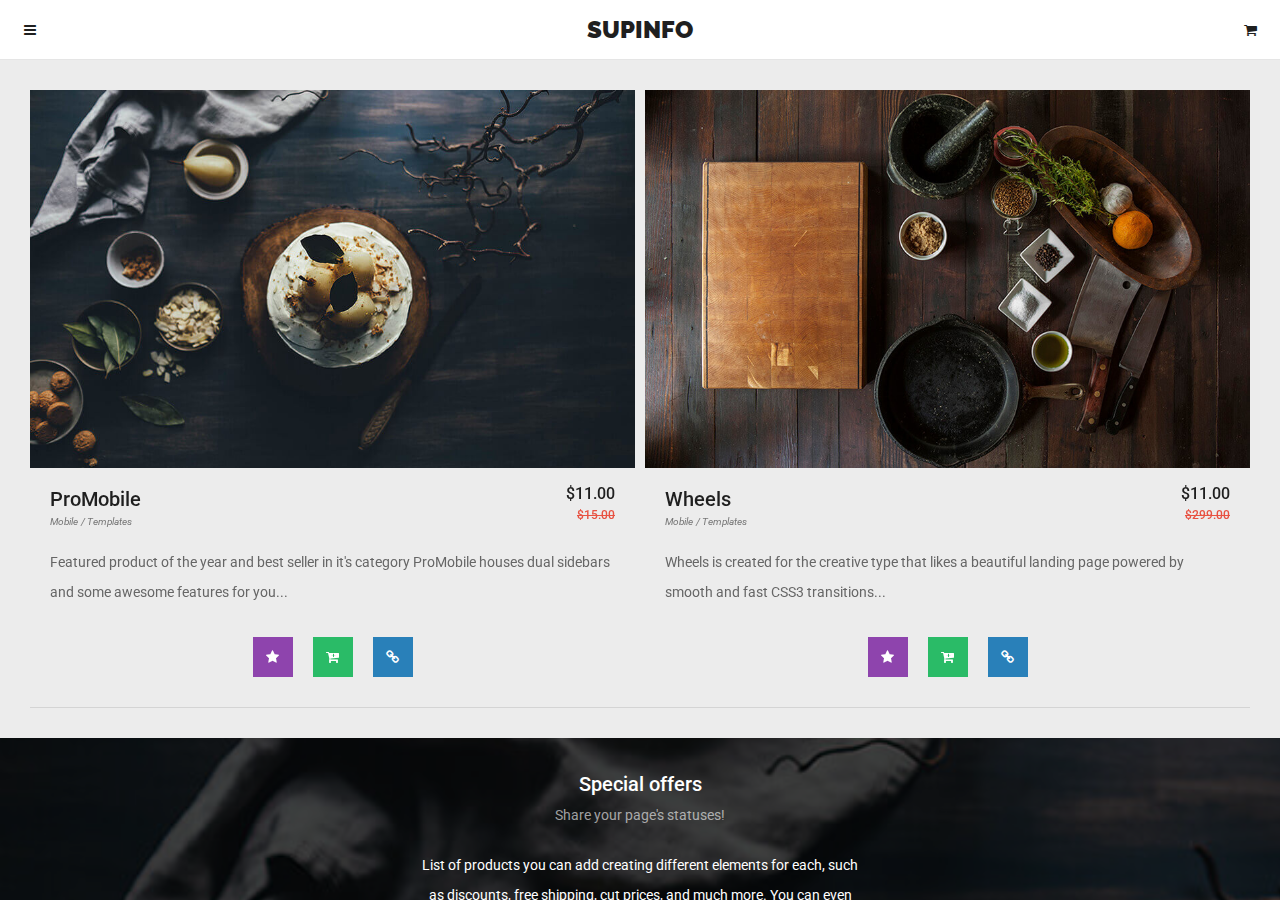
<file: app/src/main/assets/www/index.html>
<!DOCTYPE HTML>
<head>
    <meta http-equiv="Content-Type" content="text/html; charset=utf-8"/>
    <meta name="viewport"
          content="user-scalable=no, initial-scale=1.0, maximum-scale=1.0 minimal-ui"/>
    <meta name="apple-mobile-web-app-capable" content="yes"/>
    <meta name="apple-mobile-web-app-status-bar-style" content="black">

    <link rel="icon" type="image/png" href="images/splash/android-chrome-192x192.png"
          sizes="192x192">
    <link rel="apple-touch-icon" sizes="196x196" href="images/splash/apple-touch-icon-196x196.png">
    <link rel="apple-touch-icon" sizes="180x180" href="images/splash/apple-touch-icon-180x180.png">
    <link rel="apple-touch-icon" sizes="152x152" href="images/splash/apple-touch-icon-152x152.png">
    <link rel="apple-touch-icon" sizes="144x144" href="images/splash/apple-touch-icon-144x144.png">
    <link rel="apple-touch-icon" sizes="120x120" href="images/splash/apple-touch-icon-120x120.png">
    <link rel="apple-touch-icon" sizes="114x114" href="images/splash/apple-touch-icon-114x114.png">
    <link rel="apple-touch-icon" sizes="76x76" href="images/splash/apple-touch-icon-76x76.png">
    <link rel="apple-touch-icon" sizes="72x72" href="images/splash/apple-touch-icon-72x72.png">
    <link rel="apple-touch-icon" sizes="60x60" href="images/splash/apple-touch-icon-60x60.png">
    <link rel="apple-touch-icon" sizes="57x57" href="images/splash/apple-touch-icon-57x57.png">
    <link rel="icon" type="image/png" href="images/splash/favicon-96x96.png" sizes="96x96">
    <link rel="icon" type="image/png" href="images/splash/favicon-32x32.png" sizes="32x32">
    <link rel="icon" type="image/png" href="images/splash/favicon-16x16.png" sizes="16x16">
    <link rel="shortcut icon" href="images/splash/favicon.ico" type="image/x-icon"/>
    <link href='https://fonts.googleapis.com/css?family=Roboto:400,100,100italic,300,300italic,400italic,500,500italic,700,700italic,900,900italic'
          rel='stylesheet' type='text/css'>
    <link href='https://fonts.googleapis.com/css?family=Raleway:900' rel='stylesheet'
          type='text/css'>

    <title>Epsilon 5.0</title>

    <link href="styles/style.css" rel="stylesheet" type="text/css">
    <link href="styles/framework.css" rel="stylesheet" type="text/css">
    <link href="styles/font-awesome.css" rel="stylesheet" type="text/css">

    <script type="text/javascript" src="scripts/jquery.js"></script>
    <script type="text/javascript" src="scripts/plugins.js"></script>
    <script type="text/javascript" src="scripts/custom.js"></script>
</head>

<body>

<div class="gallery-fix"></div>         <!-- Fix Gallery next/prev error on Android -->
<div class="sidebar-tap-close"></div>   <!-- Overlay for content to close Sidebar -->
<div class="sidebar-left-fix"></div>    <!-- The actual background of the Sidebar -->
<div class="sidebar-right-fix"></div>   <!-- The actual background of the Sidebar -->

<div class="header-fixed">
    <a href="#" class="header-icon-1 open-left-sidebar"><i class="fa fa-navicon"></i></a>
    <a href="index.html" class="header-logo">SUPINFO</a>
    <a class="header-icon-2" href="store-checkout.html"><i class="fa fa-shopping-cart"></i></a>
</div>
<div class="sidebar-left">
    <div class="sidebar-scroll">
        <a href="#" class="sidebar-logo"></a>
        <div class="sidebar-decoration"></div>
        <div class="sidebar-menu">
            <a class="menu-item" href="index.html"><!-- active-item -->
                <i class="fa fa-home"></i>
                Homepage
                <i class="fa fa-circle"></i>
            </a>
            <a class="menu-item" href="store-product-list.html">
                <i class="fa fa-list"></i>
                Product List
                <i class="fa fa-circle"></i>
            </a>
            <div class="logged-out-user">
                <a class="menu-item" href="page-login.html">
                    <i class="fa fa-sign-in"></i>
                    Log In Page
                    <i class="fa fa-circle"></i>
                </a>
                <a class="menu-item" href="page-signup.html">
                    <i class="fa fa-user-plus"></i>
                    Sign Up Page
                    <i class="fa fa-circle"></i>
                </a>
            </div>
            <div class="logged-in-user" >
                <div class="admin-logged-in" style="display:none;">
                    <a class="menu-item" href="page-userlist.html">
                        <i class="fa fa-users"></i>
                        Userlist Page
                        <i class="fa fa-circle"></i>
                    </a>
                    <a class="menu-item" href="page-reviews.html">
                        <i class="fa fa-comments"></i>
                        User Reviews
                        <i class="fa fa-circle"></i>
                    </a>
                </div>
                <a class="menu-item" href="store-checkout.html">
                    <i class="fa fa-shopping-cart"></i>
                    Checkout Page
                    <i class="fa fa-circle"></i>
                </a>
                <a class="menu-item" href="store-history.html">
                    <i class="fa fa-history"></i>
                    Purchase History
                    <i class="fa fa-circle"></i>
                </a>
                <a class="menu-item" href="pageapp-chat.html">
                    <i class="fa fa-comments"></i>
                    Chat
                    <i class="fa fa-circle"></i>
                </a>
                <a class="menu-item" href="page-profile.html">
                    <i class="fa fa-user"></i>
                    Profile Page
                    <i class="fa fa-circle"></i>
                </a>
            </div>
            <a class="menu-item" href="contact.html">
                <i class="fa fa-envelope-o"></i>
                Contact
                <i class="fa fa-circle"></i>
            </a>
        </div>
        <div class="sidebar-decoration"></div>
    </div>
</div>

<div id="page-content"><!--Add sidebar-move to move with body-->
    <div id="page-content-scroll"><!--Enables this element to be scrolled -->
        <div class="header-mask">
            <a href="#"><i class="fa fa-times"></i></a>
            <a href="#"><i class="fa fa-bolt"></i></a>
            <a href="#"><i class="fa fa-times"></i></a>
            <div class="clear"></div>
        </div>

        <div class="store-slider content-fullscreen">
            <div>
                <img src="images/pictures/1.jpg" alt="img" class="responsive-image">
                <div class="store-slider-item-description">
                    <h3>ProMobile</h3>
                    <h4>$11.00</h4>
                    <h6> $15.00 </h6>
                    <a href="#" class="store-slider-category">Mobile</a>
                    <a href="#" class="store-slider-category">/ Templates</a>
                    <p>
                        Featured product of the year and best seller in it's category
                        ProMobile houses dual sidebars and some awesome features for you...
                    </p>
                    <div class="store-slider-buttons">
                        <a href="#" class="scale-hover bg-blue-dark"><i class="fa fa-link"></i></a>
                        <a href="#" class="scale-hover bg-green-dark"><i
                                class="fa fa-cart-plus"></i></a>
                        <a href="#" class="scale-hover bg-magenta-dark"><i
                                class="fa fa-star"></i></a>
                    </div>
                </div>
            </div>
            <div>
                <img src="images/pictures/2.jpg" alt="img" class="responsive-image">
                <div class="store-slider-item-description">
                    <h3>Wheels</h3>
                    <h4>$11.00</h4>
                    <h6> $299.00 </h6>
                    <a href="#" class="store-slider-category">Mobile</a>
                    <a href="#" class="store-slider-category">/ Templates</a>
                    <p>
                        Wheels is created for the creative type that likes a beautiful
                        landing page powered by smooth and fast CSS3 transitions...
                    </p>
                    <div class="store-slider-buttons">
                        <a href="#" class="scale-hover bg-blue-dark"><i class="fa fa-link"></i></a>
                        <a href="#" class="scale-hover bg-green-dark"><i
                                class="fa fa-cart-plus"></i></a>
                        <a href="#" class="scale-hover bg-magenta-dark"><i
                                class="fa fa-star"></i></a>
                    </div>
                </div>
            </div>
        </div>

        <div class="content">
            <div class="decoration"></div>
        </div>
        <div class="content-strip">
            <div class="strip-content">
                <h4>Special offers</h4>
                <p>Share your page's statuses!</p>
                <i class="fa fa-star"></i>
            </div>
            <p class="strip-subtitle">
                List of products you can add creating different elements for each, such as
                discounts, free shipping, cut prices, and much more. You can even add icons to each!
            </p>
            <div class="overlay"></div>
            <img class="preload-image" data-original="images/pictures/1.jpg" alt="img">
        </div>

        <div class="content">
            <div class="decoration"></div>

            <div class="store-items">
                <div class="store-item">
                    <a href="#"><img class="preload-image" data-original="images/pictures/1.jpg"
                                     alt="img"></a>
                    <a href="#" class="scale-hover store-item-button-1"><i
                            class="fa fa-link"></i></a>
                    <a href="#" class="scale-hover store-item-button-2"><i
                            class="fa fa-shopping-cart"></i></a>
                    <a href="#" class="scale-hover store-item-button-3"><i
                            class="fa fa-star"></i></a>
                    <strong>Pro - Site Template</strong>
                    <em>$11.00</em>
                    <em class="discount">$24.00</em>
                </div>

                <div class="store-item">
                    <a href="#"><img class="preload-image" data-original="images/pictures/2.jpg"
                                     alt="img"></a>
                    <a href="#" class="scale-hover store-item-button-1"><i
                            class="fa fa-link"></i></a>
                    <a href="#" class="scale-hover store-item-button-2"><i
                            class="fa fa-shopping-cart"></i></a>
                    <a href="#" class="scale-hover store-item-button-3"><i
                            class="fa fa-star"></i></a>
                    <strong>Wheels - Site Template</strong>
                    <em>$11.00</em>
                    <em class="offer"><i class="fa fa-truck"></i>Free Shipping</em>
                </div>

                <div class="store-item">
                    <a href="#"><img class="preload-image" data-original="images/pictures/2.jpg"
                                     alt="img"></a>
                    <a href="#" class="scale-hover store-item-button-1"><i
                            class="fa fa-link"></i></a>
                    <a href="#" class="scale-hover store-item-button-2"><i
                            class="fa fa-shopping-cart"></i></a>
                    <a href="#" class="scale-hover store-item-button-3"><i
                            class="fa fa-star"></i></a>
                    <strong>Wheels - Site Template</strong>
                    <em>$11.00</em>
                    <em class="offer"><i class="fa fa-truck"></i>Free Shipping</em>
                </div>

                <div class="store-item">
                    <a href="#"><img class="preload-image" data-original="images/pictures/3.jpg"
                                     alt="img"></a>
                    <a href="#" class="scale-hover store-item-button-1"><i
                            class="fa fa-link"></i></a>
                    <a href="#" class="scale-hover store-item-button-2"><i
                            class="fa fa-shopping-cart"></i></a>
                    <a href="#" class="scale-hover store-item-button-3"><i
                            class="fa fa-star"></i></a>
                    <strong>Clean - Site Template</strong>
                    <em>$11.00</em>
                    <em class="offer"><i class="fa fa-gift"></i>1 + 1 Free</em>
                </div>
                <div class="clear"></div>
            </div>
            <div class="decoration"></div>
        </div>

        <div class="content-strip">
            <div class="strip-content">
                <h4>More Products</h4>
                <p>Share your page's statuses!</p>
                <i class="fa fa-shopping-cart"></i>
            </div>
            <p class="strip-subtitle">
                List of products you can add creating different elements for each, such as
                discounts, free shipping, cut prices, and much more. You can even add icons to each!
            </p>
            <div class="overlay"></div>
            <img class="preload-image" data-original="images/pictures/2.jpg" alt="img">
        </div>

        <div class="content">
            <div class="decoration"></div>
            <div class="store-item-list no-bottom">
                <a href="#">
                    <img class="preload-image" data-original="images/pictures/1t.jpg" alt="img">
                    <strong>ProMobile</strong>
                    <em>
                        Built with care and love for UX and created for all users!
                    </em>
                    <u>$11.00</u>
                </a>
                <a href="#">
                    <img class="preload-image" data-original="images/pictures/2t.jpg" alt="img">
                    <strong>Wheels</strong>
                    <em>
                        Built with care and love for UX and created for all users!
                    </em>
                    <u>$11.00</u>
                </a>
                <a href="#">
                    <img class="preload-image" data-original="images/pictures/3t.jpg" alt="img">
                    <strong>Circle</strong>
                    <em>
                        Built with care and love for UX and created for all users!
                    </em>
                    <u>$11.00</u>
                </a>
                <a href="#">
                    <img class="preload-image" data-original="images/pictures/1t.jpg" alt="img">
                    <strong>FallDown</strong>
                    <em>
                        Built with care and love for UX and created for all users!
                    </em>
                    <u>$11.00</u>
                </a>
                <div class="clear"></div>
            </div>


            <div class="decoration"></div>
        </div>

        <div class="footer">
            <p class="footer-strip">Copyright <span id="copyright-year"></span> Supinfo. All Rights
                Reserved</p>
        </div>
    </div>
    <a href="#" class="back-to-top-badge"><i class="fa fa-caret-up"></i>Back to top</a>
</div>

<div class="body-background"></div>

</body>
</file>
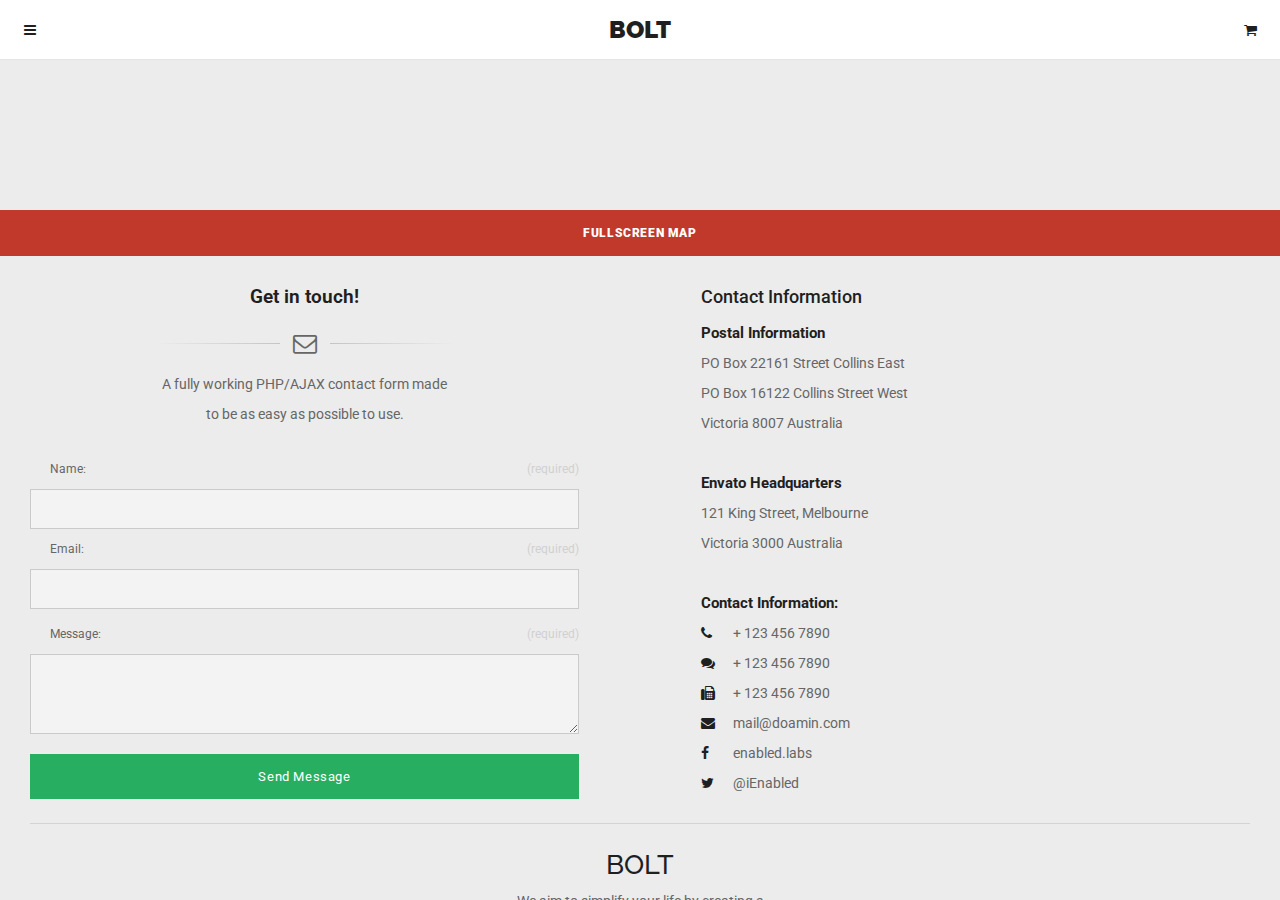
<file: app/src/main/assets/www/contact.html>
<!DOCTYPE HTML>
<head>
<meta http-equiv="Content-Type" content="text/html; charset=utf-8" />
<meta name="viewport" content="user-scalable=no, initial-scale=1.0, maximum-scale=1.0 minimal-ui" />
<meta name="apple-mobile-web-app-capable" content="yes" />
<meta name="apple-mobile-web-app-status-bar-style" content="black">

<link rel="icon" type="image/png" href="images/splash/android-chrome-192x192.png" sizes="192x192">
<link rel="apple-touch-icon" sizes="196x196" href="images/splash/apple-touch-icon-196x196.png">
<link rel="apple-touch-icon" sizes="180x180" href="images/splash/apple-touch-icon-180x180.png">
<link rel="apple-touch-icon" sizes="152x152" href="images/splash/apple-touch-icon-152x152.png">
<link rel="apple-touch-icon" sizes="144x144" href="images/splash/apple-touch-icon-144x144.png">
<link rel="apple-touch-icon" sizes="120x120" href="images/splash/apple-touch-icon-120x120.png">
<link rel="apple-touch-icon" sizes="114x114" href="images/splash/apple-touch-icon-114x114.png">
<link rel="apple-touch-icon" sizes="76x76" href="images/splash/apple-touch-icon-76x76.png">
<link rel="apple-touch-icon" sizes="72x72" href="images/splash/apple-touch-icon-72x72.png">
<link rel="apple-touch-icon" sizes="60x60" href="images/splash/apple-touch-icon-60x60.png">
<link rel="apple-touch-icon" sizes="57x57" href="images/splash/apple-touch-icon-57x57.png">
<link rel="icon" type="image/png" href="images/splash/favicon-96x96.png" sizes="96x96">
<link rel="icon" type="image/png" href="images/splash/favicon-32x32.png" sizes="32x32">
<link rel="icon" type="image/png" href="images/splash/favicon-16x16.png" sizes="16x16">
<link rel="shortcut icon" href="images/splash/favicon.ico" type="image/x-icon" />
<link href='https://fonts.googleapis.com/css?family=Roboto:400,100,100italic,300,300italic,400italic,500,500italic,700,700italic,900,900italic' rel='stylesheet' type='text/css'>
<link href='https://fonts.googleapis.com/css?family=Raleway:900' rel='stylesheet' type='text/css'>

<title>Epsilon 5.0</title>

<link href="styles/style.css" rel="stylesheet" type="text/css">
<link href="styles/framework.css" rel="stylesheet" type="text/css">
<link href="styles/font-awesome.css" rel="stylesheet" type="text/css">

<script type="text/javascript" src="scripts/jquery.js"></script>
<script type="text/javascript" src="scripts/plugins.js"></script>
<script type="text/javascript" src="scripts/custom.js"></script>
</head>

<body>
    
<div class="gallery-fix"></div>         <!-- Fix Gallery next/prev error on Android -->
<div class="sidebar-tap-close"></div>   <!-- Overlay for content to close Sidebar -->
<div class="sidebar-left-fix"></div>    <!-- The actual background of the Sidebar -->
<div class="sidebar-right-fix"></div>   <!-- The actual background of the Sidebar -->

<div class="header-fixed">
    <a href="#" class="header-icon-1 open-left-sidebar"><i class="fa fa-navicon"></i></a>
    <a href="index.html" class="header-logo">BOLT</a>
    <a class="header-icon-2" href="store-checkout.html"><i class="fa fa-shopping-cart"></i></a>
</div>
<div class="sidebar-left">
    <div class="sidebar-scroll">
        <a href="#" class="sidebar-logo"></a>
        <div class="sidebar-decoration"></div>
        <div class="sidebar-menu">
            <a class="menu-item" href="index.html"><!-- active-item -->
                <i class="fa fa-home"></i>
                Homepage
                <i class="fa fa-circle"></i>
            </a>
            <a class="menu-item" href="store-product-list.html">
                <i class="fa fa-list"></i>
                Product List
                <i class="fa fa-circle"></i>
            </a>
            <div class="logged-out-user" style="display:none;">
                <a class="menu-item" href="page-login.html">
                    <i class="fa fa-sign-in"></i>
                    Log In Page
                    <i class="fa fa-circle"></i>
                </a>
                <a class="menu-item" href="page-signup.html">
                    <i class="fa fa-user-plus"></i>
                    Sign Up Page
                    <i class="fa fa-circle"></i>
                </a>
            </div>
            <div class="logged-in-user" >
                <div class="admin-logged-in" style="display:none;">
                    <a class="menu-item" href="page-userlist.html">
                        <i class="fa fa-users"></i>
                        Userlist Page
                        <i class="fa fa-circle"></i>
                    </a>
                    <a class="menu-item" href="page-reviews.html">
                        <i class="fa fa-comments"></i>
                        User Reviews
                        <i class="fa fa-circle"></i>
                    </a>
                </div>
                <a class="menu-item" href="store-checkout.html">
                    <i class="fa fa-shopping-cart"></i>
                    Checkout Page
                    <i class="fa fa-circle"></i>
                </a>
                <a class="menu-item" href="store-history.html">
                    <i class="fa fa-history"></i>
                    Purchase History
                    <i class="fa fa-circle"></i>
                </a>
                <a class="menu-item" href="pageapp-chat.html">
                    <i class="fa fa-comments"></i>
                    Chat
                    <i class="fa fa-circle"></i>
                </a>
                <a class="menu-item" href="page-profile.html">
                    <i class="fa fa-user"></i>
                    Profile Page
                    <i class="fa fa-circle"></i>
                </a>
            </div>
            <a class="menu-item" href="contact.html">
                <i class="fa fa-envelope-o"></i>
                Contact
                <i class="fa fa-circle"></i>
            </a>
        </div>
        <div class="sidebar-decoration"></div>
    </div>
</div>


<div id="page-content"><!--Add sidebar-move to move with body-->
    <div id="page-content-scroll"><!--Enables this element to be scrolled -->
        <div class="header-mask">
            <a href="#"><i class="fa fa-times"></i></a>
            <a href="#"><i class="fa fa-bolt"></i></a>
            <a href="#"><i class="fa fa-times"></i></a>
            <div class="clear"></div>
        </div>
        
       <div class="content-fullscreen">                
            <iframe class="responsive-image maps" src="https://maps.google.com/?ie=UTF8&amp;ll=47.595131,-122.330414&amp;spn=0.006186,0.016512&amp;t=h&amp;z=17&amp;output=embed"></iframe>
            <a href="page-map.html" class="button button-red button-fullscreen uppercase ultrabold">FullScreen Map</a>
       </div>
       <div class="content">
            <div class="one-half-responsive">
                <div class="container heading-style">
                    <h4 class="heading-title">Get in touch!</h4>
                    <i class="fa fa-envelope-o heading-icon"></i>
                    <div class="line bg-black"></div>
                    <p class="heading-subtitle">
                        A fully working PHP/AJAX contact form made to be as easy as possible to use.
                    </p>
                </div>
                <div class="container no-bottom">
                    <div class="contact-form no-bottom"> 
                        <div class="formSuccessMessageWrap" id="formSuccessMessageWrap">
                            <div class="container">
                                <div class="decoration"></div>
                                <h4 class="center-text">Message Sent </h4>
                                <p class="center-text">Your message has been successfuly sent. Please allow up to 48 hours for a reply! Thanks!</p>
                            </div>
                        </div>

                        <form action="php/contact.php" method="post" class="contactForm" id="contactForm">
                            <fieldset>
                                <div class="formValidationError bg-red-dark color-white" id="contactNameFieldError">
                                    <p class="center-text uppercase small-text">Name is required!</p>
                                </div>             
                                <div class="formValidationError bg-red-dark color-white" id="contactEmailFieldError">
                                    <p class="center-text uppercase small-text">Mail address required!</p>
                                </div> 
                                <div class="formValidationError bg-red-dark color-white" id="contactEmailFieldError2">
                                    <p class="center-text uppercase small-text">Mail address must be valid!</p>
                                </div> 
                                <div class="formValidationError bg-red-dark color-white" id="contactMessageTextareaError">
                                    <p class="center-text uppercase small-text">Message field is empty!</p>
                                </div>   
                                <div class="formFieldWrap">
                                    <label class="field-title contactNameField" for="contactNameField">Name:<span>(required)</span></label>
                                    <input type="text" name="contactNameField" value="" class="contactField requiredField" id="contactNameField"/>
                                </div>
                                <div class="formFieldWrap">
                                    <label class="field-title contactEmailField" for="contactEmailField">Email: <span>(required)</span></label>
                                    <input type="text" name="contactEmailField" value="" class="contactField requiredField requiredEmailField" id="contactEmailField"/>
                                </div>
                                <div class="formTextareaWrap">
                                    <label class="field-title contactMessageTextarea" for="contactMessageTextarea">Message: <span>(required)</span></label>
                                    <textarea name="contactMessageTextarea" class="contactTextarea requiredField" id="contactMessageTextarea"></textarea>
                                </div>
                                <div class="formSubmitButtonErrorsWrap contactFormButton">
                                    <input type="submit" class="buttonWrap button button-green contactSubmitButton" id="contactSubmitButton" value="Send Message" data-formId="contactForm"/>
                                </div>
                            </fieldset>
                        </form>       
                    </div>
                </div>
            </div>
            <div class="decoration hide-if-responsive"></div>
            <div class="one-half-responsive last-column">
                <div class="container no-bottom">
                    <h4>Contact Information</h4>
                    <p>
                        <strong>Postal Information</strong><br>
                        PO Box 22161 Street Collins East<br>
                        PO Box 16122 Collins Street West<br>
                        Victoria 8007 Australia
                    </p>
                    <p>
                        <strong>Envato Headquarters</strong><br>
                        121 King Street, Melbourne <br>
                        Victoria 3000 Australia
                    </p>
                    <p>
                        <strong>Contact Information:</strong><br>
                        <a href="tel: +123 456 7890" class="contact-call"><i class="fa fa-phone"></i>+ 123 456 7890</a>
                        <a href="sms: +123 456 7890" class="contact-text"><i class="fa fa-comments"></i>+ 123 456 7890</a>
                        <a href="tel: +123 456 7890" class="contact-text"><i class="fa fa-fax"></i>+ 123 456 7890</a>
                        <a href="mailto:name@domain.com" class="contact-mail"><i class="fa fa-envelope"></i>mail@doamin.com</a>
                        <a href="#" class="contact-facebook"><i class="fa fa-facebook"></i>enabled.labs</a>
                        <a href="#" class="contact-twitter"><i class="fa fa-twitter"></i>@iEnabled</a>
                    </p>
                </div>            
            </div>
           <div class="decoration"></div>
        </div>
    
                
        <div class="footer">
            <div class="footer-content">
                <h3 class="footer-logo">BOLT</h3>
                <p class="footer-text">
                    We aim to simplify your life by creating a beautiful and simple product that's feature rich and easy to use!
                </p>
            </div>
            <div class="footer-socials">
                <a href="#" class="scale-hover facebook-color"><i class="fa fa-facebook"></i></a>
                <a href="#" class="scale-hover twitter-color"><i class="fa fa-twitter"></i></a>
                <a href="#" class="scale-hover google-color"><i class="fa fa-google-plus"></i></a>
                <a href="#" class="scale-hover phone-color"><i class="fa fa-phone"></i></a>
                <a href="#" class="scale-hover mail-color"><i class="fa fa-envelope-o"></i></a>
                <a href="#" class="scale-hover bg-night-dark back-to-top"><i class="fa fa-angle-up"></i></a>
                <div class="clear"></div>
            </div>
            <div class="footer-decoration"></div>
            <p class="footer-strip">Copyright <span id="copyright-year"></span> Enabled. All Rights Reserved</p>
        </div>
        
    </div>
    <a href="#" class="back-to-top-badge"><i class="fa fa-caret-up"></i>Back to top</a>
</div>
    
<div class="body-background"></div>

<div class="share-bottom">
    <h3>Share Page</h3>
    <div class="share-socials-bottom">
        <a href="https://www.facebook.com/sharer/sharer.php?u=http://www.themeforest.net/">
            <i class="fa fa-facebook facebook-color"></i>
            Facebook
        </a>
        <a href="https://twitter.com/home?status=Check%20out%20ThemeForest%20http://www.themeforest.net">
            <i class="fa fa-twitter twitter-color"></i>
            Twitter
        </a>
        <a href="https://plus.google.com/share?url=http://www.themeforest.net">
            <i class="fa fa-google-plus google-color"></i>
            Google
        </a>

        <a href="https://pinterest.com/pin/create/button/?url=http://www.themeforest.net/&media=https://0.s3.envato.com/files/63790821/profile-image.jpg&description=Themes%20and%20Templates">
            <i class="fa fa-pinterest-p pinterest-color"></i>
            Pinterest
        </a>
        <a href="sms:">
            <i class="fa fa-comment-o sms-color"></i>
            Text
        </a>
        <a href="mailto:?&subject=Check this page out!&body=http://www.themeforest.net">
            <i class="fa fa-envelope-o mail-color"></i>
            Email
        </a>
        <div class="clear"></div>
    </div>
</div>
    
</body>
</file>
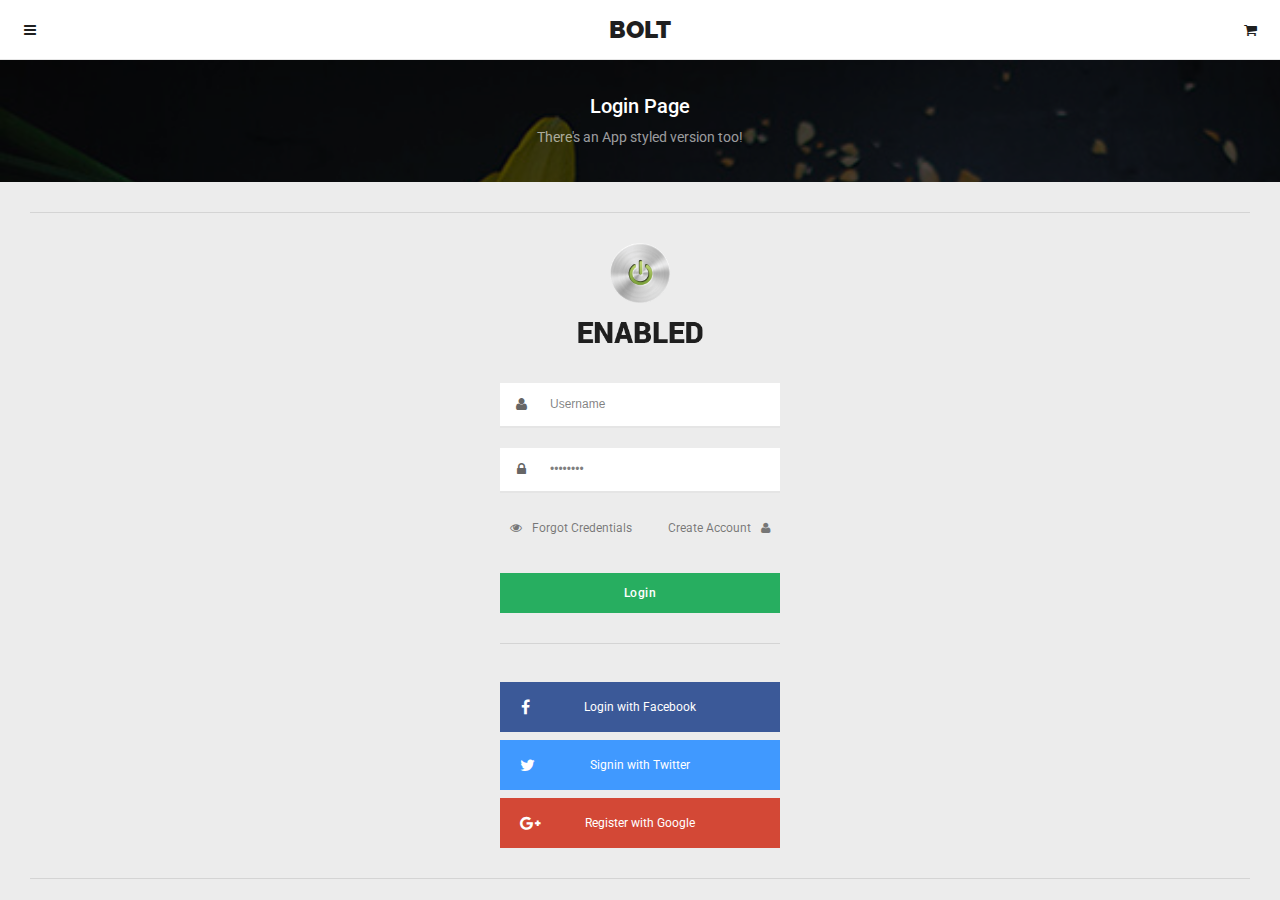
<file: app/src/main/assets/www/page-login.html>
<!DOCTYPE HTML>
<head>
<meta http-equiv="Content-Type" content="text/html; charset=utf-8" />
<meta name="viewport" content="user-scalable=no, initial-scale=1.0, maximum-scale=1.0 minimal-ui" />
<meta name="apple-mobile-web-app-capable" content="yes" />
<meta name="apple-mobile-web-app-status-bar-style" content="black">

<link rel="icon" type="image/png" href="images/splash/android-chrome-192x192.png" sizes="192x192">
<link rel="apple-touch-icon" sizes="196x196" href="images/splash/apple-touch-icon-196x196.png">
<link rel="apple-touch-icon" sizes="180x180" href="images/splash/apple-touch-icon-180x180.png">
<link rel="apple-touch-icon" sizes="152x152" href="images/splash/apple-touch-icon-152x152.png">
<link rel="apple-touch-icon" sizes="144x144" href="images/splash/apple-touch-icon-144x144.png">
<link rel="apple-touch-icon" sizes="120x120" href="images/splash/apple-touch-icon-120x120.png">
<link rel="apple-touch-icon" sizes="114x114" href="images/splash/apple-touch-icon-114x114.png">
<link rel="apple-touch-icon" sizes="76x76" href="images/splash/apple-touch-icon-76x76.png">
<link rel="apple-touch-icon" sizes="72x72" href="images/splash/apple-touch-icon-72x72.png">
<link rel="apple-touch-icon" sizes="60x60" href="images/splash/apple-touch-icon-60x60.png">
<link rel="apple-touch-icon" sizes="57x57" href="images/splash/apple-touch-icon-57x57.png">
<link rel="icon" type="image/png" href="images/splash/favicon-96x96.png" sizes="96x96">
<link rel="icon" type="image/png" href="images/splash/favicon-32x32.png" sizes="32x32">
<link rel="icon" type="image/png" href="images/splash/favicon-16x16.png" sizes="16x16">
<link rel="shortcut icon" href="images/splash/favicon.ico" type="image/x-icon" />
<link href='https://fonts.googleapis.com/css?family=Roboto:400,100,100italic,300,300italic,400italic,500,500italic,700,700italic,900,900italic' rel='stylesheet' type='text/css'>
<link href='https://fonts.googleapis.com/css?family=Raleway:900' rel='stylesheet' type='text/css'>

<title>Epsilon 5.0</title>

<link href="styles/style.css" rel="stylesheet" type="text/css">
<link href="styles/framework.css" rel="stylesheet" type="text/css">
<link href="styles/font-awesome.css" rel="stylesheet" type="text/css">

<script type="text/javascript" src="scripts/jquery.js"></script>
<script type="text/javascript" src="scripts/plugins.js"></script>
<script type="text/javascript" src="scripts/custom.js"></script>
</head>

<body>
    
<div class="gallery-fix"></div>         <!-- Fix Gallery next/prev error on Android -->
<div class="sidebar-tap-close"></div>   <!-- Overlay for content to close Sidebar -->
<div class="sidebar-left-fix"></div>    <!-- The actual background of the Sidebar -->
<div class="sidebar-right-fix"></div>   <!-- The actual background of the Sidebar -->

<div class="header-fixed">
    <a href="#" class="header-icon-1 open-left-sidebar"><i class="fa fa-navicon"></i></a>
    <a href="index.html" class="header-logo">BOLT</a>
    <a class="header-icon-2" href="store-checkout.html"><i class="fa fa-shopping-cart"></i></a>
</div>
<div class="sidebar-left">
    <div class="sidebar-scroll">
        <a href="#" class="sidebar-logo"></a>
        <div class="sidebar-decoration"></div>
        <div class="sidebar-menu">
            <a class="menu-item" href="index.html"><!-- active-item -->
                <i class="fa fa-home"></i>
                Homepage
                <i class="fa fa-circle"></i>
            </a>
            <a class="menu-item" href="store-product-list.html">
                <i class="fa fa-list"></i>
                Product List
                <i class="fa fa-circle"></i>
            </a>
            <div class="logged-out-user" style="display:none;">
                <a class="menu-item" href="page-login.html">
                    <i class="fa fa-sign-in"></i>
                    Log In Page
                    <i class="fa fa-circle"></i>
                </a>
                <a class="menu-item" href="page-signup.html">
                    <i class="fa fa-user-plus"></i>
                    Sign Up Page
                    <i class="fa fa-circle"></i>
                </a>
            </div>
            <div class="logged-in-user" >
                <div class="admin-logged-in" style="display:none;">
                    <a class="menu-item" href="page-userlist.html">
                        <i class="fa fa-users"></i>
                        Userlist Page
                        <i class="fa fa-circle"></i>
                    </a>
                    <a class="menu-item" href="page-reviews.html">
                        <i class="fa fa-comments"></i>
                        User Reviews
                        <i class="fa fa-circle"></i>
                    </a>
                </div>
                <a class="menu-item" href="store-checkout.html">
                    <i class="fa fa-shopping-cart"></i>
                    Checkout Page
                    <i class="fa fa-circle"></i>
                </a>
                <a class="menu-item" href="store-history.html">
                    <i class="fa fa-history"></i>
                    Purchase History
                    <i class="fa fa-circle"></i>
                </a>
                <a class="menu-item" href="pageapp-chat.html">
                    <i class="fa fa-comments"></i>
                    Chat
                    <i class="fa fa-circle"></i>
                </a>
                <a class="menu-item" href="page-profile.html">
                    <i class="fa fa-user"></i>
                    Profile Page
                    <i class="fa fa-circle"></i>
                </a>
            </div>
            <a class="menu-item" href="contact.html">
                <i class="fa fa-envelope-o"></i>
                Contact
                <i class="fa fa-circle"></i>
            </a>
        </div>
        <div class="sidebar-decoration"></div>
    </div>
</div>

<div id="page-content"><!--Add sidebar-move to move with body-->
    <div id="page-content-scroll"><!--Enables this element to be scrolled -->
        <div class="header-mask">
            <a href="#"><i class="fa fa-times"></i></a>
            <a href="#"><i class="fa fa-bolt"></i></a>
            <a href="#"><i class="fa fa-times"></i></a>
            <div class="clear"></div>
        </div>
        
        <div class="content-strip">
            <div class="strip-content">
                <h4>Login Page</h4>
                <p>There's an App styled version too!</p>
                <i class="fa fa-code"></i>
            </div>
            <div class="overlay"></div>
            <img class="preload-image" data-original="images/pictures/3.jpg" alt="img">
        </div>
        
        <div class="content">    
            <div class="decoration"></div>
            <div class="page-login full-bottom">
                <a href="#" class="page-login-logo"></a>
                <div class="login-input">
                    <i class="fa fa-user"></i>
                    <input type="text" value="Username" onfocus="if (this.value=='Username') this.value = ''" onblur="if (this.value=='') this.value = 'Username'">
                </div>
                <div class="login-password">
                    <i class="fa fa-lock"></i>
                    <input type="password" value="password" onfocus="if (this.value=='password') this.value = ''" onblur="if (this.value=='') this.value = 'password'">
                </div>
                <a href="#" class="login-forgot"><i class="fa fa-eye"></i>Forgot Credentials</a>
                <a href="#" class="login-create">Create Account<i class="fa fa-user"></i></a>
                <div class="clear"></div>
                <a href="#" class="login-button button button-small button-green button-fullscreen full-bottom">Login</a>
                <div class="decoration"></div>
                <div class="clear"></div>
                <a href="#" class="facebook-login facebook-color"><i class="fa fa-facebook"></i>Login with Facebook</a>
                <a href="#" class="twitter-login twitter-color"><i class="fa fa-twitter"></i>Signin with Twitter</a>
                <a href="#" class="google-login google-color"><i class="fa fa-google-plus"></i>Register with Google</a>
            </div>
            <div class="decoration"></div>
        </div>
        
                
        <div class="footer">
            <div class="footer-content">
                <h3 class="footer-logo">BOLT</h3>
                <p class="footer-text">
                    We aim to simplify your life by creating a beautiful and simple product that's feature rich and easy to use!
                </p>
            </div>
            <div class="footer-socials">
                <a href="#" class="scale-hover facebook-color"><i class="fa fa-facebook"></i></a>
                <a href="#" class="scale-hover twitter-color"><i class="fa fa-twitter"></i></a>
                <a href="#" class="scale-hover google-color"><i class="fa fa-google-plus"></i></a>
                <a href="#" class="scale-hover phone-color"><i class="fa fa-phone"></i></a>
                <a href="#" class="scale-hover mail-color"><i class="fa fa-envelope-o"></i></a>
                <a href="#" class="scale-hover bg-night-dark back-to-top"><i class="fa fa-angle-up"></i></a>
                <div class="clear"></div>
            </div>
            <div class="footer-decoration"></div>
            <p class="footer-strip">Copyright <span id="copyright-year"></span> Enabled. All Rights Reserved</p>
        </div>
        
    </div>
    <a href="#" class="back-to-top-badge"><i class="fa fa-caret-up"></i>Back to top</a>
</div>
    
<div class="body-background"></div>

<div class="share-bottom">
    <h3>Share Page</h3>
    <div class="share-socials-bottom">
        <a href="https://www.facebook.com/sharer/sharer.php?u=http://www.themeforest.net/">
            <i class="fa fa-facebook facebook-color"></i>
            Facebook
        </a>
        <a href="https://twitter.com/home?status=Check%20out%20ThemeForest%20http://www.themeforest.net">
            <i class="fa fa-twitter twitter-color"></i>
            Twitter
        </a>
        <a href="https://plus.google.com/share?url=http://www.themeforest.net">
            <i class="fa fa-google-plus google-color"></i>
            Google
        </a>

        <a href="https://pinterest.com/pin/create/button/?url=http://www.themeforest.net/&media=https://0.s3.envato.com/files/63790821/profile-image.jpg&description=Themes%20and%20Templates">
            <i class="fa fa-pinterest-p pinterest-color"></i>
            Pinterest
        </a>
        <a href="sms:">
            <i class="fa fa-comment-o sms-color"></i>
            Text
        </a>
        <a href="mailto:?&subject=Check this page out!&body=http://www.themeforest.net">
            <i class="fa fa-envelope-o mail-color"></i>
            Email
        </a>
        <div class="clear"></div>
    </div>
</div>
    
</body>
</file>
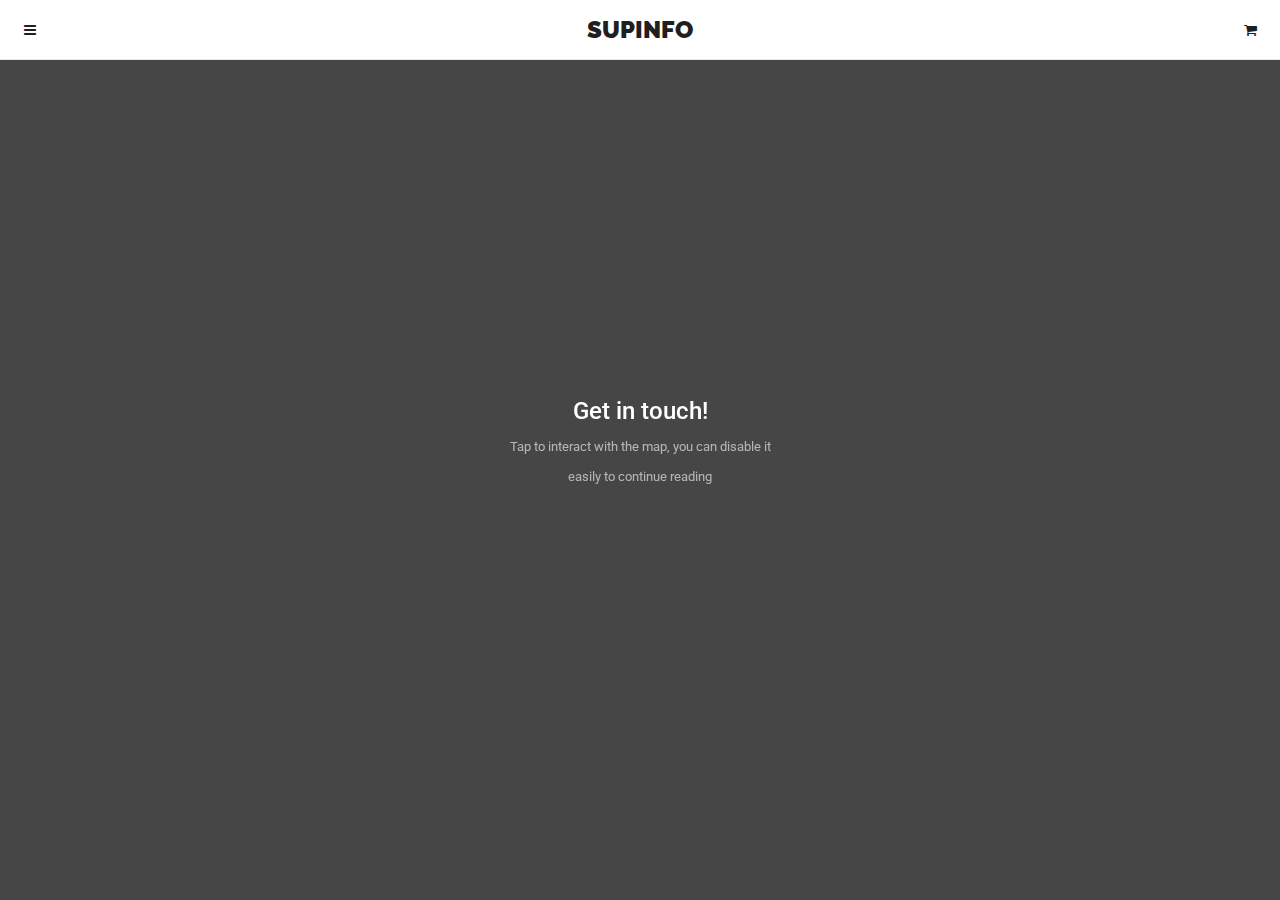
<file: app/src/main/assets/www/page-map.html>
<!DOCTYPE HTML>
<head>
<meta http-equiv="Content-Type" content="text/html; charset=utf-8" />
<meta name="viewport" content="user-scalable=no, initial-scale=1.0, maximum-scale=1.0 minimal-ui" />
<meta name="apple-mobile-web-app-capable" content="yes" />
<meta name="apple-mobile-web-app-status-bar-style" content="black">

<link rel="icon" type="image/png" href="images/splash/android-chrome-192x192.png" sizes="192x192">
<link rel="apple-touch-icon" sizes="196x196" href="images/splash/apple-touch-icon-196x196.png">
<link rel="apple-touch-icon" sizes="180x180" href="images/splash/apple-touch-icon-180x180.png">
<link rel="apple-touch-icon" sizes="152x152" href="images/splash/apple-touch-icon-152x152.png">
<link rel="apple-touch-icon" sizes="144x144" href="images/splash/apple-touch-icon-144x144.png">
<link rel="apple-touch-icon" sizes="120x120" href="images/splash/apple-touch-icon-120x120.png">
<link rel="apple-touch-icon" sizes="114x114" href="images/splash/apple-touch-icon-114x114.png">
<link rel="apple-touch-icon" sizes="76x76" href="images/splash/apple-touch-icon-76x76.png">
<link rel="apple-touch-icon" sizes="72x72" href="images/splash/apple-touch-icon-72x72.png">
<link rel="apple-touch-icon" sizes="60x60" href="images/splash/apple-touch-icon-60x60.png">
<link rel="apple-touch-icon" sizes="57x57" href="images/splash/apple-touch-icon-57x57.png">
<link rel="icon" type="image/png" href="images/splash/favicon-96x96.png" sizes="96x96">
<link rel="icon" type="image/png" href="images/splash/favicon-32x32.png" sizes="32x32">
<link rel="icon" type="image/png" href="images/splash/favicon-16x16.png" sizes="16x16">
<link rel="shortcut icon" href="images/splash/favicon.ico" type="image/x-icon" />
<link href='https://fonts.googleapis.com/css?family=Roboto:400,100,100italic,300,300italic,400italic,500,500italic,700,700italic,900,900italic' rel='stylesheet' type='text/css'>
<link href='https://fonts.googleapis.com/css?family=Raleway:900' rel='stylesheet' type='text/css'>

<title>Epsilon 5.0</title>

<link href="styles/style.css" rel="stylesheet" type="text/css">
<link href="styles/framework.css" rel="stylesheet" type="text/css">
<link href="styles/font-awesome.css" rel="stylesheet" type="text/css">

<script type="text/javascript" src="scripts/jquery.js"></script>
<script type="text/javascript" src="scripts/plugins.js"></script>
<script type="text/javascript" src="scripts/custom.js"></script>
</head>

<body class="has-cover">
    
<div class="gallery-fix"></div>         <!-- Fix Gallery next/prev error on Android -->
<div class="sidebar-tap-close"></div>   <!-- Overlay for content to close Sidebar -->
<div class="sidebar-left-fix"></div>    <!-- The actual background of the Sidebar -->
<div class="sidebar-right-fix"></div>   <!-- The actual background of the Sidebar -->

<div class="header-fixed">
    <a href="#" class="header-icon-1 open-left-sidebar"><i class="fa fa-navicon"></i></a>
    <a href="index.html" class="header-logo">SUPINFO</a>
    <a class="header-icon-2" href="store-checkout.html"><i class="fa fa-shopping-cart"></i></a>
</div>
<div class="sidebar-left">
    <div class="sidebar-scroll">
        <a href="#" class="sidebar-logo"></a>
        <div class="sidebar-decoration"></div>
        <div class="sidebar-menu">
            <a class="menu-item" href="index.html"><!-- active-item -->
                <i class="fa fa-home"></i>
                Homepage
                <i class="fa fa-circle"></i>
            </a>
            <a class="menu-item" href="store-product-list.html">
                <i class="fa fa-list"></i>
                Product List
                <i class="fa fa-circle"></i>
            </a>
            <div class="logged-out-user">
                <a class="menu-item" href="page-login.html">
                    <i class="fa fa-sign-in"></i>
                    Log In Page
                    <i class="fa fa-circle"></i>
                </a>
                <a class="menu-item" href="page-signup.html">
                    <i class="fa fa-user-plus"></i>
                    Sign Up Page
                    <i class="fa fa-circle"></i>
                </a>
            </div>
            <div class="logged-in-user" >
                <div class="admin-logged-in" style="display:none;">
                    <a class="menu-item" href="page-userlist.html">
                        <i class="fa fa-users"></i>
                        Userlist Page
                        <i class="fa fa-circle"></i>
                    </a>
                    <a class="menu-item" href="page-reviews.html">
                        <i class="fa fa-comments"></i>
                        User Reviews
                        <i class="fa fa-circle"></i>
                    </a>
                </div>
                <a class="menu-item" href="store-checkout.html">
                    <i class="fa fa-shopping-cart"></i>
                    Checkout Page
                    <i class="fa fa-circle"></i>
                </a>
                <a class="menu-item" href="store-history.html">
                    <i class="fa fa-history"></i>
                    Purchase History
                    <i class="fa fa-circle"></i>
                </a>
                <a class="menu-item" href="pageapp-chat.html">
                    <i class="fa fa-comments"></i>
                    Chat
                    <i class="fa fa-circle"></i>
                </a>
                <a class="menu-item" href="page-profile.html">
                    <i class="fa fa-user"></i>
                    Profile Page
                    <i class="fa fa-circle"></i>
                </a>
            </div>
            <a class="menu-item" href="contact.html">
                <i class="fa fa-envelope-o"></i>
                Contact
                <i class="fa fa-circle"></i>
            </a>
        </div>
        <div class="sidebar-decoration"></div>
    </div>
</div>
      


<div id="page-content"><!--Add sidebar-move to move with body-->
    <div id="page-content-scroll"><!--Enables this element to be scrolled -->

        <div class="map-fullscreen">
            <div class="map-text">
                <h3>Get in touch!</h3>
                <p>
                    Tap to interact with the map, you can disable it easily to continue reading
                </p>
            </div>
            <div class="overlay"></div>
            <iframe src="https://maps.google.com/?ie=UTF8&amp;ll=47.595131,-122.330414&amp;spn=0.006186,0.016512&amp;t=h&amp;z=17&amp;output=embed"></iframe>
            <a class="deactivate-map hide-map button button-red button-fullscreen uppercase" href="#">Turn Off Map</a>
        </div>

    
    </div>
    <a href="#" class="back-to-top-badge"><i class="fa fa-caret-up"></i>Back to top</a>
</div>
    
<div class="body-background"></div>

<div class="share-bottom">
    <h3>Share Page</h3>
    <div class="share-socials-bottom">
        <a href="https://www.facebook.com/sharer/sharer.php?u=http://www.themeforest.net/">
            <i class="fa fa-facebook facebook-color"></i>
            Facebook
        </a>
        <a href="https://twitter.com/home?status=Check%20out%20ThemeForest%20http://www.themeforest.net">
            <i class="fa fa-twitter twitter-color"></i>
            Twitter
        </a>
        <a href="https://plus.google.com/share?url=http://www.themeforest.net">
            <i class="fa fa-google-plus google-color"></i>
            Google
        </a>

        <a href="https://pinterest.com/pin/create/button/?url=http://www.themeforest.net/&media=https://0.s3.envato.com/files/63790821/profile-image.jpg&description=Themes%20and%20Templates">
            <i class="fa fa-pinterest-p pinterest-color"></i>
            Pinterest
        </a>
        <a href="sms:">
            <i class="fa fa-comment-o sms-color"></i>
            Text
        </a>
        <a href="mailto:?&subject=Check this page out!&body=http://www.themeforest.net">
            <i class="fa fa-envelope-o mail-color"></i>
            Email
        </a>
        <div class="clear"></div>
    </div>
</div>
    
</body>
</file>
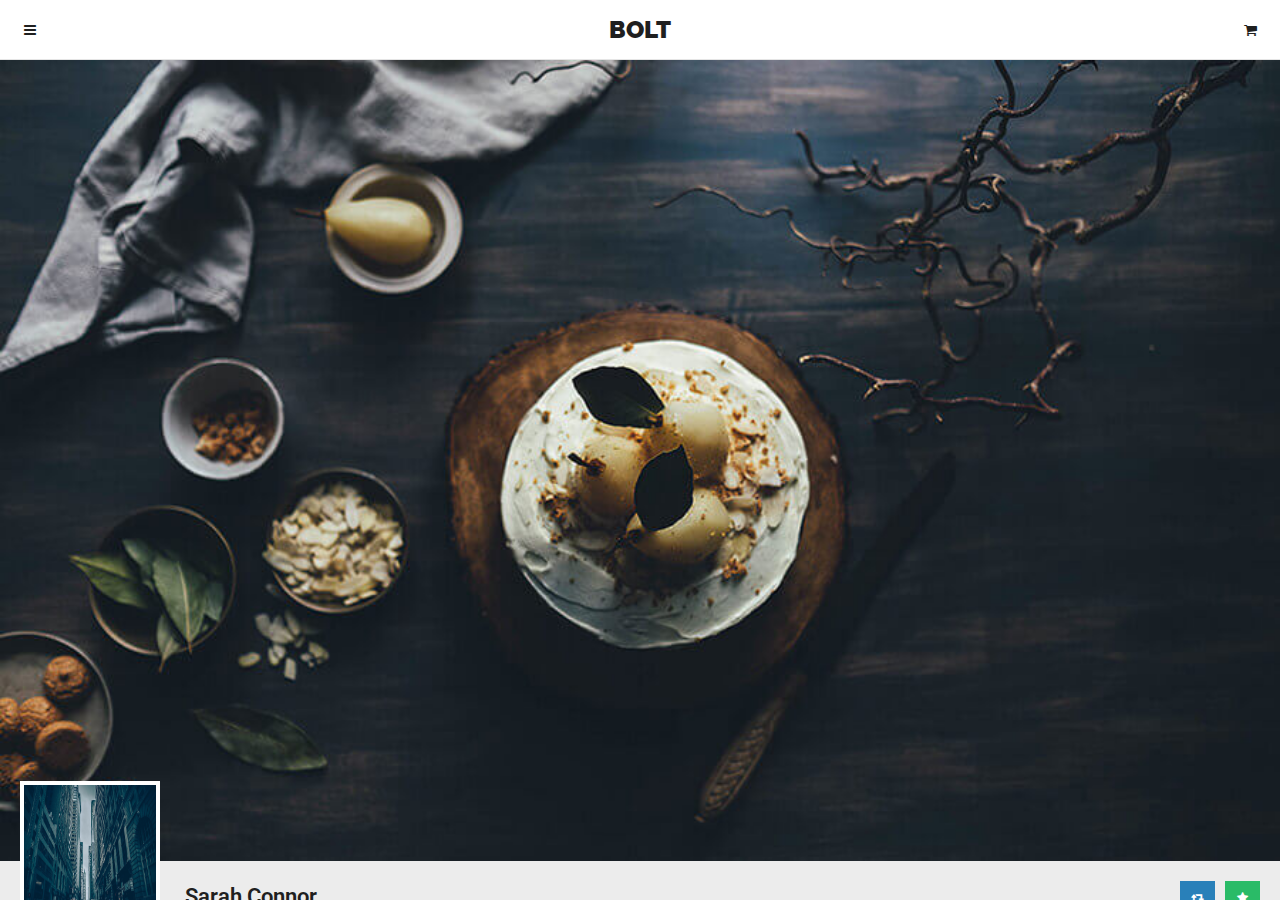
<file: app/src/main/assets/www/page-profile.html>
<!DOCTYPE HTML>
<head>
<meta http-equiv="Content-Type" content="text/html; charset=utf-8" />
<meta name="viewport" content="user-scalable=no, initial-scale=1.0, maximum-scale=1.0 minimal-ui" />
<meta name="apple-mobile-web-app-capable" content="yes" />
<meta name="apple-mobile-web-app-status-bar-style" content="black">

<link rel="icon" type="image/png" href="images/splash/android-chrome-192x192.png" sizes="192x192">
<link rel="apple-touch-icon" sizes="196x196" href="images/splash/apple-touch-icon-196x196.png">
<link rel="apple-touch-icon" sizes="180x180" href="images/splash/apple-touch-icon-180x180.png">
<link rel="apple-touch-icon" sizes="152x152" href="images/splash/apple-touch-icon-152x152.png">
<link rel="apple-touch-icon" sizes="144x144" href="images/splash/apple-touch-icon-144x144.png">
<link rel="apple-touch-icon" sizes="120x120" href="images/splash/apple-touch-icon-120x120.png">
<link rel="apple-touch-icon" sizes="114x114" href="images/splash/apple-touch-icon-114x114.png">
<link rel="apple-touch-icon" sizes="76x76" href="images/splash/apple-touch-icon-76x76.png">
<link rel="apple-touch-icon" sizes="72x72" href="images/splash/apple-touch-icon-72x72.png">
<link rel="apple-touch-icon" sizes="60x60" href="images/splash/apple-touch-icon-60x60.png">
<link rel="apple-touch-icon" sizes="57x57" href="images/splash/apple-touch-icon-57x57.png">
<link rel="icon" type="image/png" href="images/splash/favicon-96x96.png" sizes="96x96">
<link rel="icon" type="image/png" href="images/splash/favicon-32x32.png" sizes="32x32">
<link rel="icon" type="image/png" href="images/splash/favicon-16x16.png" sizes="16x16">
<link rel="shortcut icon" href="images/splash/favicon.ico" type="image/x-icon" />
<link href='https://fonts.googleapis.com/css?family=Roboto:400,100,100italic,300,300italic,400italic,500,500italic,700,700italic,900,900italic' rel='stylesheet' type='text/css'>
<link href='https://fonts.googleapis.com/css?family=Raleway:900' rel='stylesheet' type='text/css'>

<title>Epsilon 5.0</title>

<link href="styles/style.css" rel="stylesheet" type="text/css">
<link href="styles/framework.css" rel="stylesheet" type="text/css">
<link href="styles/font-awesome.css" rel="stylesheet" type="text/css">

<script type="text/javascript" src="scripts/jquery.js"></script>
<script type="text/javascript" src="scripts/plugins.js"></script>
<script type="text/javascript" src="scripts/custom.js"></script>
</head>

<body>
    
<div class="gallery-fix"></div>         <!-- Fix Gallery next/prev error on Android -->
<div class="sidebar-tap-close"></div>   <!-- Overlay for content to close Sidebar -->
<div class="sidebar-left-fix"></div>    <!-- The actual background of the Sidebar -->
<div class="sidebar-right-fix"></div>   <!-- The actual background of the Sidebar -->

<div class="header-fixed">
    <a href="#" class="header-icon-1 open-left-sidebar"><i class="fa fa-navicon"></i></a>
    <a href="index.html" class="header-logo">BOLT</a>
    <a class="header-icon-2" href="store-checkout.html"><i class="fa fa-shopping-cart"></i></a>
</div>
<div class="sidebar-left">
    <div class="sidebar-scroll">
        <a href="#" class="sidebar-logo"></a>
        <div class="sidebar-decoration"></div>
        <div class="sidebar-menu">
            <a class="menu-item" href="index.html"><!-- active-item -->
                <i class="fa fa-home"></i>
                Homepage
                <i class="fa fa-circle"></i>
            </a>
            <a class="menu-item" href="store-product-list.html">
                <i class="fa fa-list"></i>
                Product List
                <i class="fa fa-circle"></i>
            </a>
            <div class="logged-out-user" style="display:none;">
                <a class="menu-item" href="page-login.html">
                    <i class="fa fa-sign-in"></i>
                    Log In Page
                    <i class="fa fa-circle"></i>
                </a>
                <a class="menu-item" href="page-signup.html">
                    <i class="fa fa-user-plus"></i>
                    Sign Up Page
                    <i class="fa fa-circle"></i>
                </a>
            </div>
            <div class="logged-in-user" >
                <div class="admin-logged-in" style="display:none;">
                    <a class="menu-item" href="page-userlist.html">
                        <i class="fa fa-users"></i>
                        Userlist Page
                        <i class="fa fa-circle"></i>
                    </a>
                    <a class="menu-item" href="page-reviews.html">
                        <i class="fa fa-comments"></i>
                        User Reviews
                        <i class="fa fa-circle"></i>
                    </a>
                </div>
                <a class="menu-item" href="store-checkout.html">
                    <i class="fa fa-shopping-cart"></i>
                    Checkout Page
                    <i class="fa fa-circle"></i>
                </a>
                <a class="menu-item" href="store-history.html">
                    <i class="fa fa-history"></i>
                    Purchase History
                    <i class="fa fa-circle"></i>
                </a>
                <a class="menu-item" href="pageapp-chat.html">
                    <i class="fa fa-comments"></i>
                    Chat
                    <i class="fa fa-circle"></i>
                </a>
                <a class="menu-item" href="page-profile.html">
                    <i class="fa fa-user"></i>
                    Profile Page
                    <i class="fa fa-circle"></i>
                </a>
            </div>
            <a class="menu-item" href="contact.html">
                <i class="fa fa-envelope-o"></i>
                Contact
                <i class="fa fa-circle"></i>
            </a>
        </div>
        <div class="sidebar-decoration"></div>
    </div>
</div>


<div id="page-content"><!--Add sidebar-move to move with body-->
    <div id="page-content-scroll"><!--Enables this element to be scrolled -->
        <div class="header-mask">
            <a href="#"><i class="fa fa-times"></i></a>
            <a href="#"><i class="fa fa-bolt"></i></a>
            <a href="#"><i class="fa fa-times"></i></a>
            <div class="clear"></div>
        </div>
        
        <div class="content-fullscreen">
            <div class="profile-header">
                <img class="profile-cover responsive-image preload-image" data-original="images/pictures/1.jpg" alt="img">
                <a class="profile-picture show-gallery" href="images/pictures/8.jpg" title="Profile Image">
                    <img data-original="images/pictures/8.jpg" class="preload-image" alt="img">
                </a>
                <a class="profile-icon-1 bg-green-dark" href="#"><i class="fa fa-star"></i></a>
                <a class="profile-icon-2 bg-blue-dark show-share-bottom" href="#"><i class="fa fa-retweet"></i></a>
                <h3 class="hide-if-mobile">Sarah Connor</h3>
                <div class="clear"></div>
            </div>
        </div>
        <div class="content">
            <div class="profile-content">
                <div class="container no-bottom">
                    <div class="sidebar-right-small">
                        <img data-original="images/pictures/2.jpg" class="preload-image responsive-image hide-if-mobile half-bottom" alt="img">
                        <h3 class="no-bottom">Sarah Connor</h3>
                        <p>Professional Freelancer</p>
                        <div class="decoration"></div>
                        <ul class="font-icon-list no-bottom">
                            <li><a href="#"><i class="fa fa-phone"></i>+ 1 234 556 887</a></li>
                            <li><a href="#"><i class="fa fa-envelope"></i>mail@domain.com</a></li>
                            <li><a href="#"><i class="fa fa-dollar"></i>Min. Budget: $500</a></li>
                            <li><a href="#"><i class="fa fa-clock-o"></i>Available 24/7</a></li>
                            <li><a href="#"><i class="fa fa-location-arrow"></i>521 King Street, Melbourne Australia</a></li>
                        </ul>
                        <br>
                    </div>
                    <div class="decoration hide-if-responsive"></div>
                    <div class="sidebar-left-big">
                        <h4 class="hide-if-responsive">About Sarah</h4>
                        <p>
                            Lorem ipsum dolor sit amet, consectetur adipiscing elit. Pellentesque posuere 
                            convallis urna id mollis. Maecenas justo tellus, tristique vel dignissim non, 
                            pharetra vitae magna.
                        </p>
                        <div class="sidebar-left-small">
                            <h4>Skills</h4>
                            <ul>
                                <li>Front End Coding</li>
                                <li>Back End Coding</li>
                                <li>UI / UX Design </li>
                                <li>WordPress Coding</li>
                                <li>HTML 5 Coding</li>
                                <li>CSS 3 Coding</li>
                            </ul>
                        </div>
                        <div class="sidebar-right-big">
                            <h4>Recommandations</h4>
                            <p>
                                Lorem ipsum dolor sit amet, consectetur adipiscing elit. Pellentesque posuere 
                                convallis urna id mollis. Maecenas justo tellus, tristique vel dignissim non, 
                                pharetra vitae magna. Maecenas justo tellus, tristique vel dignissim non, 
                                pharetra vitae magna.
                            </p>
                        </div>
                        <div class="clear"></div>
                        <p>
                            Lorem ipsum dolor sit amet, consectetur adipiscing elit. Pellentesque posuere 
                            convallis urna id mollis. Maecenas justo tellus, tristique vel dignissim non, 
                            pharetra vitae magna. Nunc mattis pretium dictum. In aliquam lacus est, eu 
                            vestibulum arcu ultrices sed.Nunc mattis pretium dictum. In aliquam lacus est, eu 
                            vestibulum arcu ultrices sed. 
                        </p>
                    </div>
                </div>
            </div>  
            <div class="decoration"></div>
            <a href="page-profile2.html" class="button button-green button-fullscreen full-bottom">Check Version 2</a>
            <div class="decoration"></div>
        </div>
                
        <div class="footer">
            <div class="footer-content">
                <h3 class="footer-logo">BOLT</h3>
                <p class="footer-text">
                    We aim to simplify your life by creating a beautiful and simple product that's feature rich and easy to use!
                </p>
            </div>
            <div class="footer-socials">
                <a href="#" class="scale-hover facebook-color"><i class="fa fa-facebook"></i></a>
                <a href="#" class="scale-hover twitter-color"><i class="fa fa-twitter"></i></a>
                <a href="#" class="scale-hover google-color"><i class="fa fa-google-plus"></i></a>
                <a href="#" class="scale-hover phone-color"><i class="fa fa-phone"></i></a>
                <a href="#" class="scale-hover mail-color"><i class="fa fa-envelope-o"></i></a>
                <a href="#" class="scale-hover bg-night-dark back-to-top"><i class="fa fa-angle-up"></i></a>
                <div class="clear"></div>
            </div>
            <div class="footer-decoration"></div>
            <p class="footer-strip">Copyright <span id="copyright-year"></span> Enabled. All Rights Reserved</p>
        </div>
        
    </div>
    <a href="#" class="back-to-top-badge"><i class="fa fa-caret-up"></i>Back to top</a>
</div>
    
<div class="body-background"></div>

<div class="share-bottom">
    <h3>Share Page</h3>
    <div class="share-socials-bottom">
        <a href="https://www.facebook.com/sharer/sharer.php?u=http://www.themeforest.net/">
            <i class="fa fa-facebook facebook-color"></i>
            Facebook
        </a>
        <a href="https://twitter.com/home?status=Check%20out%20ThemeForest%20http://www.themeforest.net">
            <i class="fa fa-twitter twitter-color"></i>
            Twitter
        </a>
        <a href="https://plus.google.com/share?url=http://www.themeforest.net">
            <i class="fa fa-google-plus google-color"></i>
            Google
        </a>

        <a href="https://pinterest.com/pin/create/button/?url=http://www.themeforest.net/&media=https://0.s3.envato.com/files/63790821/profile-image.jpg&description=Themes%20and%20Templates">
            <i class="fa fa-pinterest-p pinterest-color"></i>
            Pinterest
        </a>
        <a href="sms:">
            <i class="fa fa-comment-o sms-color"></i>
            Text
        </a>
        <a href="mailto:?&subject=Check this page out!&body=http://www.themeforest.net">
            <i class="fa fa-envelope-o mail-color"></i>
            Email
        </a>
        <div class="clear"></div>
    </div>
</div>
    
</body>
</file>
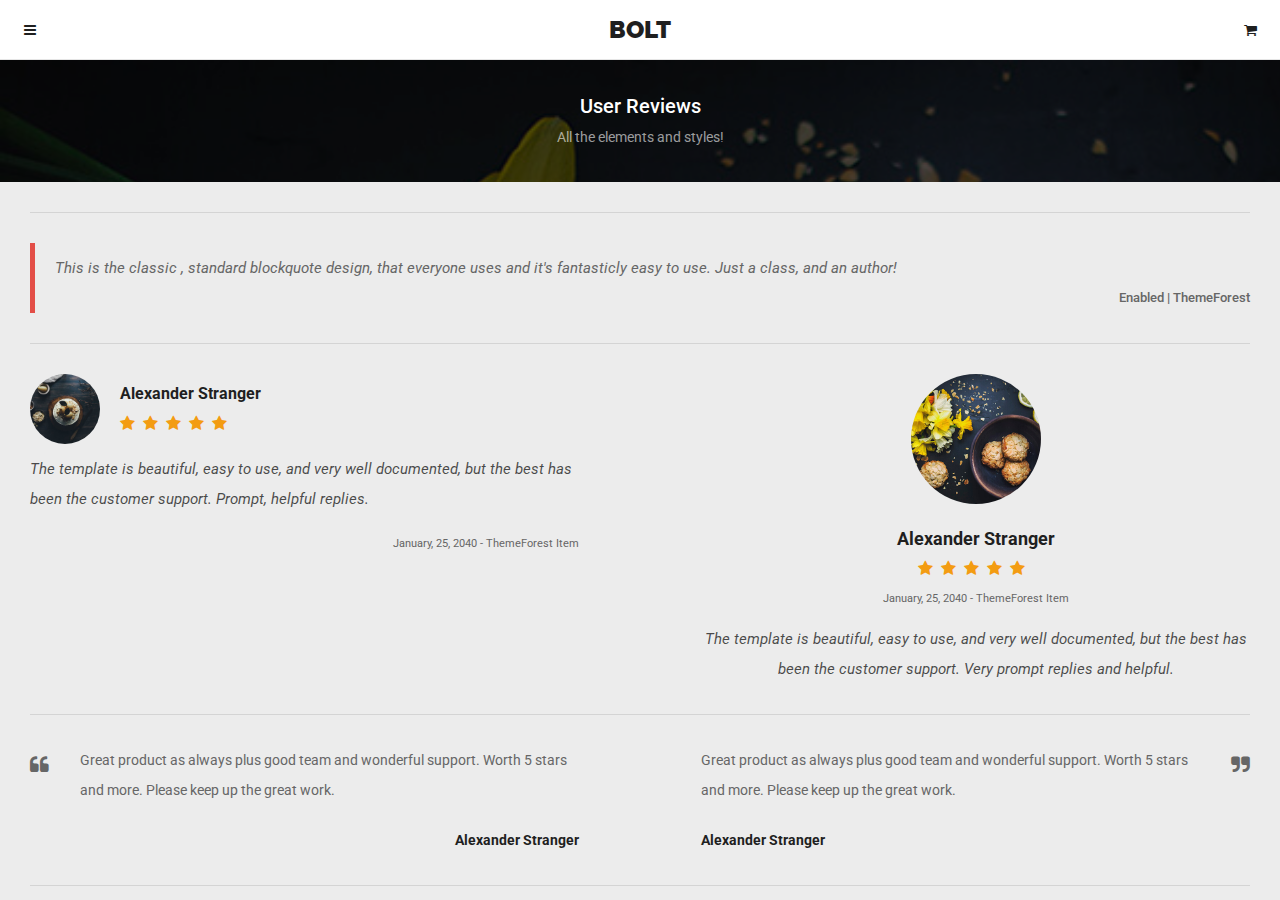
<file: app/src/main/assets/www/page-reviews.html>
<!DOCTYPE HTML>
<head>
<meta http-equiv="Content-Type" content="text/html; charset=utf-8" />
<meta name="viewport" content="user-scalable=no, initial-scale=1.0, maximum-scale=1.0 minimal-ui" />
<meta name="apple-mobile-web-app-capable" content="yes" />
<meta name="apple-mobile-web-app-status-bar-style" content="black">

<link rel="icon" type="image/png" href="images/splash/android-chrome-192x192.png" sizes="192x192">
<link rel="apple-touch-icon" sizes="196x196" href="images/splash/apple-touch-icon-196x196.png">
<link rel="apple-touch-icon" sizes="180x180" href="images/splash/apple-touch-icon-180x180.png">
<link rel="apple-touch-icon" sizes="152x152" href="images/splash/apple-touch-icon-152x152.png">
<link rel="apple-touch-icon" sizes="144x144" href="images/splash/apple-touch-icon-144x144.png">
<link rel="apple-touch-icon" sizes="120x120" href="images/splash/apple-touch-icon-120x120.png">
<link rel="apple-touch-icon" sizes="114x114" href="images/splash/apple-touch-icon-114x114.png">
<link rel="apple-touch-icon" sizes="76x76" href="images/splash/apple-touch-icon-76x76.png">
<link rel="apple-touch-icon" sizes="72x72" href="images/splash/apple-touch-icon-72x72.png">
<link rel="apple-touch-icon" sizes="60x60" href="images/splash/apple-touch-icon-60x60.png">
<link rel="apple-touch-icon" sizes="57x57" href="images/splash/apple-touch-icon-57x57.png">
<link rel="icon" type="image/png" href="images/splash/favicon-96x96.png" sizes="96x96">
<link rel="icon" type="image/png" href="images/splash/favicon-32x32.png" sizes="32x32">
<link rel="icon" type="image/png" href="images/splash/favicon-16x16.png" sizes="16x16">
<link rel="shortcut icon" href="images/splash/favicon.ico" type="image/x-icon" />
<link href='https://fonts.googleapis.com/css?family=Roboto:400,100,100italic,300,300italic,400italic,500,500italic,700,700italic,900,900italic' rel='stylesheet' type='text/css'>
<link href='https://fonts.googleapis.com/css?family=Raleway:900' rel='stylesheet' type='text/css'>

<title>Epsilon 5.0</title>

<link href="styles/style.css" rel="stylesheet" type="text/css">
<link href="styles/framework.css" rel="stylesheet" type="text/css">
<link href="styles/font-awesome.css" rel="stylesheet" type="text/css">

<script type="text/javascript" src="scripts/jquery.js"></script>
<script type="text/javascript" src="scripts/plugins.js"></script>
<script type="text/javascript" src="scripts/custom.js"></script>
</head>

<body>
    
<div class="gallery-fix"></div>         <!-- Fix Gallery next/prev error on Android -->
<div class="sidebar-tap-close"></div>   <!-- Overlay for content to close Sidebar -->
<div class="sidebar-left-fix"></div>    <!-- The actual background of the Sidebar -->
<div class="sidebar-right-fix"></div>   <!-- The actual background of the Sidebar -->

<div class="header-fixed">
    <a href="#" class="header-icon-1 open-left-sidebar"><i class="fa fa-navicon"></i></a>
    <a href="index.html" class="header-logo">BOLT</a>
    <a class="header-icon-2" href="store-checkout.html"><i class="fa fa-shopping-cart"></i></a>
</div>
<div class="sidebar-left">
    <div class="sidebar-scroll">
        <a href="#" class="sidebar-logo"></a>
        <div class="sidebar-decoration"></div>
        <div class="sidebar-menu">
            <a class="menu-item" href="index.html"><!-- active-item -->
                <i class="fa fa-home"></i>
                Homepage
                <i class="fa fa-circle"></i>
            </a>
            <a class="menu-item" href="store-product-list.html">
                <i class="fas fa-list"></i>
                Product List
                <i class="fa fa-circle"></i>
            </a>
            <div class="logged-out-user" style="display:none;">
                <a class="menu-item" href="page-login.html">
                    <i class="fa fa-sign-in"></i>
                    Log In Page
                    <i class="fa fa-circle"></i>
                </a>
                <a class="menu-item" href="page-signup.html">
                    <i class="fa fa-user-plus"></i>
                    Sign Up Page
                    <i class="fa fa-circle"></i>
                </a>
            </div>
            <div class="logged-in-user" >
                <div class="admin-logged-in" style="display:none;">
                    <a class="menu-item" href="page-userlist.html">
                        <i class="fa fa-users"></i>
                        Userlist Page
                        <i class="fa fa-circle"></i>
                    </a>
                    <a class="menu-item" href="page-reviews.html">
                        <i class="fa fa-comments"></i>
                        User Reviews
                        <i class="fa fa-circle"></i>
                    </a>
                </div>
                <a class="menu-item" href="store-checkout.html">
                    <i class="fa fa-shopping-cart"></i>
                    Checkout Page
                    <i class="fa fa-circle"></i>
                </a>
                <a class="menu-item" href="store-history.html">
                    <i class="fa fa-history"></i>
                    Purchase History
                    <i class="fa fa-circle"></i>
                </a>
                <a class="menu-item" href="pageapp-chat.html">
                    <i class="fa fa-comments"></i>
                    Chat
                    <i class="fa fa-circle"></i>
                </a>
                <a class="menu-item" href="page-profile.html">
                    <i class="fa fa-user"></i>
                    Profile Page
                    <i class="fa fa-circle"></i>
                </a>
            </div>
            <a class="menu-item" href="contact.html">
                <i class="fa fa-envelope-o"></i>
                Contact
                <i class="fa fa-circle"></i>
            </a>
        </div>
        <div class="sidebar-decoration"></div>
    </div>
</div>
      

<div id="page-content"><!--Add sidebar-move to move with body-->
    <div id="page-content-scroll"><!--Enables this element to be scrolled -->
        <div class="header-mask">
            <a href="#"><i class="fa fa-times"></i></a>
            <a href="#"><i class="fa fa-bolt"></i></a>
            <a href="#"><i class="fa fa-times"></i></a>
            <div class="clear"></div>
        </div>
        
        <div class="content-strip">
            <div class="strip-content">
                <h4>User Reviews</h4>
                <p>All the elements and styles!</p>
                <i class="fa fa-quote-left"></i>
            </div>
            <div class="overlay"></div>
            <img class="preload-image" data-original="images/pictures/3.jpg" alt="img">
        </div>
        
        <div class="content">    
            <div class="decoration"></div>

            <div class="quote-5 container">
                <p>
                    This is the classic , standard blockquote design, that everyone uses
                    and it's fantasticly easy to use. Just a class, and an author!
                </p>
                <strong>Enabled | ThemeForest</strong>
            </div>

            <div class="decoration"></div>

            <div class="one-half-responsive">
                <div class="quote-2 container">
                    <p class="quote-box">
                        <img class="quote-image preload-image" data-original="images/pictures/1t.jpg" alt="img">
                        <strong class="quote-author">Alexander Stranger</strong>
                        <em class="quote-rating">
                            <i class="fa fa-star"></i>
                            <i class="fa fa-star"></i>
                            <i class="fa fa-star"></i>
                            <i class="fa fa-star"></i>
                            <i class="fa fa-star"></i>
                        </em>
                    </p>
                    <div class="clear"></div>
                    <p class="quote-text">
                        The template is beautiful, easy to use, and very well documented, but the best has been 
                        the customer support. Prompt, helpful replies.
                    </p>
                    <em class="quote-title">January, 25, 2040 - ThemeForest Item</em>
                </div>           
            </div>

            <div class="decoration hide-if-responsive"></div>

            <div class="one-half-responsive last-column">
                <div class="quote-1 container">
                    <img class="quote-image preload-image" data-original="images/pictures/3t.jpg" alt="img">
                    <strong class="quote-author">Alexander Stranger</strong>
                    <div class="quote-rating">
                        <i class="fa fa-star"></i>
                        <i class="fa fa-star"></i>
                        <i class="fa fa-star"></i>
                        <i class="fa fa-star"></i>
                        <i class="fa fa-star"></i>
                    </div>
                    <em class="quote-title">January, 25, 2040 - ThemeForest Item</em>
                    <em class="quote-text">
                        The template is beautiful, easy to use, and very well documented, but the best has been the 
                        customer support. Very prompt replies and helpful.
                    </em>
                </div>    
            </div>

            <div class="decoration"></div>

            <div class="one-half-responsive">
                <div class="quote-3 container">
                    <i class="fa fa-quote-left"></i>
                    <p>
                        Great product as always plus good team and wonderful support. 
                        Worth 5 stars and more. Please keep up the great work.    
                    </p>
                    <strong class="quote-author">Alexander Stranger</strong>
                </div>
            </div>

            <div class="decoration hide-if-responsive"></div>
            
            <div class="one-half-responsive last-column">
                <div class="quote-4 container">
                    <i class="fa fa-quote-right"></i>
                    <p>
                        Great product as always plus good team and wonderful support. 
                        Worth 5 stars and more. Please keep up the great work.    
                    </p>
                    <strong class="quote-author">Alexander Stranger</strong>
                </div>
            </div>

            <div class="decoration"></div>

            <div class="container">
                <div class="review-6">
                    <h4>
                        <i class="fa fa-quote-right"></i> 
                        Worth 5 stars for code quality, design, and documentation. 
                        Keep your hard work and produce more quality themes! I'm so 
                        happy with my purchase!
                    </h4>
                    <div class="review-stars">
                        <i class="fa fa-star"></i>
                        <i class="fa fa-star"></i>
                        <i class="fa fa-star"></i>
                        <i class="fa fa-star"></i>
                        <i class="fa fa-star"></i>
                    </div>
                    <strong>ThemeForest Buyer</strong>
                </div>                    
            </div>

            <div class="decoration"></div>

            <div class="container">
                <div class="one-half-responsive">
                    <div class="review-4">
                        <img class="preload-image" data-original="images/pictures/1t.jpg" alt="img">
                        <h4>Alexander Q.</h4>
                        <div class="review-stars">
                            <i class="fa fa-star"></i>
                            <i class="fa fa-star"></i>
                            <i class="fa fa-star"></i>
                            <i class="fa fa-star"></i>
                            <i class="fa fa-star"></i>
                        </div>
                        <div class="clear"></div>
                        <p>
                            <strong>PROS:</strong>
                            Lorem ipsum dolor sit amet, consectetur adipiscing elit. Nullam lacinia mauris est. 
                            Etiam eget sollicitudin augue, ut tristique lectus.
                        </p>                        
                        <p>
                            <strong>CONS:</strong>
                            Lorem ipsum dolor sit amet, consectetur adipiscing elit. Nullam lacinia mauris est. 
                            Etiam eget sollicitudin augue, ut tristique lectus.
                        </p>                        
                        <p>
                            <strong>OVERALL:</strong>
                            Lorem ipsum dolor sit amet, consectetur adipiscing elit. Nullam lacinia mauris est. 
                            Etiam eget sollicitudin augue, ut tristique lectus.
                        </p>
                    </div>     
                </div>   
                <div class="decoration hide-if-responsive"></div>
                <div class="one-half-responsive last-column">
                    <div class="review-5">
                        <img class="preload-image" data-original="images/pictures/3t.jpg" alt="img">
                        <h4>Marcus W.</h4>
                        <div class="review-stars">
                            <i class="fa fa-star"></i>
                            <i class="fa fa-star"></i>
                            <i class="fa fa-star"></i>
                            <i class="fa fa-star"></i>
                            <i class="fa fa-star"></i>
                        </div>
                        <div class="clear"></div>
                        <p>
                            <strong>PROS:</strong>
                            Lorem ipsum dolor sit amet, consectetur adipiscing elit. Nullam lacinia mauris est. 
                            Etiam eget sollicitudin augue, ut tristique lectus.
                        </p>                        
                        <p>
                            <strong>CONS:</strong>
                            Lorem ipsum dolor sit amet, consectetur adipiscing elit. Nullam lacinia mauris est. 
                            Etiam eget sollicitudin augue, ut tristique lectus.
                        </p>                        
                        <p>
                            <strong>OVERALL:</strong>
                            Lorem ipsum dolor sit amet, consectetur adipiscing elit. Nullam lacinia mauris est. 
                            Etiam eget sollicitudin augue, ut tristique lectus.
                        </p>
                    </div>     
                </div>
            </div>

            <div class="decoration"></div>

            <div class="container">
                <div class="review-1 container one-half-responsive">
                    <strong>5.00</strong><em>John Doe Said:</em>
                    <br>
                    <div class="review-stars">
                        <i class="fa fa-star"></i>
                        <i class="fa fa-star"></i>
                        <i class="fa fa-star"></i>
                        <i class="fa fa-star"></i>
                        <i class="fa fa-star"></i>
                    </div>
                    <img class="review-image preload-image" data-original="images/pictures/1t.jpg" alt="img">
                    <p>
                        The best support I have ever had. They are on top of things and with very fast and accurate replies. I will continue to purchase items as needed and will gladly recommend there service to anyone. I would give them 10 stars if I could. Keep up the great work and even better service.
                    </p>
                    <a href="#">By aboyington on <u>Swipebox Mobile & Tablet</u></a>
                </div>                

                <div class="decoration hide-if-responsive"></div>

                <div class="review-2 container one-half-responsive last-column">
                    <strong>5.00</strong>
                    <div class="review-stars">
                        <i class="fa fa-star"></i>
                        <i class="fa fa-star"></i>
                        <i class="fa fa-star"></i>
                        <i class="fa fa-star"></i>
                        <i class="fa fa-star"></i>
                    </div>
                    <em>Average Rating</em>
                    <img class="review-image preload-image" data-original="images/pictures/2t.jpg" alt="img">
                    <br>
                    <p>
                        The best support I have ever had. They are on top of things and with very fast and accurate replies. I will continue to purchase items as needed and will gladly recommend there service to anyone. I would give them 10 stars if I could. Keep up the great work and even better service.
                    </p>
                    <a href="#">By aboyington on <u>Swipebox Mobile & Tablet</u></a>
                </div>
            </div>

            <div class="decoration"></div>

            <div class="container">
                <div class="review-3">
                    <div class="one-half-responsive">
                        <h4>John Doe said:</h4>
                        <h5>A few words from our customer</h5>
                        <p>
                            The best support I have ever had. They are on top of things and with very fast and accurate replies. I will continue to purchase items as needed and will gladly recommend there service to anyone. I would give them 10 stars if I could. Keep up the great work and even better service.
                        </p>
                    </div>
                    <div class="one-half-responsive last-column">
                        <div class="review-line">
                            <strong>Performance</strong>
                            <i class="fa fa-star"></i>
                            <i class="fa fa-star"></i>
                            <i class="fa fa-star"></i>
                            <i class="fa fa-star"></i>
                            <i class="fa fa-star"></i>
                        </div>                        
                        <div class="review-line">
                            <strong>Documentation</strong>
                            <i class="fa fa-star"></i>
                            <i class="fa fa-star"></i>
                            <i class="fa fa-star"></i>
                            <i class="fa fa-star"></i>
                            <i class="fa fa-star"></i>
                        </div>                        
                        <div class="review-line">
                            <strong>Loading Speed</strong>
                            <i class="fa fa-star"></i>
                            <i class="fa fa-star"></i>
                            <i class="fa fa-star"></i>
                            <i class="fa fa-star"></i>
                            <i class="fa fa-star"></i>
                        </div>                        
                        <div class="review-line">
                            <strong>Code Quality </strong>
                            <i class="fa fa-star"></i>
                            <i class="fa fa-star"></i>
                            <i class="fa fa-star"></i>
                            <i class="fa fa-star"></i>
                            <i class="fa fa-star"></i>
                        </div>                            
                        <div class="review-line">
                            <strong>No Stars Here </strong>
                            <i class="fa fa-star-o"></i>
                            <i class="fa fa-star-o"></i>
                            <i class="fa fa-star-o"></i>
                            <i class="fa fa-star-o"></i>
                            <i class="fa fa-star-o"></i>
                        </div>
                        <div class="review-line-last">
                            <strong>Overall Rating</strong>
                            <i class="fa fa-star-o"></i>
                            <i class="fa fa-star"></i>
                            <i class="fa fa-star"></i>
                            <i class="fa fa-star"></i>
                            <i class="fa fa-star"></i>
                        </div>    
                    </div>
                    <div class="clear"></div>
                </div>                   
            </div>

            <div class="decoration"></div>
        </div>
        
                
        <div class="footer">
            <div class="footer-content">
                <h3 class="footer-logo">BOLT</h3>
                <p class="footer-text">
                    We aim to simplify your life by creating a beautiful and simple product that's feature rich and easy to use!
                </p>
            </div>
            <div class="footer-socials">
                <a href="#" class="scale-hover facebook-color"><i class="fa fa-facebook"></i></a>
                <a href="#" class="scale-hover twitter-color"><i class="fa fa-twitter"></i></a>
                <a href="#" class="scale-hover google-color"><i class="fa fa-google-plus"></i></a>
                <a href="#" class="scale-hover phone-color"><i class="fa fa-phone"></i></a>
                <a href="#" class="scale-hover mail-color"><i class="fa fa-envelope-o"></i></a>
                <a href="#" class="scale-hover bg-night-dark back-to-top"><i class="fa fa-angle-up"></i></a>
                <div class="clear"></div>
            </div>
            <div class="footer-decoration"></div>
            <p class="footer-strip">Copyright <span id="copyright-year"></span> Enabled. All Rights Reserved</p>
        </div>
        
    </div>
    <a href="#" class="back-to-top-badge"><i class="fa fa-caret-up"></i>Back to top</a>
</div>
    
<div class="body-background"></div>

<div class="share-bottom">
    <h3>Share Page</h3>
    <div class="share-socials-bottom">
        <a href="https://www.facebook.com/sharer/sharer.php?u=http://www.themeforest.net/">
            <i class="fa fa-facebook facebook-color"></i>
            Facebook
        </a>
        <a href="https://twitter.com/home?status=Check%20out%20ThemeForest%20http://www.themeforest.net">
            <i class="fa fa-twitter twitter-color"></i>
            Twitter
        </a>
        <a href="https://plus.google.com/share?url=http://www.themeforest.net">
            <i class="fa fa-google-plus google-color"></i>
            Google
        </a>

        <a href="https://pinterest.com/pin/create/button/?url=http://www.themeforest.net/&media=https://0.s3.envato.com/files/63790821/profile-image.jpg&description=Themes%20and%20Templates">
            <i class="fa fa-pinterest-p pinterest-color"></i>
            Pinterest
        </a>
        <a href="sms:">
            <i class="fa fa-comment-o sms-color"></i>
            Text
        </a>
        <a href="mailto:?&subject=Check this page out!&body=http://www.themeforest.net">
            <i class="fa fa-envelope-o mail-color"></i>
            Email
        </a>
        <div class="clear"></div>
    </div>
</div>
    
</body>
</file>
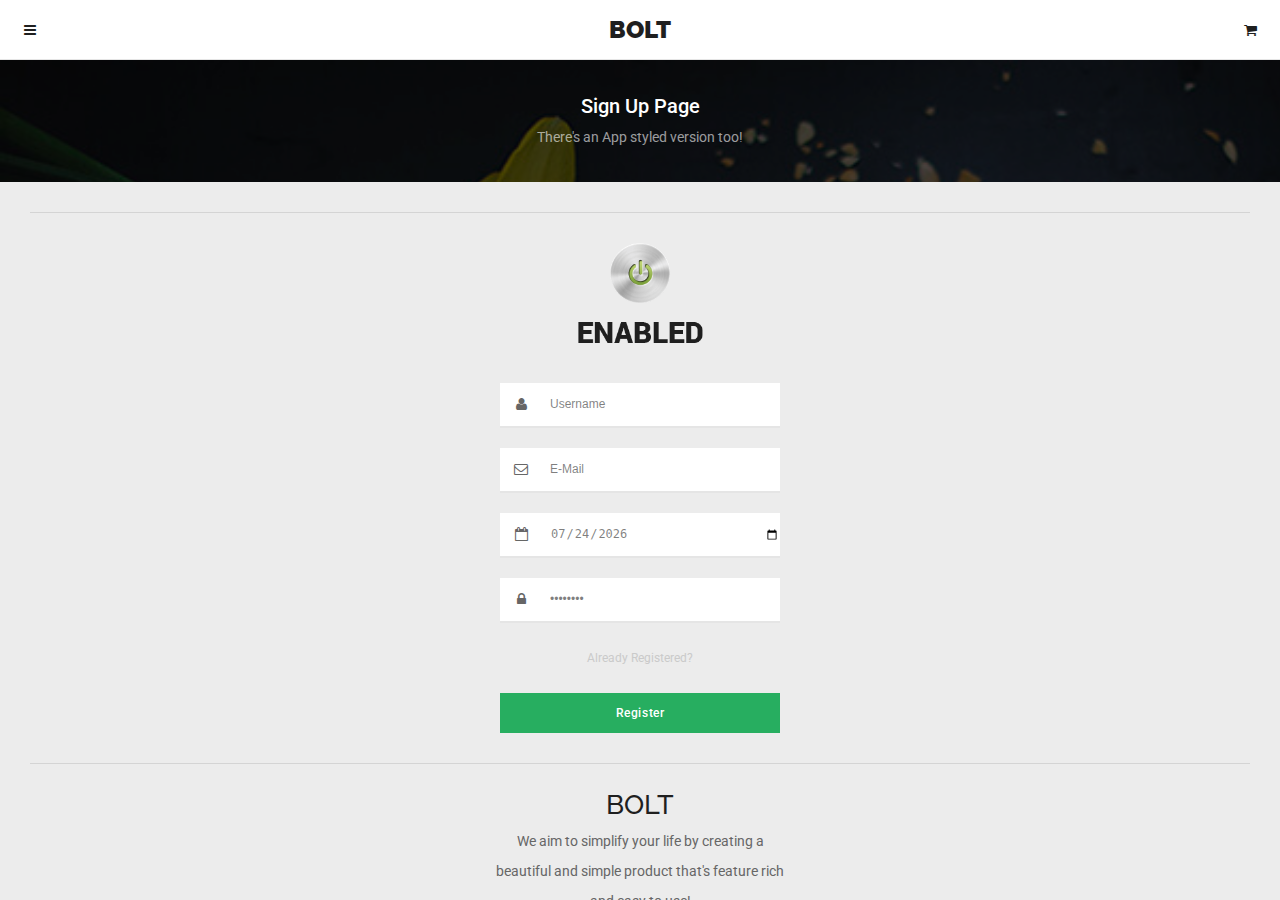
<file: app/src/main/assets/www/page-signup.html>
<!DOCTYPE HTML>
<head>
<meta http-equiv="Content-Type" content="text/html; charset=utf-8" />
<meta name="viewport" content="user-scalable=no, initial-scale=1.0, maximum-scale=1.0 minimal-ui" />
<meta name="apple-mobile-web-app-capable" content="yes" />
<meta name="apple-mobile-web-app-status-bar-style" content="black">

<link rel="icon" type="image/png" href="images/splash/android-chrome-192x192.png" sizes="192x192">
<link rel="apple-touch-icon" sizes="196x196" href="images/splash/apple-touch-icon-196x196.png">
<link rel="apple-touch-icon" sizes="180x180" href="images/splash/apple-touch-icon-180x180.png">
<link rel="apple-touch-icon" sizes="152x152" href="images/splash/apple-touch-icon-152x152.png">
<link rel="apple-touch-icon" sizes="144x144" href="images/splash/apple-touch-icon-144x144.png">
<link rel="apple-touch-icon" sizes="120x120" href="images/splash/apple-touch-icon-120x120.png">
<link rel="apple-touch-icon" sizes="114x114" href="images/splash/apple-touch-icon-114x114.png">
<link rel="apple-touch-icon" sizes="76x76" href="images/splash/apple-touch-icon-76x76.png">
<link rel="apple-touch-icon" sizes="72x72" href="images/splash/apple-touch-icon-72x72.png">
<link rel="apple-touch-icon" sizes="60x60" href="images/splash/apple-touch-icon-60x60.png">
<link rel="apple-touch-icon" sizes="57x57" href="images/splash/apple-touch-icon-57x57.png">
<link rel="icon" type="image/png" href="images/splash/favicon-96x96.png" sizes="96x96">
<link rel="icon" type="image/png" href="images/splash/favicon-32x32.png" sizes="32x32">
<link rel="icon" type="image/png" href="images/splash/favicon-16x16.png" sizes="16x16">
<link rel="shortcut icon" href="images/splash/favicon.ico" type="image/x-icon" />
<link href='https://fonts.googleapis.com/css?family=Roboto:400,100,100italic,300,300italic,400italic,500,500italic,700,700italic,900,900italic' rel='stylesheet' type='text/css'>
<link href='https://fonts.googleapis.com/css?family=Raleway:900' rel='stylesheet' type='text/css'>

<title>Epsilon 5.0</title>

<link href="styles/style.css" rel="stylesheet" type="text/css">
<link href="styles/framework.css" rel="stylesheet" type="text/css">
<link href="styles/font-awesome.css" rel="stylesheet" type="text/css">

<script type="text/javascript" src="scripts/jquery.js"></script>
<script type="text/javascript" src="scripts/plugins.js"></script>
<script type="text/javascript" src="scripts/custom.js"></script>
</head>

<body>
    
<div class="gallery-fix"></div>         <!-- Fix Gallery next/prev error on Android -->
<div class="sidebar-tap-close"></div>   <!-- Overlay for content to close Sidebar -->
<div class="sidebar-left-fix"></div>    <!-- The actual background of the Sidebar -->
<div class="sidebar-right-fix"></div>   <!-- The actual background of the Sidebar -->

<div class="header-fixed">
    <a href="#" class="header-icon-1 open-left-sidebar"><i class="fa fa-navicon"></i></a>
    <a href="index.html" class="header-logo">BOLT</a>
    <a class="header-icon-2" href="store-checkout.html"><i class="fa fa-shopping-cart"></i></a>
</div>
<div class="sidebar-left">
    <div class="sidebar-scroll">
        <a href="#" class="sidebar-logo"></a>
        <div class="sidebar-decoration"></div>
        <div class="sidebar-menu">
            <a class="menu-item" href="index.html"><!-- active-item -->
                <i class="fa fa-home"></i>
                Homepage
                <i class="fa fa-circle"></i>
            </a>
            <a class="menu-item" href="store-product-list.html">
                <i class="fa fa-list"></i>
                Product List
                <i class="fa fa-circle"></i>
            </a>
            <div class="logged-out-user" style="display:none;">
                <a class="menu-item" href="page-login.html">
                    <i class="fa fa-sign-in"></i>
                    Log In Page
                    <i class="fa fa-circle"></i>
                </a>
                <a class="menu-item" href="page-signup.html">
                    <i class="fa fa-user-plus"></i>
                    Sign Up Page
                    <i class="fa fa-circle"></i>
                </a>
            </div>
            <div class="logged-in-user" >
                <div class="admin-logged-in" style="display:none;">
                    <a class="menu-item" href="page-userlist.html">
                        <i class="fa fa-users"></i>
                        Userlist Page
                        <i class="fa fa-circle"></i>
                    </a>
                    <a class="menu-item" href="page-reviews.html">
                        <i class="fa fa-comments"></i>
                        User Reviews
                        <i class="fa fa-circle"></i>
                    </a>
                </div>
                <a class="menu-item" href="store-checkout.html">
                    <i class="fa fa-shopping-cart"></i>
                    Checkout Page
                    <i class="fa fa-circle"></i>
                </a>
                <a class="menu-item" href="store-history.html">
                    <i class="fa fa-history"></i>
                    Purchase History
                    <i class="fa fa-circle"></i>
                </a>
                <a class="menu-item" href="pageapp-chat.html">
                    <i class="fa fa-comments"></i>
                    Chat
                    <i class="fa fa-circle"></i>
                </a>
                <a class="menu-item" href="page-profile.html">
                    <i class="fa fa-user"></i>
                    Profile Page
                    <i class="fa fa-circle"></i>
                </a>
            </div>
            <a class="menu-item" href="contact.html">
                <i class="fa fa-envelope-o"></i>
                Contact
                <i class="fa fa-circle"></i>
            </a>
        </div>
        <div class="sidebar-decoration"></div>
    </div>
</div>

<div id="page-content"><!--Add sidebar-move to move with body-->
    <div id="page-content-scroll"><!--Enables this element to be scrolled -->
        <div class="header-mask">
            <a href="#"><i class="fa fa-times"></i></a>
            <a href="#"><i class="fa fa-bolt"></i></a>
            <a href="#"><i class="fa fa-times"></i></a>
            <div class="clear"></div>
        </div>
        
        <div class="content-strip">
            <div class="strip-content">
                <h4>Sign Up Page</h4>
                <p>There's an App styled version too!</p>
                <i class="fa fa-code"></i>
            </div>
            <div class="overlay"></div>
            <img class="preload-image" data-original="images/pictures/3.jpg" alt="img">
        </div>
        
        <div class="content">    
            <div class="decoration"></div>
            <div class="page-login full-bottom">
                <a href="#" class="page-login-logo"></a>
                <div class="login-input">
                    <i class="fa fa-user"></i>
                    <input onfocus="if (this.value=='Username') this.value = ''" onblur="if (this.value=='') this.value = 'Username'" type="text" value="Username">
                </div>                    
                <div class="login-mail">
                    <i class="fa fa-envelope-o"></i>
                    <input onfocus="if (this.value=='E-Mail') this.value = ''" onblur="if (this.value=='') this.value = 'E-Mail'" type="email" value="E-Mail">
                </div>                    
                <div class="login-date">
                    <i class="fa fa-calendar-o"></i>
                    <input class="set-today" type="date">
                </div>
                <div class="login-password">
                    <i class="fa fa-lock"></i>
                    <input onfocus="if (this.value=='password') this.value = ''" onblur="if (this.value=='') this.value = 'password'" type="password" value="password">
                </div>
                <a href="#" class="login-already">Already Registered?</a>
                <a href="#" class="login-button button button-small button-green button-fullscreen full-bottom">Register</a>
            </div>
            <div class="decoration"></div>
        </div>
        
                
        <div class="footer">
            <div class="footer-content">
                <h3 class="footer-logo">BOLT</h3>
                <p class="footer-text">
                    We aim to simplify your life by creating a beautiful and simple product that's feature rich and easy to use!
                </p>
            </div>
            <div class="footer-socials">
                <a href="#" class="scale-hover facebook-color"><i class="fa fa-facebook"></i></a>
                <a href="#" class="scale-hover twitter-color"><i class="fa fa-twitter"></i></a>
                <a href="#" class="scale-hover google-color"><i class="fa fa-google-plus"></i></a>
                <a href="#" class="scale-hover phone-color"><i class="fa fa-phone"></i></a>
                <a href="#" class="scale-hover mail-color"><i class="fa fa-envelope-o"></i></a>
                <a href="#" class="scale-hover bg-night-dark back-to-top"><i class="fa fa-angle-up"></i></a>
                <div class="clear"></div>
            </div>
            <div class="footer-decoration"></div>
            <p class="footer-strip">Copyright <span id="copyright-year"></span> Enabled. All Rights Reserved</p>
        </div>
        
    </div>
    <a href="#" class="back-to-top-badge"><i class="fa fa-caret-up"></i>Back to top</a>
</div>
    
<div class="body-background"></div>

<div class="share-bottom">
    <h3>Share Page</h3>
    <div class="share-socials-bottom">
        <a href="https://www.facebook.com/sharer/sharer.php?u=http://www.themeforest.net/">
            <i class="fa fa-facebook facebook-color"></i>
            Facebook
        </a>
        <a href="https://twitter.com/home?status=Check%20out%20ThemeForest%20http://www.themeforest.net">
            <i class="fa fa-twitter twitter-color"></i>
            Twitter
        </a>
        <a href="https://plus.google.com/share?url=http://www.themeforest.net">
            <i class="fa fa-google-plus google-color"></i>
            Google
        </a>

        <a href="https://pinterest.com/pin/create/button/?url=http://www.themeforest.net/&media=https://0.s3.envato.com/files/63790821/profile-image.jpg&description=Themes%20and%20Templates">
            <i class="fa fa-pinterest-p pinterest-color"></i>
            Pinterest
        </a>
        <a href="sms:">
            <i class="fa fa-comment-o sms-color"></i>
            Text
        </a>
        <a href="mailto:?&subject=Check this page out!&body=http://www.themeforest.net">
            <i class="fa fa-envelope-o mail-color"></i>
            Email
        </a>
        <div class="clear"></div>
    </div>
</div>
    
</body>
</file>
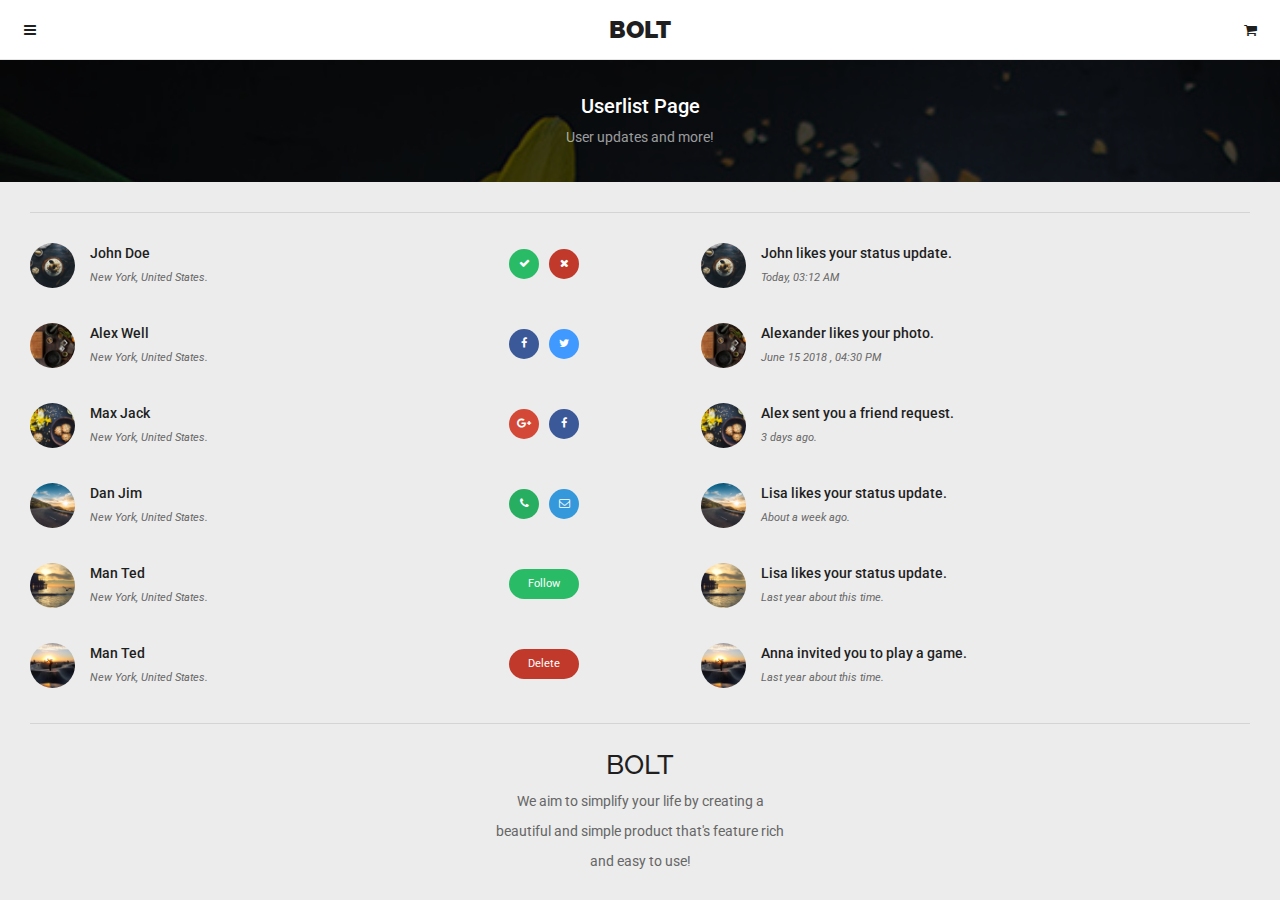
<file: app/src/main/assets/www/page-userlist.html>
<!DOCTYPE HTML>
<head>
<meta http-equiv="Content-Type" content="text/html; charset=utf-8" />
<meta name="viewport" content="user-scalable=no, initial-scale=1.0, maximum-scale=1.0 minimal-ui" />
<meta name="apple-mobile-web-app-capable" content="yes" />
<meta name="apple-mobile-web-app-status-bar-style" content="black">

<link rel="icon" type="image/png" href="images/splash/android-chrome-192x192.png" sizes="192x192">
<link rel="apple-touch-icon" sizes="196x196" href="images/splash/apple-touch-icon-196x196.png">
<link rel="apple-touch-icon" sizes="180x180" href="images/splash/apple-touch-icon-180x180.png">
<link rel="apple-touch-icon" sizes="152x152" href="images/splash/apple-touch-icon-152x152.png">
<link rel="apple-touch-icon" sizes="144x144" href="images/splash/apple-touch-icon-144x144.png">
<link rel="apple-touch-icon" sizes="120x120" href="images/splash/apple-touch-icon-120x120.png">
<link rel="apple-touch-icon" sizes="114x114" href="images/splash/apple-touch-icon-114x114.png">
<link rel="apple-touch-icon" sizes="76x76" href="images/splash/apple-touch-icon-76x76.png">
<link rel="apple-touch-icon" sizes="72x72" href="images/splash/apple-touch-icon-72x72.png">
<link rel="apple-touch-icon" sizes="60x60" href="images/splash/apple-touch-icon-60x60.png">
<link rel="apple-touch-icon" sizes="57x57" href="images/splash/apple-touch-icon-57x57.png">
<link rel="icon" type="image/png" href="images/splash/favicon-96x96.png" sizes="96x96">
<link rel="icon" type="image/png" href="images/splash/favicon-32x32.png" sizes="32x32">
<link rel="icon" type="image/png" href="images/splash/favicon-16x16.png" sizes="16x16">
<link rel="shortcut icon" href="images/splash/favicon.ico" type="image/x-icon" />
<link href='https://fonts.googleapis.com/css?family=Roboto:400,100,100italic,300,300italic,400italic,500,500italic,700,700italic,900,900italic' rel='stylesheet' type='text/css'>
<link href='https://fonts.googleapis.com/css?family=Raleway:900' rel='stylesheet' type='text/css'>

<title>Epsilon 5.0</title>

<link href="styles/style.css" rel="stylesheet" type="text/css">
<link href="styles/framework.css" rel="stylesheet" type="text/css">
<link href="styles/font-awesome.css" rel="stylesheet" type="text/css">

<script type="text/javascript" src="scripts/jquery.js"></script>
<script type="text/javascript" src="scripts/plugins.js"></script>
<script type="text/javascript" src="scripts/custom.js"></script>
</head>

<body>
    
<div class="gallery-fix"></div>         <!-- Fix Gallery next/prev error on Android -->
<div class="sidebar-tap-close"></div>   <!-- Overlay for content to close Sidebar -->
<div class="sidebar-left-fix"></div>    <!-- The actual background of the Sidebar -->
<div class="sidebar-right-fix"></div>   <!-- The actual background of the Sidebar -->

<div class="header-fixed">
    <a href="#" class="header-icon-1 open-left-sidebar"><i class="fa fa-navicon"></i></a>
    <a href="index.html" class="header-logo">BOLT</a>
    <a class="header-icon-2" href="store-checkout.html"><i class="fa fa-shopping-cart"></i></a>
</div>
<div class="sidebar-left">
    <div class="sidebar-scroll">
        <a href="#" class="sidebar-logo"></a>
        <div class="sidebar-decoration"></div>
        <div class="sidebar-menu">
            <a class="menu-item" href="index.html"><!-- active-item -->
                <i class="fa fa-home"></i>
                Homepage
                <i class="fa fa-circle"></i>
            </a>
            <a class="menu-item" href="store-product-list.html">
                <i class="fa fa-list"></i>
                Product List
                <i class="fa fa-circle"></i>
            </a>
            <div class="logged-out-user" style="display:none;">
                <a class="menu-item" href="page-login.html">
                    <i class="fa fa-sign-in"></i>
                    Log In Page
                    <i class="fa fa-circle"></i>
                </a>
                <a class="menu-item" href="page-signup.html">
                    <i class="fa fa-user-plus"></i>
                    Sign Up Page
                    <i class="fa fa-circle"></i>
                </a>
            </div>
            <div class="logged-in-user" >
                <div class="admin-logged-in" style="display:none;">
                    <a class="menu-item" href="page-userlist.html">
                        <i class="fa fa-users"></i>
                        Userlist Page
                        <i class="fa fa-circle"></i>
                    </a>
                    <a class="menu-item" href="page-reviews.html">
                        <i class="fa fa-comments"></i>
                        User Reviews
                        <i class="fa fa-circle"></i>
                    </a>
                </div>
                <a class="menu-item" href="store-checkout.html">
                    <i class="fa fa-shopping-cart"></i>
                    Checkout Page
                    <i class="fa fa-circle"></i>
                </a>
                <a class="menu-item" href="store-history.html">
                    <i class="fa fa-history"></i>
                    Purchase History
                    <i class="fa fa-circle"></i>
                </a>
                <a class="menu-item" href="pageapp-chat.html">
                    <i class="fa fa-comments"></i>
                    Chat
                    <i class="fa fa-circle"></i>
                </a>
                <a class="menu-item" href="page-profile.html">
                    <i class="fa fa-user"></i>
                    Profile Page
                    <i class="fa fa-circle"></i>
                </a>
            </div>
            <a class="menu-item" href="contact.html">
                <i class="fa fa-envelope-o"></i>
                Contact
                <i class="fa fa-circle"></i>
            </a>
        </div>
        <div class="sidebar-decoration"></div>
    </div>
</div>

<div id="page-content"><!--Add sidebar-move to move with body-->
    <div id="page-content-scroll"><!--Enables this element to be scrolled -->
        <div class="header-mask">
            <a href="#"><i class="fa fa-times"></i></a>
            <a href="#"><i class="fa fa-bolt"></i></a>
            <a href="#"><i class="fa fa-times"></i></a>
            <div class="clear"></div>
        </div>
        
        <div class="content-strip">
            <div class="strip-content">
                <h4>Userlist Page</h4>
                <p>User updates and more!</p>
                <i class="fa fa-user"></i>
            </div>
            <div class="overlay"></div>
            <img class="preload-image" data-original="images/pictures/3.jpg" alt="img">
        </div>
        
        <div class="content">    
            <div class="decoration"></div>
            <div class="one-half-responsive">
                <div class="user-item">
                    <img class="user-item-image preload-image" data-original="images/pictures/1t.jpg" alt="img">
                    <h5>John Doe</h5>
                    <em>New York, United States.</em>
                    <a href="#" class="user-item-icon-1 bg-green-dark scale-hover"><i class="fa fa-check"></i></a>
                    <a href="#" class="user-item-icon-2 bg-red-dark scale-hover"><i class="fa fa-times"></i></a>
                </div>             
                <div class="user-item">
                    <img class="user-item-image preload-image" data-original="images/pictures/2t.jpg" alt="img">
                    <h5>Alex Well</h5>
                    <em>New York, United States.</em>
                    <a href="#" class="user-item-icon-1 facebook-color scale-hover"><i class="fa fa-facebook"></i></a>
                    <a href="#" class="user-item-icon-2 twitter-color scale-hover"><i class="fa fa-twitter"></i></a>
                </div>                
                <div class="user-item">
                    <img class="user-item-image preload-image" data-original="images/pictures/3t.jpg" alt="img">
                    <h5>Max Jack</h5>
                    <em>New York, United States.</em>
                    <a href="#" class="user-item-icon-1 google-color scale-hover"><i class="fa fa-google-plus"></i></a>
                    <a href="#" class="user-item-icon-2 facebook-color scale-hover"><i class="fa fa-facebook"></i></a>
                </div>             
                <div class="user-item">
                    <img class="user-item-image preload-image" data-original="images/pictures/4t.jpg" alt="img">
                    <h5>Dan Jim</h5>
                    <em>New York, United States.</em>
                    <a href="#" class="user-item-icon-1 phone-color scale-hover"><i class="fa fa-phone"></i></a>
                    <a href="#" class="user-item-icon-2 mail-color scale-hover"><i class="fa fa-envelope-o"></i></a>
                </div>            
                <div class="user-item">
                    <img class="user-item-image preload-image" data-original="images/pictures/5t.jpg" alt="img">
                    <h5>Man Ted</h5>
                    <em>New York, United States.</em>
                    <a href="#" class="user-item-icon-3 bg-green-dark scale-hover">Follow</a>
                </div>             
                <div class="user-item">
                    <img class="user-item-image preload-image" data-original="images/pictures/6t.jpg" alt="img">
                    <h5>Man Ted</h5>
                    <em>New York, United States.</em>
                    <a href="#" class="user-item-icon-3 bg-red-dark scale-hover">Delete</a>
                </div>    
            </div>
            <div class="decoration hide-if-responsive"></div>
            <div class="one-half-responsive last-column">
                <div class="user-feed">
                    <img class="user-feed-image preload-image" data-original="images/pictures/1t.jpg" alt="img">
                    <h5>John likes your status update.</h5>
                    <em>Today, 03:12 AM</em>
                </div>        
                <div class="user-feed">
                    <img class="user-feed-image preload-image" data-original="images/pictures/2t.jpg" alt="img">
                    <h5>Alexander likes your photo.</h5>
                    <em>June 15 2018 , 04:30 PM</em>
                </div>        
                <div class="user-feed">
                    <img class="user-feed-image preload-image" data-original="images/pictures/3t.jpg" alt="img">
                    <h5>Alex sent you a friend request.</h5>
                    <em>3 days ago.</em>
                </div>        
                <div class="user-feed">
                    <img class="user-feed-image preload-image" data-original="images/pictures/4t.jpg" alt="img">
                    <h5>Lisa likes your status update.</h5>
                    <em>About a week ago.</em>
                </div>        
                <div class="user-feed">
                    <img class="user-feed-image preload-image" data-original="images/pictures/5t.jpg" alt="img">
                    <h5>Lisa likes your status update.</h5>
                    <em>Last year about this time.</em>
                </div>            
                <div class="user-feed">
                    <img class="user-feed-image preload-image" data-original="images/pictures/6t.jpg" alt="img">
                    <h5>Anna invited you to play a game.</h5>
                    <em>Last year about this time.</em>
                </div>
            </div>

            <div class="decoration"></div>
        </div>
        
                
        <div class="footer">
            <div class="footer-content">
                <h3 class="footer-logo">BOLT</h3>
                <p class="footer-text">
                    We aim to simplify your life by creating a beautiful and simple product that's feature rich and easy to use!
                </p>
            </div>
            <div class="footer-socials">
                <a href="#" class="scale-hover facebook-color"><i class="fa fa-facebook"></i></a>
                <a href="#" class="scale-hover twitter-color"><i class="fa fa-twitter"></i></a>
                <a href="#" class="scale-hover google-color"><i class="fa fa-google-plus"></i></a>
                <a href="#" class="scale-hover phone-color"><i class="fa fa-phone"></i></a>
                <a href="#" class="scale-hover mail-color"><i class="fa fa-envelope-o"></i></a>
                <a href="#" class="scale-hover bg-night-dark back-to-top"><i class="fa fa-angle-up"></i></a>
                <div class="clear"></div>
            </div>
            <div class="footer-decoration"></div>
            <p class="footer-strip">Copyright <span id="copyright-year"></span> Enabled. All Rights Reserved</p>
        </div>
        
    </div>
    <a href="#" class="back-to-top-badge"><i class="fa fa-caret-up"></i>Back to top</a>
</div>
    
<div class="body-background"></div>

<div class="share-bottom">
    <h3>Share Page</h3>
    <div class="share-socials-bottom">
        <a href="https://www.facebook.com/sharer/sharer.php?u=http://www.themeforest.net/">
            <i class="fa fa-facebook facebook-color"></i>
            Facebook
        </a>
        <a href="https://twitter.com/home?status=Check%20out%20ThemeForest%20http://www.themeforest.net">
            <i class="fa fa-twitter twitter-color"></i>
            Twitter
        </a>
        <a href="https://plus.google.com/share?url=http://www.themeforest.net">
            <i class="fa fa-google-plus google-color"></i>
            Google
        </a>

        <a href="https://pinterest.com/pin/create/button/?url=http://www.themeforest.net/&media=https://0.s3.envato.com/files/63790821/profile-image.jpg&description=Themes%20and%20Templates">
            <i class="fa fa-pinterest-p pinterest-color"></i>
            Pinterest
        </a>
        <a href="sms:">
            <i class="fa fa-comment-o sms-color"></i>
            Text
        </a>
        <a href="mailto:?&subject=Check this page out!&body=http://www.themeforest.net">
            <i class="fa fa-envelope-o mail-color"></i>
            Email
        </a>
        <div class="clear"></div>
    </div>
</div>
    
</body>
</file>
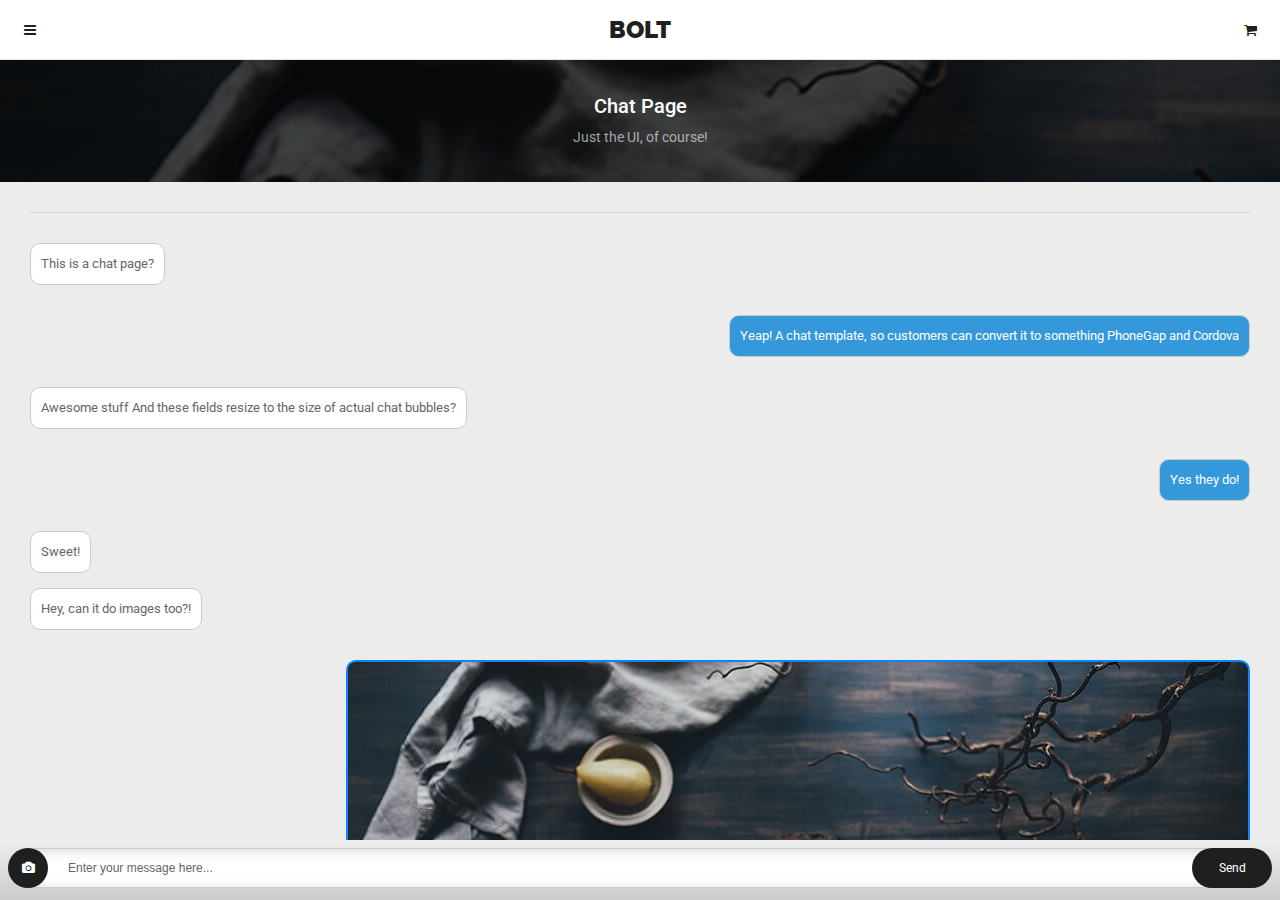
<file: app/src/main/assets/www/pageapp-chat.html>
<!DOCTYPE HTML>
<head>
<meta http-equiv="Content-Type" content="text/html; charset=utf-8" />
<meta name="viewport" content="user-scalable=no, initial-scale=1.0, maximum-scale=1.0 minimal-ui" />
<meta name="apple-mobile-web-app-capable" content="yes" />
<meta name="apple-mobile-web-app-status-bar-style" content="black">

<link rel="icon" type="image/png" href="images/splash/android-chrome-192x192.png" sizes="192x192">
<link rel="apple-touch-icon" sizes="196x196" href="images/splash/apple-touch-icon-196x196.png">
<link rel="apple-touch-icon" sizes="180x180" href="images/splash/apple-touch-icon-180x180.png">
<link rel="apple-touch-icon" sizes="152x152" href="images/splash/apple-touch-icon-152x152.png">
<link rel="apple-touch-icon" sizes="144x144" href="images/splash/apple-touch-icon-144x144.png">
<link rel="apple-touch-icon" sizes="120x120" href="images/splash/apple-touch-icon-120x120.png">
<link rel="apple-touch-icon" sizes="114x114" href="images/splash/apple-touch-icon-114x114.png">
<link rel="apple-touch-icon" sizes="76x76" href="images/splash/apple-touch-icon-76x76.png">
<link rel="apple-touch-icon" sizes="72x72" href="images/splash/apple-touch-icon-72x72.png">
<link rel="apple-touch-icon" sizes="60x60" href="images/splash/apple-touch-icon-60x60.png">
<link rel="apple-touch-icon" sizes="57x57" href="images/splash/apple-touch-icon-57x57.png">
<link rel="icon" type="image/png" href="images/splash/favicon-96x96.png" sizes="96x96">
<link rel="icon" type="image/png" href="images/splash/favicon-32x32.png" sizes="32x32">
<link rel="icon" type="image/png" href="images/splash/favicon-16x16.png" sizes="16x16">
<link rel="shortcut icon" href="images/splash/favicon.ico" type="image/x-icon" />
<link href='https://fonts.googleapis.com/css?family=Roboto:400,100,100italic,300,300italic,400italic,500,500italic,700,700italic,900,900italic' rel='stylesheet' type='text/css'>
<link href='https://fonts.googleapis.com/css?family=Raleway:900' rel='stylesheet' type='text/css'>

<title>Epsilon 5.0</title>

<link href="styles/style.css" rel="stylesheet" type="text/css">
<link href="styles/framework.css" rel="stylesheet" type="text/css">
<link href="styles/font-awesome.css" rel="stylesheet" type="text/css">

<script type="text/javascript" src="scripts/jquery.js"></script>
<script type="text/javascript" src="scripts/plugins.js"></script>
<script type="text/javascript" src="scripts/custom.js"></script>
</head>

<body>
    
<div class="gallery-fix"></div>         <!-- Fix Gallery next/prev error on Android -->
<div class="sidebar-tap-close"></div>   <!-- Overlay for content to close Sidebar -->
<div class="sidebar-left-fix"></div>    <!-- The actual background of the Sidebar -->
<div class="sidebar-right-fix"></div>   <!-- The actual background of the Sidebar -->

<div class="header-fixed">
    <a href="#" class="header-icon-1 open-left-sidebar"><i class="fa fa-navicon"></i></a>
    <a href="index.html" class="header-logo">BOLT</a>
    <a class="header-icon-2" href="store-checkout.html"><i class="fa fa-shopping-cart"></i></a>
</div>
<div class="sidebar-left">
    <div class="sidebar-scroll">
        <a href="#" class="sidebar-logo"></a>
        <div class="sidebar-decoration"></div>
        <div class="sidebar-menu">
            <a class="menu-item" href="index.html"><!-- active-item -->
                <i class="fa fa-home"></i>
                Homepage
                <i class="fa fa-circle"></i>
            </a>
            <a class="menu-item" href="store-product-list.html">
                <i class="fa fa-list"></i>
                Product List
                <i class="fa fa-circle"></i>
            </a>
            <div class="logged-out-user" style="display:none;">
                <a class="menu-item" href="page-login.html">
                    <i class="fa fa-sign-in"></i>
                    Log In Page
                    <i class="fa fa-circle"></i>
                </a>
                <a class="menu-item" href="page-signup.html">
                    <i class="fa fa-user-plus"></i>
                    Sign Up Page
                    <i class="fa fa-circle"></i>
                </a>
            </div>
            <div class="logged-in-user" >
                <div class="admin-logged-in" style="display:none;">
                    <a class="menu-item" href="page-userlist.html">
                        <i class="fa fa-users"></i>
                        Userlist Page
                        <i class="fa fa-circle"></i>
                    </a>
                    <a class="menu-item" href="page-reviews.html">
                        <i class="fa fa-comments"></i>
                        User Reviews
                        <i class="fa fa-circle"></i>
                    </a>
                </div>
                <a class="menu-item" href="store-checkout.html">
                    <i class="fa fa-shopping-cart"></i>
                    Checkout Page
                    <i class="fa fa-circle"></i>
                </a>
                <a class="menu-item" href="store-history.html">
                    <i class="fa fa-history"></i>
                    Purchase History
                    <i class="fa fa-circle"></i>
                </a>
                <a class="menu-item" href="pageapp-chat.html">
                    <i class="fa fa-comments"></i>
                    Chat
                    <i class="fa fa-circle"></i>
                </a>
                <a class="menu-item" href="page-profile.html">
                    <i class="fa fa-user"></i>
                    Profile Page
                    <i class="fa fa-circle"></i>
                </a>
            </div>
            <a class="menu-item" href="contact.html">
                <i class="fa fa-envelope-o"></i>
                Contact
                <i class="fa fa-circle"></i>
            </a>
        </div>
        <div class="sidebar-decoration"></div>
    </div>
</div>
      

<div id="page-content"><!--Add sidebar-move to move with body-->
    <div id="page-content-scroll"><!--Enables this element to be scrolled -->
        <div class="header-mask">
            <a href="#"><i class="fa fa-times"></i></a>
            <a href="#"><i class="fa fa-bolt"></i></a>
            <a href="#"><i class="fa fa-times"></i></a>
            <div class="clear"></div>
        </div>
        
        <div class="content-strip">
            <div class="strip-content">
                <h4>Chat Page</h4>
                <p>Just the UI, of course!</p>
                <i class="fa fa-comments-o"></i>
            </div>
            <div class="overlay"></div>
            <img class="preload-image" data-original="images/pictures/1.jpg" alt="img">
        </div>
        
        <div class="content">    
            <div class="decoration"></div>

            <div class="chat-page no-bottom">
                <p class="speach-left">This is a chat page?</p>
                <div class="clear"></div>

                <p class="speach-right bg-blue-light">Yeap! A chat template, so customers can convert it to something PhoneGap and Cordova</p>
                <div class="clear"></div>  

                <p class="speach-left">Awesome stuff And these fields resize to the size of actual chat bubbles?</p> 
                <div class="clear"></div>

                <p class="speach-right bg-blue-light">Yes they do!</p>
                <div class="clear"></div>            

                <p class="speach-left half-bottom">Sweet!</p> 
                <div class="clear"></div>
                <p class="speach-left">Hey, can it do images too?!</p> 
                <div class="clear"></div>

                <p class="speach-right speach-image blue-bubble half-bottom">
                    <img data-original="images/pictures/1.jpg" class="preload-image responsive-image">
                </p>
                <div class="clear"></div>       

                <p class="speach-right bg-blue-light">Of course it can!</p>
                <div class="clear"></div>    

                <p class="speach-left">This is absolutely awesome! But there's just one more thing, can you change these colors?!</p> 
                <div class="clear"></div>

                <p class="speach-right bg-blue-dark">Yep, you can make em any color too, and changing the color pallet is as easy as pie! The last message has a different color.</p>
                <div class="clear"></div>

                <p class="speach-left">Awesome! I'm curious, can you have Delivered or Read statuses?</p> 
                <div class="clear"></div>

                <p class="speach-right bg-red-dark">Yep, look under this message!</p>
                <div class="clear"></div>
                <em class="speach-read"><i class="fa fa-check"></i>Read 15:30</em>
                <div class="clear"></div>          
            </div>  
        </div>    

        <div class="chat-input">
            <a class="scale-hover" href="#"><i class="fa fa-camera"></i></a>
            <input type="text" value="Enter your message here...">
            <a class="scale-hover" href="#">Send</a>
        </div>  


        <div class="decoration"></div>
                
        <div class="footer">
            <div class="footer-content">
                <h3 class="footer-logo">BOLT</h3>
                <p class="footer-text">
                    We aim to simplify your life by creating a beautiful and simple product that's feature rich and easy to use!
                </p>
            </div>
            <div class="footer-socials">
                <a href="#" class="scale-hover facebook-color"><i class="fa fa-facebook"></i></a>
                <a href="#" class="scale-hover twitter-color"><i class="fa fa-twitter"></i></a>
                <a href="#" class="scale-hover google-color"><i class="fa fa-google-plus"></i></a>
                <a href="#" class="scale-hover phone-color"><i class="fa fa-phone"></i></a>
                <a href="#" class="scale-hover mail-color"><i class="fa fa-envelope-o"></i></a>
                <a href="#" class="scale-hover bg-night-dark back-to-top"><i class="fa fa-angle-up"></i></a>
                <div class="clear"></div>
            </div>
            <div class="footer-decoration"></div>
            <p class="footer-strip">Copyright <span id="copyright-year"></span> Enabled. All Rights Reserved</p>
        </div>
        <div class="header-clear"></div>
        
    </div>
    <a href="#" class="back-to-top-badge"><i class="fa fa-caret-up"></i>Back to top</a>
</div>
    
<div class="body-background"></div>

<div class="share-bottom">
    <h3>Share Page</h3>
    <div class="share-socials-bottom">
        <a href="https://www.facebook.com/sharer/sharer.php?u=http://www.themeforest.net/">
            <i class="fa fa-facebook facebook-color"></i>
            Facebook
        </a>
        <a href="https://twitter.com/home?status=Check%20out%20ThemeForest%20http://www.themeforest.net">
            <i class="fa fa-twitter twitter-color"></i>
            Twitter
        </a>
        <a href="https://plus.google.com/share?url=http://www.themeforest.net">
            <i class="fa fa-google-plus google-color"></i>
            Google
        </a>

        <a href="https://pinterest.com/pin/create/button/?url=http://www.themeforest.net/&media=https://0.s3.envato.com/files/63790821/profile-image.jpg&description=Themes%20and%20Templates">
            <i class="fa fa-pinterest-p pinterest-color"></i>
            Pinterest
        </a>
        <a href="sms:">
            <i class="fa fa-comment-o sms-color"></i>
            Text
        </a>
        <a href="mailto:?&subject=Check this page out!&body=http://www.themeforest.net">
            <i class="fa fa-envelope-o mail-color"></i>
            Email
        </a>
        <div class="clear"></div>
    </div>
</div>
    
</body>
</file>
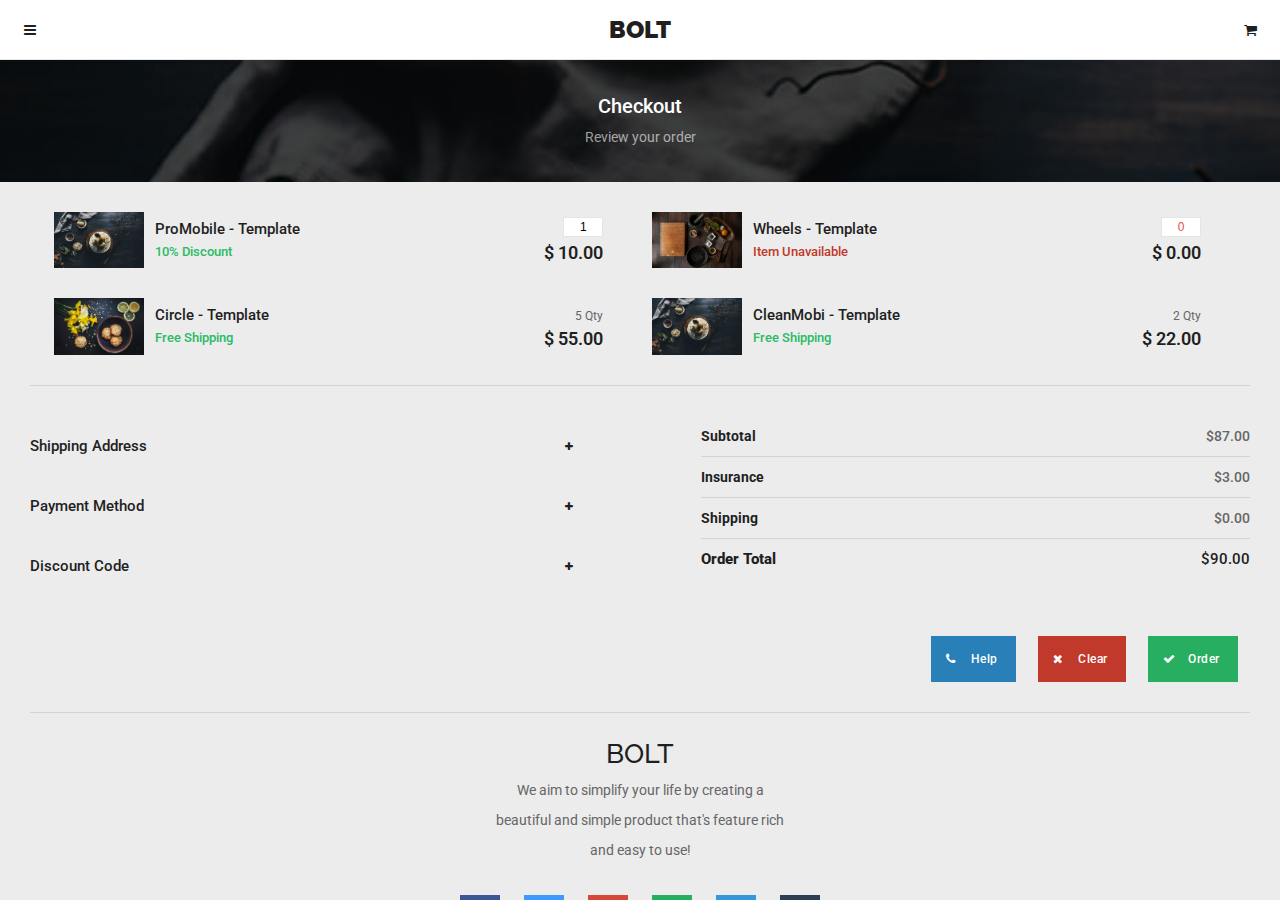
<file: app/src/main/assets/www/store-checkout.html>
<!DOCTYPE HTML>
<head>
<meta http-equiv="Content-Type" content="text/html; charset=utf-8" />
<meta name="viewport" content="user-scalable=no, initial-scale=1.0, maximum-scale=1.0 minimal-ui" />
<meta name="apple-mobile-web-app-capable" content="yes" />
<meta name="apple-mobile-web-app-status-bar-style" content="black">

<link rel="icon" type="image/png" href="images/splash/android-chrome-192x192.png" sizes="192x192">
<link rel="apple-touch-icon" sizes="196x196" href="images/splash/apple-touch-icon-196x196.png">
<link rel="apple-touch-icon" sizes="180x180" href="images/splash/apple-touch-icon-180x180.png">
<link rel="apple-touch-icon" sizes="152x152" href="images/splash/apple-touch-icon-152x152.png">
<link rel="apple-touch-icon" sizes="144x144" href="images/splash/apple-touch-icon-144x144.png">
<link rel="apple-touch-icon" sizes="120x120" href="images/splash/apple-touch-icon-120x120.png">
<link rel="apple-touch-icon" sizes="114x114" href="images/splash/apple-touch-icon-114x114.png">
<link rel="apple-touch-icon" sizes="76x76" href="images/splash/apple-touch-icon-76x76.png">
<link rel="apple-touch-icon" sizes="72x72" href="images/splash/apple-touch-icon-72x72.png">
<link rel="apple-touch-icon" sizes="60x60" href="images/splash/apple-touch-icon-60x60.png">
<link rel="apple-touch-icon" sizes="57x57" href="images/splash/apple-touch-icon-57x57.png">
<link rel="icon" type="image/png" href="images/splash/favicon-96x96.png" sizes="96x96">
<link rel="icon" type="image/png" href="images/splash/favicon-32x32.png" sizes="32x32">
<link rel="icon" type="image/png" href="images/splash/favicon-16x16.png" sizes="16x16">
<link rel="shortcut icon" href="images/splash/favicon.ico" type="image/x-icon" />
<link href='https://fonts.googleapis.com/css?family=Roboto:400,100,100italic,300,300italic,400italic,500,500italic,700,700italic,900,900italic' rel='stylesheet' type='text/css'>
<link href='https://fonts.googleapis.com/css?family=Raleway:900' rel='stylesheet' type='text/css'>

<title>Epsilon 5.0</title>

<link href="styles/style.css" rel="stylesheet" type="text/css">
<link href="styles/framework.css" rel="stylesheet" type="text/css">
<link href="styles/font-awesome.css" rel="stylesheet" type="text/css">

<script type="text/javascript" src="scripts/jquery.js"></script>
<script type="text/javascript" src="scripts/plugins.js"></script>
<script type="text/javascript" src="scripts/custom.js"></script>
</head>

<body>
    
<div class="gallery-fix"></div>         <!-- Fix Gallery next/prev error on Android -->
<div class="sidebar-tap-close"></div>   <!-- Overlay for content to close Sidebar -->
<div class="sidebar-left-fix"></div>    <!-- The actual background of the Sidebar -->
<div class="sidebar-right-fix"></div>   <!-- The actual background of the Sidebar -->

<div class="header-fixed">
    <a href="#" class="header-icon-1 open-left-sidebar"><i class="fa fa-navicon"></i></a>
    <a href="index.html" class="header-logo">BOLT</a>
    <a class="header-icon-2" href="store-checkout.html"><i class="fa fa-shopping-cart"></i></a>
</div>
<div class="sidebar-left">
    <div class="sidebar-scroll">
        <a href="#" class="sidebar-logo"></a>
        <div class="sidebar-decoration"></div>
        <div class="sidebar-menu">
            <a class="menu-item" href="index.html"><!-- active-item -->
                <i class="fa fa-home"></i>
                Homepage
                <i class="fa fa-circle"></i>
            </a>
            <a class="menu-item" href="store-product-list.html">
                <i class="fa fa-list"></i>
                Product List
                <i class="fa fa-circle"></i>
            </a>
            <div class="logged-out-user" style="display:none;">
                <a class="menu-item" href="page-login.html">
                    <i class="fa fa-sign-in"></i>
                    Log In Page
                    <i class="fa fa-circle"></i>
                </a>
                <a class="menu-item" href="page-signup.html">
                    <i class="fa fa-user-plus"></i>
                    Sign Up Page
                    <i class="fa fa-circle"></i>
                </a>
            </div>
            <div class="logged-in-user" >
                <div class="admin-logged-in" style="display:none;">
                    <a class="menu-item" href="page-userlist.html">
                        <i class="fa fa-users"></i>
                        Userlist Page
                        <i class="fa fa-circle"></i>
                    </a>
                    <a class="menu-item" href="page-reviews.html">
                        <i class="fa fa-comments"></i>
                        User Reviews
                        <i class="fa fa-circle"></i>
                    </a>
                </div>
                <a class="menu-item" href="store-checkout.html">
                    <i class="fa fa-shopping-cart"></i>
                    Checkout Page
                    <i class="fa fa-circle"></i>
                </a>
                <a class="menu-item" href="store-history.html">
                    <i class="fa fa-history"></i>
                    Purchase History
                    <i class="fa fa-circle"></i>
                </a>
                <a class="menu-item" href="pageapp-chat.html">
                    <i class="fa fa-comments"></i>
                    Chat
                    <i class="fa fa-circle"></i>
                </a>
                <a class="menu-item" href="page-profile.html">
                    <i class="fa fa-user"></i>
                    Profile Page
                    <i class="fa fa-circle"></i>
                </a>
            </div>
            <a class="menu-item" href="contact.html">
                <i class="fa fa-envelope-o"></i>
                Contact
                <i class="fa fa-circle"></i>
            </a>
        </div>
        <div class="sidebar-decoration"></div>
    </div>
</div>

<div id="page-content"><!--Add sidebar-move to move with body-->
    <div id="page-content-scroll"><!--Enables this element to be scrolled -->
        <div class="header-mask">
            <a href="#"><i class="fa fa-times"></i></a>
            <a href="#"><i class="fa fa-bolt"></i></a>
            <a href="#"><i class="fa fa-times"></i></a>
            <div class="clear"></div>
        </div>
        
        <div class="content-strip">
            <div class="strip-content">
                <h4>Checkout</h4>
                <p>Review your order</p>
                <i class="fa fa-money"></i>
            </div>
            <div class="overlay"></div>
            <img class="preload-image" data-original="images/pictures/1.jpg" alt="img">
        </div>

        <div class="content">
            <div class="cart-content">
                <div class="cart-item">
                    <a href="#" class="cart-item-image">
                        <img class="preload-image" data-original="images/pictures/1.jpg" alt="img">
                    </a>
                    <h5 class="cart-item-title">ProMobile - Template</h5>
                    <h5 class="cart-item-subtitle color-green-dark">10% Discount</h5>
                    <strong class="cart-item-total">$ 10.00</strong>
                    <input class="cart-item-input" type="text" value="1">
                </div>                    
                <div class="cart-item">
                    <a href="#" class="cart-item-image">
                        <img class="preload-image" data-original="images/pictures/2.jpg" alt="img">
                    </a>
                    <h5 class="cart-item-title">Wheels - Template</h5>
                    <h5 class="cart-item-subtitle color-red-dark">Item Unavailable</h5>
                    <strong class="cart-item-total">$ 0.00</strong>
                    <input class="cart-item-input bad-qty" disabled type="text" value="0">
                </div>                    
                <div class="cart-item">
                    <a href="#" class="cart-item-image">
                        <img class="preload-image" data-original="images/pictures/3.jpg" alt="img">
                    </a>
                    <h5 class="cart-item-title">Circle - Template</h5>
                    <h5 class="cart-item-subtitle color-green-dark">Free Shipping</h5>
                    <strong class="cart-item-total">$ 55.00</strong>
                    <strong class="cart-item-text">5 Qty</strong>
                </div>                    
                <div class="cart-item">
                    <a href="#" class="cart-item-image">
                        <img class="preload-image" data-original="images/pictures/1.jpg" alt="img">
                    </a>
                    <h5 class="cart-item-title">CleanMobi - Template</h5>
                    <h5 class="cart-item-subtitle color-green-dark">Free Shipping</h5>
                    <strong class="cart-item-total">$ 22.00</strong>
                    <strong class="cart-item-text">2 Qty</strong>
                </div>                    
            </div>

            <div class="decoration"></div>

            <div class="one-half-responsive">
                <div class="container no-bottom">
                    <div class="toggle no-border">
                        <a href="#" class="toggle-title">Shipping Address<i class="fa fa-plus"></i></a>
                        <div class="toggle-content">
                            <p class="full-bottom">
                                Please enter a valid shipping address. We do check them and we will not deliver 
                                any product unless the address is legit.
                            </p>
                            <div class="shipping-address-field shipping-address-field-half">
                                <strong>First Name <em>*</em></strong>
                                <input type="text" value="John">
                            </div>                             
                            <div class="shipping-address-field shipping-address-field-half last-column">
                                <strong>Last Name <em>*</em></strong>
                                <input type="text" value="Doe">
                            </div> 
                            <div class="clear"></div>
                            <div class="shipping-address-field">
                                <strong>Company <em></em></strong>
                                <input type="text" value="Envato">
                            </div>                                
                            <div class="shipping-address-field shipping-address-field-half">
                                <strong>Country <em>*</em></strong>
                                <input type="text" value="United States">
                            </div>                                   
                            <div class="shipping-address-field shipping-address-field-half last-column">
                                <strong>City <em>*</em></strong>
                                <input type="text" value="The Big Apple, New York">
                            </div>                            
                            <div class="clear"></div>
                            <div class="shipping-address-field">
                                <strong>Address <em>*</em></strong>
                                <input type="text" value="Block 5, Apartament 43">
                            </div>
                            <div class="clear"></div>
                            <div class="shipping-address-field">
                                <strong>Shipping Company</strong>
                                <select>
                                  <option value="1">Free - UPS</option>
                                  <option value="2">Free - Fed Ex</option>
                                  <option value="3">$9.99 Air Mail</option>
                                  <option value="4">$32.54 Drone Mail</option>
                                </select>                            
                            </div>
                        </div>
                    </div>
                </div>               

                <div class="container no-bottom">
                    <div class="toggle no-border">
                        <a href="#" class="toggle-title">Payment Method<i class="fa fa-plus"></i></a>
                        <div class="toggle-content">
                            <p class="full-bottom">
                                These are just the icons to each service. You can find tons of icons online, and we'll gladly
                                give you a link to the icon set we're using which is MIT and licensed for commercial use.
                            </p>
                            <div class="pay-icons">
                                <a href="#"><img class="responsive-image" src="images/store/pay-1.png"></a>
                                <a href="#"><img class="responsive-image" src="images/store/pay-2.png"></a>
                                <a href="#"><img class="responsive-image" src="images/store/pay-3.png"></a>
                                <a href="#"><img class="responsive-image" src="images/store/pay-4.png"></a>
                                <a href="#"><img class="responsive-image" src="images/store/pay-5.png"></a>
                                <a href="#"><img class="responsive-image" src="images/store/pay-6.png"></a>
                                <a href="#"><img class="responsive-image" src="images/store/pay-7.png"></a>
                                <a href="#"><img class="responsive-image" src="images/store/pay-8.png"></a>
                                <div class="clear"></div>
                            </div>
                        </div>
                    </div>
                </div>                    
                <div class="container">
                    <div class="toggle no-border">
                        <a href="#" class="toggle-title">Discount Code<i class="fa fa-plus"></i></a>
                        <div class="toggle-content">
                            <div class="shipping-address-field">
                                <p class="half-bottom small-text">Enter a valid discount code!</p>
                                <input type="text" value="12DISCOUNT_HERE">
                                <a href="#" class="button button-green button-fullscreen">Validate</a>
                            </div>  
                        </div>
                    </div>
                </div>
            </div>
            <div class="one-half-responsive last-column">
                <div class="container checkout-total">
                    <strong>Subtotal<em>$87.00</em></strong>
                    <strong>Insurance<em>$3.00</em></strong>
                    <strong>Shipping <em>$0.00</em></strong>
                    <strong class="strong no-border">Order Total <em>$90.00</em></strong>
                </div>
            </div>
            <div class="clear"></div>
            <a href="#" class="button button-green button-icon float-right"><i class="fa fa-check"></i>Order</a>
            <a href="#" class="button button-red button-icon float-right"><i class="fa fa-times"></i>Clear</a>
            <a href="#" class="button button-blue button-icon float-right full-bottom"><i class="fa fa-phone"></i>Help</a>
            <div class="decoration"></div>
        </div>

        
        <div class="footer">
            <div class="footer-content">
                <h3 class="footer-logo">BOLT</h3>
                <p class="footer-text">
                    We aim to simplify your life by creating a beautiful and simple product that's feature rich and easy to use!
                </p>
            </div>
            <div class="footer-socials">
                <a href="#" class="scale-hover facebook-color"><i class="fa fa-facebook"></i></a>
                <a href="#" class="scale-hover twitter-color"><i class="fa fa-twitter"></i></a>
                <a href="#" class="scale-hover google-color"><i class="fa fa-google-plus"></i></a>
                <a href="#" class="scale-hover phone-color"><i class="fa fa-phone"></i></a>
                <a href="#" class="scale-hover mail-color"><i class="fa fa-envelope-o"></i></a>
                <a href="#" class="scale-hover bg-night-dark back-to-top"><i class="fa fa-angle-up"></i></a>
                <div class="clear"></div>
            </div>
            <div class="footer-decoration"></div>
            <p class="footer-strip">Copyright <span id="copyright-year"></span> Enabled. All Rights Reserved</p>
        </div>
    </div>
    <a href="#" class="back-to-top-badge"><i class="fa fa-caret-up"></i>Back to top</a>
</div>
    
<div class="body-background"></div>

<div class="share-bottom">
    <h3>Share Page</h3>
    <div class="share-socials-bottom">
        <a href="https://www.facebook.com/sharer/sharer.php?u=http://www.themeforest.net/">
            <i class="fa fa-facebook facebook-color"></i>
            Facebook
        </a>
        <a href="https://twitter.com/home?status=Check%20out%20ThemeForest%20http://www.themeforest.net">
            <i class="fa fa-twitter twitter-color"></i>
            Twitter
        </a>
        <a href="https://plus.google.com/share?url=http://www.themeforest.net">
            <i class="fa fa-google-plus google-color"></i>
            Google
        </a>

        <a href="https://pinterest.com/pin/create/button/?url=http://www.themeforest.net/&media=https://0.s3.envato.com/files/63790821/profile-image.jpg&description=Themes%20and%20Templates">
            <i class="fa fa-pinterest-p pinterest-color"></i>
            Pinterest
        </a>
        <a href="sms:">
            <i class="fa fa-comment-o sms-color"></i>
            Text
        </a>
        <a href="mailto:?&subject=Check this page out!&body=http://www.themeforest.net">
            <i class="fa fa-envelope-o mail-color"></i>
            Email
        </a>
        <div class="clear"></div>
    </div>
</div>
    
</body>
</file>
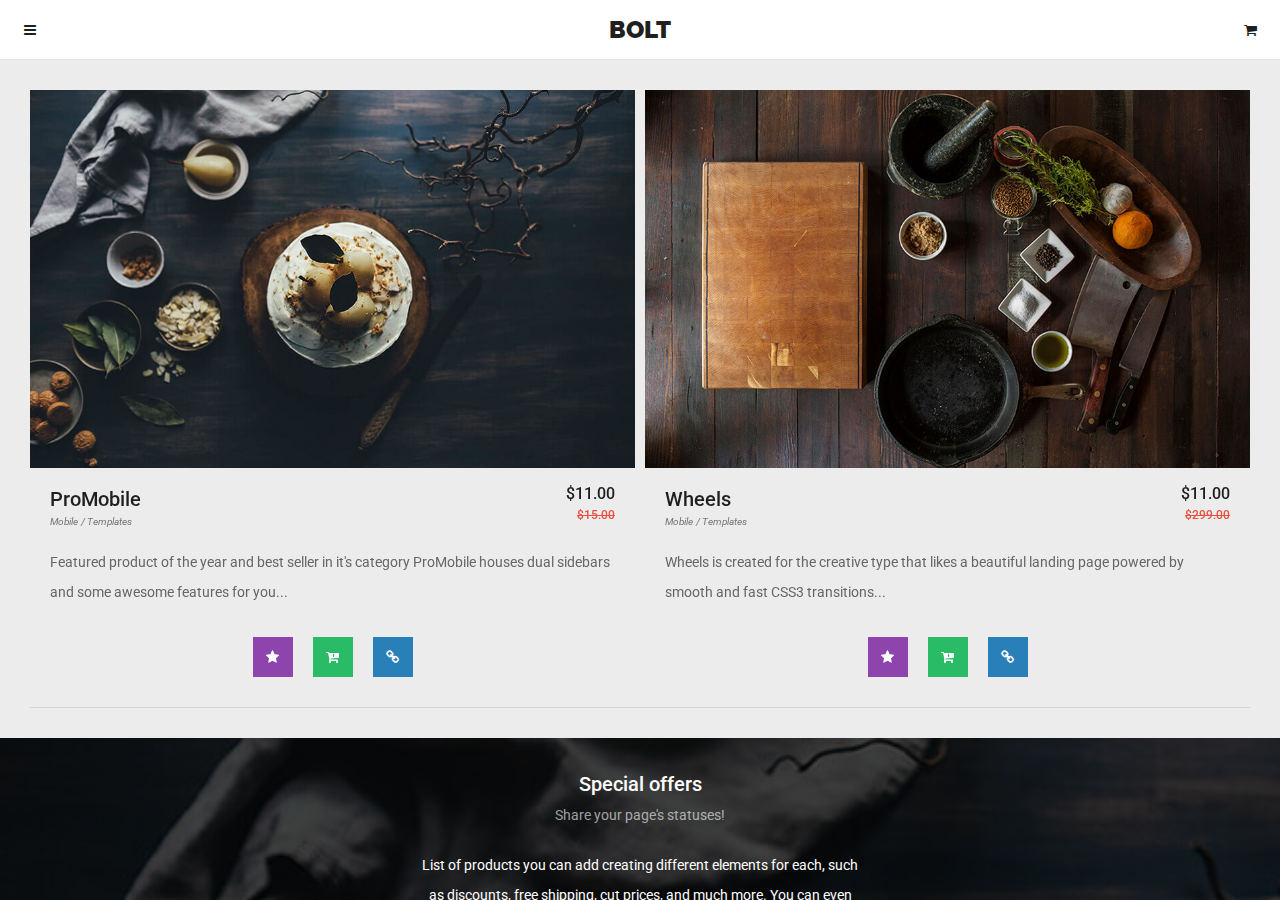
<file: app/src/main/assets/www/store-front.html>
<!DOCTYPE HTML>
<head>
<meta http-equiv="Content-Type" content="text/html; charset=utf-8" />
<meta name="viewport" content="user-scalable=no, initial-scale=1.0, maximum-scale=1.0 minimal-ui" />
<meta name="apple-mobile-web-app-capable" content="yes" />
<meta name="apple-mobile-web-app-status-bar-style" content="black">

<link rel="icon" type="image/png" href="images/splash/android-chrome-192x192.png" sizes="192x192">
<link rel="apple-touch-icon" sizes="196x196" href="images/splash/apple-touch-icon-196x196.png">
<link rel="apple-touch-icon" sizes="180x180" href="images/splash/apple-touch-icon-180x180.png">
<link rel="apple-touch-icon" sizes="152x152" href="images/splash/apple-touch-icon-152x152.png">
<link rel="apple-touch-icon" sizes="144x144" href="images/splash/apple-touch-icon-144x144.png">
<link rel="apple-touch-icon" sizes="120x120" href="images/splash/apple-touch-icon-120x120.png">
<link rel="apple-touch-icon" sizes="114x114" href="images/splash/apple-touch-icon-114x114.png">
<link rel="apple-touch-icon" sizes="76x76" href="images/splash/apple-touch-icon-76x76.png">
<link rel="apple-touch-icon" sizes="72x72" href="images/splash/apple-touch-icon-72x72.png">
<link rel="apple-touch-icon" sizes="60x60" href="images/splash/apple-touch-icon-60x60.png">
<link rel="apple-touch-icon" sizes="57x57" href="images/splash/apple-touch-icon-57x57.png">
<link rel="icon" type="image/png" href="images/splash/favicon-96x96.png" sizes="96x96">
<link rel="icon" type="image/png" href="images/splash/favicon-32x32.png" sizes="32x32">
<link rel="icon" type="image/png" href="images/splash/favicon-16x16.png" sizes="16x16">
<link rel="shortcut icon" href="images/splash/favicon.ico" type="image/x-icon" />
<link href='https://fonts.googleapis.com/css?family=Roboto:400,100,100italic,300,300italic,400italic,500,500italic,700,700italic,900,900italic' rel='stylesheet' type='text/css'>
<link href='https://fonts.googleapis.com/css?family=Raleway:900' rel='stylesheet' type='text/css'>

<title>Epsilon 5.0</title>

<link href="styles/style.css" rel="stylesheet" type="text/css">
<link href="styles/framework.css" rel="stylesheet" type="text/css">
<link href="styles/font-awesome.css" rel="stylesheet" type="text/css">

<script type="text/javascript" src="scripts/jquery.js"></script>
<script type="text/javascript" src="scripts/plugins.js"></script>
<script type="text/javascript" src="scripts/custom.js"></script>
</head>

<body>
    
<div class="gallery-fix"></div>         <!-- Fix Gallery next/prev error on Android -->
<div class="sidebar-tap-close"></div>   <!-- Overlay for content to close Sidebar -->
<div class="sidebar-left-fix"></div>    <!-- The actual background of the Sidebar -->
<div class="sidebar-right-fix"></div>   <!-- The actual background of the Sidebar -->

<div class="header-fixed">
    <a href="#" class="header-icon-1 open-left-sidebar"><i class="fa fa-navicon"></i></a>
    <a href="index.html" class="header-logo">BOLT</a>
    <a class="header-icon-2" href="store-checkout.html"><i class="fa fa-shopping-cart"></i></a>
</div>
<div class="sidebar-left">
    <div class="sidebar-scroll">
        <a href="#" class="sidebar-logo"></a>
        <div class="sidebar-decoration"></div>
        <div class="sidebar-menu">
            <a class="menu-item" href="index.html"><!-- active-item -->
                <i class="fa fa-home"></i>
                Homepage
                <i class="fa fa-circle"></i>
            </a>
            <a class="menu-item" href="store-product-list.html">
                <i class="fa fa-list"></i>
                Product List
                <i class="fa fa-circle"></i>
            </a>
            <div class="logged-out-user" style="display:none;">
                <a class="menu-item" href="page-login.html">
                    <i class="fa fa-sign-in"></i>
                    Log In Page
                    <i class="fa fa-circle"></i>
                </a>
                <a class="menu-item" href="page-signup.html">
                    <i class="fa fa-user-plus"></i>
                    Sign Up Page
                    <i class="fa fa-circle"></i>
                </a>
            </div>
            <div class="logged-in-user" >
                <div class="admin-logged-in" style="display:none;">
                    <a class="menu-item" href="page-userlist.html">
                        <i class="fa fa-users"></i>
                        Userlist Page
                        <i class="fa fa-circle"></i>
                    </a>
                    <a class="menu-item" href="page-reviews.html">
                        <i class="fa fa-comments"></i>
                        User Reviews
                        <i class="fa fa-circle"></i>
                    </a>
                </div>
                <a class="menu-item" href="store-checkout.html">
                    <i class="fa fa-shopping-cart"></i>
                    Checkout Page
                    <i class="fa fa-circle"></i>
                </a>
                <a class="menu-item" href="store-history.html">
                    <i class="fa fa-history"></i>
                    Purchase History
                    <i class="fa fa-circle"></i>
                </a>
                <a class="menu-item" href="pageapp-chat.html">
                    <i class="fa fa-comments"></i>
                    Chat
                    <i class="fa fa-circle"></i>
                </a>
                <a class="menu-item" href="page-profile.html">
                    <i class="fa fa-user"></i>
                    Profile Page
                    <i class="fa fa-circle"></i>
                </a>
            </div>
            <a class="menu-item" href="contact.html">
                <i class="fa fa-envelope-o"></i>
                Contact
                <i class="fa fa-circle"></i>
            </a>
        </div>
        <div class="sidebar-decoration"></div>
    </div>
</div>
      

<div id="page-content"><!--Add sidebar-move to move with body-->
    <div id="page-content-scroll"><!--Enables this element to be scrolled -->
        <div class="header-mask">
            <a href="#"><i class="fa fa-times"></i></a>
            <a href="#"><i class="fa fa-bolt"></i></a>
            <a href="#"><i class="fa fa-times"></i></a>
            <div class="clear"></div>
        </div>
        
        <div class="store-slider content-fullscreen">
            <div>
                <img src="images/pictures/1.jpg" alt="img" class="responsive-image">
                <div class="store-slider-item-description">
                    <h3>ProMobile</h3>
                    <h4>$11.00</h4>
                    <h6> $15.00 </h6>
                    <a href="#" class="store-slider-category">Mobile</a>
                    <a href="#" class="store-slider-category">/ Templates</a>
                    <p>
                        Featured product of the year and best seller in it's category
                        ProMobile houses dual sidebars and some awesome features for you...
                    </p>
                    <div class="store-slider-buttons">
                        <a href="#" class="scale-hover bg-blue-dark"><i class="fa fa-link"></i></a>
                        <a href="#" class="scale-hover bg-green-dark"><i class="fa fa-cart-plus"></i></a>
                        <a href="#" class="scale-hover bg-magenta-dark"><i class="fa fa-star"></i></a>
                    </div>                        
                </div>
            </div>                       
            <div>
                <img src="images/pictures/2.jpg" alt="img" class="responsive-image">
                <div class="store-slider-item-description">
                    <h3>Wheels</h3>
                    <h4>$11.00</h4>
                    <h6> $299.00 </h6>
                    <a href="#" class="store-slider-category">Mobile</a>
                    <a href="#" class="store-slider-category">/ Templates</a>
                    <p>
                        Wheels is created for the creative type that likes a beautiful
                        landing page powered by smooth and fast CSS3 transitions...
                    </p>
                    <div class="store-slider-buttons">
                        <a href="#" class="scale-hover bg-blue-dark"><i class="fa fa-link"></i></a>
                        <a href="#" class="scale-hover bg-green-dark"><i class="fa fa-cart-plus"></i></a>
                        <a href="#" class="scale-hover bg-magenta-dark"><i class="fa fa-star"></i></a>
                    </div>
                </div>
            </div>                                                              
        </div>
        
        <div class="content">
            <div class="decoration"></div>
        </div>
        <div class="content-strip">
            <div class="strip-content">
                <h4>Special offers</h4>
                <p>Share your page's statuses!</p>
                <i class="fa fa-star"></i>
            </div>
            <p class="strip-subtitle">
                List of products you can add creating different elements for each, such as 
                discounts, free shipping, cut prices, and much more. You can even add icons to each!
            </p>
            <div class="overlay"></div>
            <img class="preload-image" data-original="images/pictures/1.jpg" alt="img">
        </div>
        
        <div class="content">
            <div class="decoration"></div>

            <div class="store-items">
                <div class="store-item">
                    <a href="#"><img class="preload-image" data-original="images/pictures/1.jpg" alt="img"></a>
                    <a href="#" class="scale-hover store-item-button-1"><i class="fa fa-link"></i></a>
                    <a href="#" class="scale-hover store-item-button-2"><i class="fa fa-shopping-cart"></i></a>
                    <a href="#" class="scale-hover store-item-button-3"><i class="fa fa-star"></i></a>
                    <strong>Pro - Site Template</strong>
                    <em>$11.00</em>
                    <em class="discount">$24.00</em>
                </div>                    

                <div class="store-item">
                    <a href="#"><img class="preload-image" data-original="images/pictures/2.jpg" alt="img"></a>
                    <a href="#" class="scale-hover store-item-button-1"><i class="fa fa-link"></i></a>
                    <a href="#" class="scale-hover store-item-button-2"><i class="fa fa-shopping-cart"></i></a>
                    <a href="#" class="scale-hover store-item-button-3"><i class="fa fa-star"></i></a>
                    <strong>Wheels - Site Template</strong>
                    <em>$11.00</em>
                    <em class="offer"><i class="fa fa-truck"></i>Free Shipping</em>
                </div>                
                
                <div class="store-item">
                    <a href="#"><img class="preload-image" data-original="images/pictures/2.jpg" alt="img"></a>
                    <a href="#" class="scale-hover store-item-button-1"><i class="fa fa-link"></i></a>
                    <a href="#" class="scale-hover store-item-button-2"><i class="fa fa-shopping-cart"></i></a>
                    <a href="#" class="scale-hover store-item-button-3"><i class="fa fa-star"></i></a>
                    <strong>Wheels - Site Template</strong>
                    <em>$11.00</em>
                    <em class="offer"><i class="fa fa-truck"></i>Free Shipping</em>
                </div> 
                
                <div class="store-item">
                    <a href="#"><img class="preload-image" data-original="images/pictures/3.jpg" alt="img"></a>
                    <a href="#" class="scale-hover store-item-button-1"><i class="fa fa-link"></i></a>
                    <a href="#" class="scale-hover store-item-button-2"><i class="fa fa-shopping-cart"></i></a>
                    <a href="#" class="scale-hover store-item-button-3"><i class="fa fa-star"></i></a>
                    <strong>Clean - Site Template</strong>
                    <em>$11.00</em>
                    <em class="offer"><i class="fa fa-gift"></i>1 + 1 Free</em>
                </div>    
                <div class="clear"></div>
            </div>
            <div class="decoration"></div>
        </div>
        
        <div class="content-strip">
            <div class="strip-content">
                <h4>More Products</h4>
                <p>Share your page's statuses!</p>
                <i class="fa fa-shopping-cart"></i>
            </div>
            <p class="strip-subtitle">
                List of products you can add creating different elements for each, such as 
                discounts, free shipping, cut prices, and much more. You can even add icons to each!
            </p>
            <div class="overlay"></div>
            <img class="preload-image" data-original="images/pictures/2.jpg" alt="img">
        </div>
        
        <div class="content">
            <div class="decoration"></div>
            <div class="store-item-list no-bottom">
                <a href="#">
                    <img class="preload-image" data-original="images/pictures/1t.jpg" alt="img">
                    <strong>ProMobile</strong>
                    <em>
                        Built with care and love for UX and created for all users!
                    </em>  
                    <u>$11.00</u>
                </a>                       
                <a href="#">
                    <img class="preload-image" data-original="images/pictures/2t.jpg" alt="img">
                    <strong>Wheels</strong>
                    <em>
                        Built with care and love for UX and created for all users!
                    </em>  
                    <u>$11.00</u>
                </a>                      
                <a href="#">
                    <img class="preload-image" data-original="images/pictures/3t.jpg" alt="img">
                    <strong>Circle</strong>
                    <em>
                        Built with care and love for UX and created for all users!
                    </em>  
                    <u>$11.00</u>
                </a>                      
                <a href="#">
                    <img class="preload-image" data-original="images/pictures/1t.jpg" alt="img">
                    <strong>FallDown</strong>
                    <em>
                        Built with care and love for UX and created for all users!
                    </em>  
                    <u>$11.00</u>
                </a>   
                <div class="clear"></div>
            </div>

            
            <div class="decoration"></div>
        </div>
        
        <div class="footer">
            <div class="footer-content">
                <h3 class="footer-logo">BOLT</h3>
                <p class="footer-text">
                    We aim to simplify your life by creating a beautiful and simple product that's feature rich and easy to use!
                </p>
            </div>
            <div class="footer-socials">
                <a href="#" class="scale-hover facebook-color"><i class="fa fa-facebook"></i></a>
                <a href="#" class="scale-hover twitter-color"><i class="fa fa-twitter"></i></a>
                <a href="#" class="scale-hover google-color"><i class="fa fa-google-plus"></i></a>
                <a href="#" class="scale-hover phone-color"><i class="fa fa-phone"></i></a>
                <a href="#" class="scale-hover mail-color"><i class="fa fa-envelope-o"></i></a>
                <a href="#" class="scale-hover bg-night-dark back-to-top"><i class="fa fa-angle-up"></i></a>
                <div class="clear"></div>
            </div>
            <div class="footer-decoration"></div>
            <p class="footer-strip">Copyright <span id="copyright-year"></span> Enabled. All Rights Reserved</p>
        </div>
    </div>
    <a href="#" class="back-to-top-badge"><i class="fa fa-caret-up"></i>Back to top</a>
</div>
    
<div class="body-background"></div>

<div class="share-bottom">
    <h3>Share Page</h3>
    <div class="share-socials-bottom">
        <a href="https://www.facebook.com/sharer/sharer.php?u=http://www.themeforest.net/">
            <i class="fa fa-facebook facebook-color"></i>
            Facebook
        </a>
        <a href="https://twitter.com/home?status=Check%20out%20ThemeForest%20http://www.themeforest.net">
            <i class="fa fa-twitter twitter-color"></i>
            Twitter
        </a>
        <a href="https://plus.google.com/share?url=http://www.themeforest.net">
            <i class="fa fa-google-plus google-color"></i>
            Google
        </a>

        <a href="https://pinterest.com/pin/create/button/?url=http://www.themeforest.net/&media=https://0.s3.envato.com/files/63790821/profile-image.jpg&description=Themes%20and%20Templates">
            <i class="fa fa-pinterest-p pinterest-color"></i>
            Pinterest
        </a>
        <a href="sms:">
            <i class="fa fa-comment-o sms-color"></i>
            Text
        </a>
        <a href="mailto:?&subject=Check this page out!&body=http://www.themeforest.net">
            <i class="fa fa-envelope-o mail-color"></i>
            Email
        </a>
        <div class="clear"></div>
    </div>
</div>
    
</body>
</file>
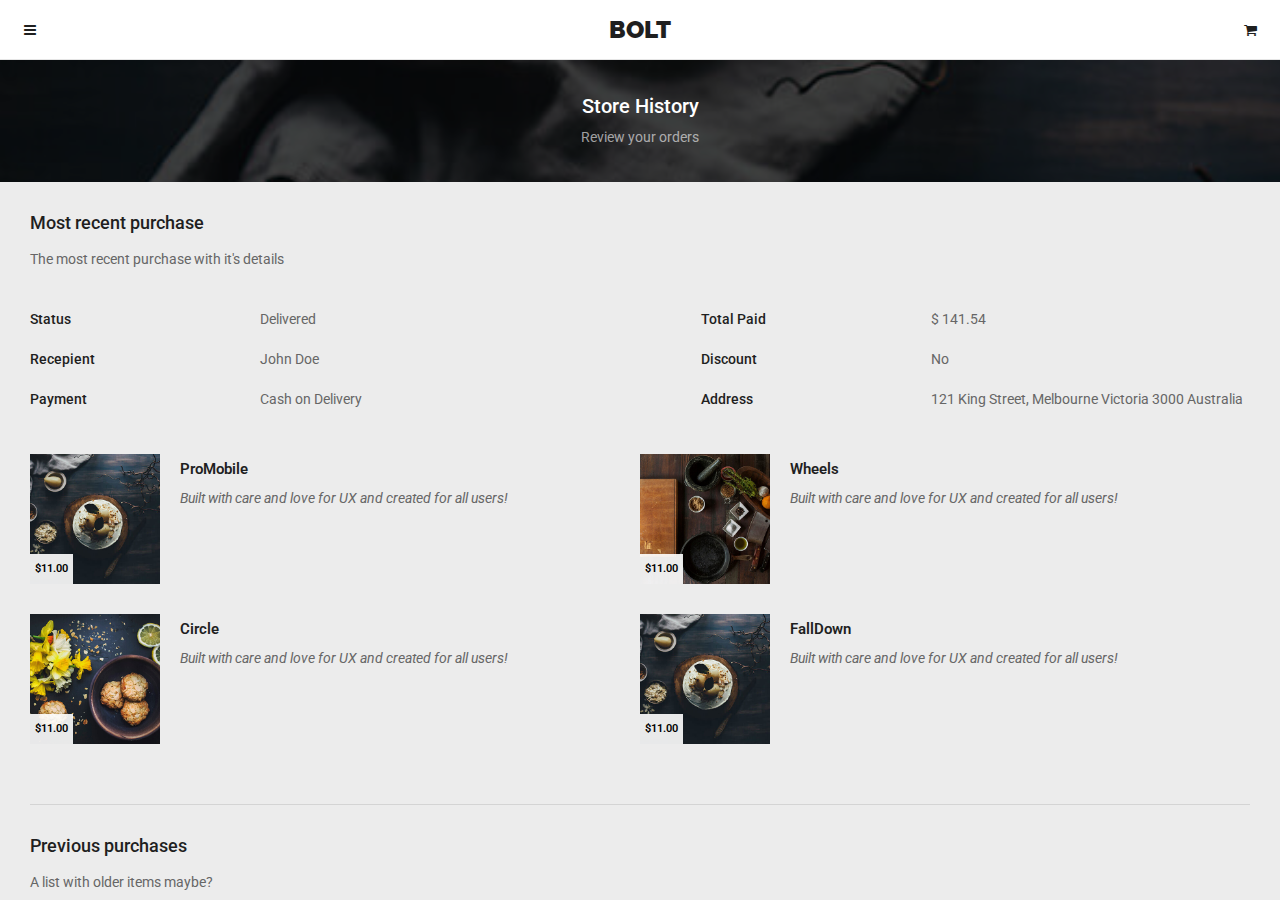
<file: app/src/main/assets/www/store-history.html>
<!DOCTYPE HTML>
<head>
<meta http-equiv="Content-Type" content="text/html; charset=utf-8" />
<meta name="viewport" content="user-scalable=no, initial-scale=1.0, maximum-scale=1.0 minimal-ui" />
<meta name="apple-mobile-web-app-capable" content="yes" />
<meta name="apple-mobile-web-app-status-bar-style" content="black">

<link rel="icon" type="image/png" href="images/splash/android-chrome-192x192.png" sizes="192x192">
<link rel="apple-touch-icon" sizes="196x196" href="images/splash/apple-touch-icon-196x196.png">
<link rel="apple-touch-icon" sizes="180x180" href="images/splash/apple-touch-icon-180x180.png">
<link rel="apple-touch-icon" sizes="152x152" href="images/splash/apple-touch-icon-152x152.png">
<link rel="apple-touch-icon" sizes="144x144" href="images/splash/apple-touch-icon-144x144.png">
<link rel="apple-touch-icon" sizes="120x120" href="images/splash/apple-touch-icon-120x120.png">
<link rel="apple-touch-icon" sizes="114x114" href="images/splash/apple-touch-icon-114x114.png">
<link rel="apple-touch-icon" sizes="76x76" href="images/splash/apple-touch-icon-76x76.png">
<link rel="apple-touch-icon" sizes="72x72" href="images/splash/apple-touch-icon-72x72.png">
<link rel="apple-touch-icon" sizes="60x60" href="images/splash/apple-touch-icon-60x60.png">
<link rel="apple-touch-icon" sizes="57x57" href="images/splash/apple-touch-icon-57x57.png">
<link rel="icon" type="image/png" href="images/splash/favicon-96x96.png" sizes="96x96">
<link rel="icon" type="image/png" href="images/splash/favicon-32x32.png" sizes="32x32">
<link rel="icon" type="image/png" href="images/splash/favicon-16x16.png" sizes="16x16">
<link rel="shortcut icon" href="images/splash/favicon.ico" type="image/x-icon" />
<link href='https://fonts.googleapis.com/css?family=Roboto:400,100,100italic,300,300italic,400italic,500,500italic,700,700italic,900,900italic' rel='stylesheet' type='text/css'>
<link href='https://fonts.googleapis.com/css?family=Raleway:900' rel='stylesheet' type='text/css'>

<title>Epsilon 5.0</title>

<link href="styles/style.css" rel="stylesheet" type="text/css">
<link href="styles/framework.css" rel="stylesheet" type="text/css">
<link href="styles/font-awesome.css" rel="stylesheet" type="text/css">

<script type="text/javascript" src="scripts/jquery.js"></script>
<script type="text/javascript" src="scripts/plugins.js"></script>
<script type="text/javascript" src="scripts/custom.js"></script>
</head>

<body>
    
<div class="gallery-fix"></div>         <!-- Fix Gallery next/prev error on Android -->
<div class="sidebar-tap-close"></div>   <!-- Overlay for content to close Sidebar -->
<div class="sidebar-left-fix"></div>    <!-- The actual background of the Sidebar -->
<div class="sidebar-right-fix"></div>   <!-- The actual background of the Sidebar -->

<div class="header-fixed">
    <a href="#" class="header-icon-1 open-left-sidebar"><i class="fa fa-navicon"></i></a>
    <a href="index.html" class="header-logo">BOLT</a>
    <a class="header-icon-2" href="store-checkout.html"><i class="fa fa-shopping-cart"></i></a>
</div>
<div class="sidebar-left">
    <div class="sidebar-scroll">
        <a href="#" class="sidebar-logo"></a>
        <div class="sidebar-decoration"></div>
        <div class="sidebar-menu">
            <a class="menu-item" href="index.html"><!-- active-item -->
                <i class="fa fa-home"></i>
                Homepage
                <i class="fa fa-circle"></i>
            </a>
            <a class="menu-item" href="store-product-list.html">
                <i class="fa fa-list"></i>
                Product List
                <i class="fa fa-circle"></i>
            </a>
            <div class="logged-out-user" style="display:none;">
                <a class="menu-item" href="page-login.html">
                    <i class="fa fa-sign-in"></i>
                    Log In Page
                    <i class="fa fa-circle"></i>
                </a>
                <a class="menu-item" href="page-signup.html">
                    <i class="fa fa-user-plus"></i>
                    Sign Up Page
                    <i class="fa fa-circle"></i>
                </a>
            </div>
            <div class="logged-in-user" >
                <div class="admin-logged-in" style="display:none;">
                    <a class="menu-item" href="page-userlist.html">
                        <i class="fa fa-users"></i>
                        Userlist Page
                        <i class="fa fa-circle"></i>
                    </a>
                    <a class="menu-item" href="page-reviews.html">
                        <i class="fa fa-comments"></i>
                        User Reviews
                        <i class="fa fa-circle"></i>
                    </a>
                </div>
                <a class="menu-item" href="store-checkout.html">
                    <i class="fa fa-shopping-cart"></i>
                    Checkout Page
                    <i class="fa fa-circle"></i>
                </a>
                <a class="menu-item" href="store-history.html">
                    <i class="fa fa-history"></i>
                    Purchase History
                    <i class="fa fa-circle"></i>
                </a>
                <a class="menu-item" href="pageapp-chat.html">
                    <i class="fa fa-comments"></i>
                    Chat
                    <i class="fa fa-circle"></i>
                </a>
                <a class="menu-item" href="page-profile.html">
                    <i class="fa fa-user"></i>
                    Profile Page
                    <i class="fa fa-circle"></i>
                </a>
            </div>
            <a class="menu-item" href="contact.html">
                <i class="fa fa-envelope-o"></i>
                Contact
                <i class="fa fa-circle"></i>
            </a>
        </div>
        <div class="sidebar-decoration"></div>
    </div>
</div>


<div id="page-content"><!--Add sidebar-move to move with body-->
    <div id="page-content-scroll"><!--Enables this element to be scrolled -->
        <div class="header-mask">
            <a href="#"><i class="fa fa-times"></i></a>
            <a href="#"><i class="fa fa-bolt"></i></a>
            <a href="#"><i class="fa fa-times"></i></a>
            <div class="clear"></div>
        </div>
        
        <div class="content-strip">
            <div class="strip-content">
                <h4>Store History</h4>
                <p>Review your orders</p>
                <i class="fa fa-calendar-o"></i>
            </div>
            <div class="overlay"></div>
            <img class="preload-image" data-original="images/pictures/1.jpg" alt="img">
        </div>

        <div class="content">        
            
            <div class="container">
                <h4>Most recent purchase</h4>
                <p>The most recent purchase with it's details</p>
                <div class="one-half-responsive">
                    <div class="store-history"><h6>Status</h6><p>Delivered</p></div>                         
                    <div class="store-history"><h6>Recepient</h6><p>John Doe</p></div>                         
                    <div class="store-history"><h6>Payment</h6><p>Cash on Delivery</p></div>                              
                    <div class="clear"></div>
                </div>
                <div class="one-half-responsive last-column">
                    <div class="store-history"><h6>Total Paid</h6><p>$ 141.54</p></div>                         
                    <div class="store-history"><h6>Discount</h6><p>No</p></div>
                    <div class="store-history full-bottom"><h6>Address</h6><p>121 King Street, Melbourne Victoria 3000 Australia</p></div>
                </div>
                <div class="clear"></div>
                <div class="store-item-list no-bottom">
                    <a href="#">
                        <img class="preload-image" data-original="images/pictures/1t.jpg" alt="img">
                        <strong>ProMobile</strong>
                        <em>
                            Built with care and love for UX and created for all users!
                        </em>  
                        <u>$11.00</u>
                    </a>                       
                    <a href="#">
                        <img class="preload-image" data-original="images/pictures/2t.jpg" alt="img">
                        <strong>Wheels</strong>
                        <em>
                            Built with care and love for UX and created for all users!
                        </em>  
                        <u>$11.00</u>
                    </a>                      
                    <a href="#">
                        <img class="preload-image" data-original="images/pictures/3t.jpg" alt="img">
                        <strong>Circle</strong>
                        <em>
                            Built with care and love for UX and created for all users!
                        </em>  
                        <u>$11.00</u>
                    </a>                      
                    <a href="#">
                        <img class="preload-image" data-original="images/pictures/1t.jpg" alt="img">
                        <strong>FallDown</strong>
                        <em>
                            Built with care and love for UX and created for all users!
                        </em>  
                        <u>$11.00</u>
                    </a>   
                    <div class="clear"></div>
                </div>
            </div>
            
            <div class="decoration"></div>
            
            <div class="container">
                <h4>Previous purchases</h4>
                <p>
                    A list with older items maybe?
                </p>
            </div>
            <div class="one-half-responsive">
                <div class="container no-bottom">
                    <div class="toggle">
                        <a href="#" class="toggle-title">Order #0004 | 28th June 2030<i class="fa fa-plus"></i></a>
                        <div class="toggle-content">
                            <div class="store-history"><h6>Status</h6><p>Delivered</p></div>                         
                            <div class="store-history"><h6>Recepient</h6><p>John Doe</p></div>                         
                            <div class="store-history"><h6>Payment</h6><p>Cash on Delivery</p></div>                              
                            <div class="store-history"><h6>Total Paid</h6><p>$ 141.54</p></div>                         
                            <div class="store-history"><h6>Discount</h6><p>No</p></div>
                            <div class="store-history"><h6>Address</h6><p>121 King Street, Melbourne Victoria 3000 Australia</p></div>
                            <div class="clear"></div>
                        </div>
                    </div>
                </div>             
                <div class="container no-bottom">
                    <div class="toggle no-border">
                        <a href="#" class="toggle-title">Order #0003 | 27th June 2030<i class="fa fa-plus"></i></a>
                        <div class="toggle-content">
                            <div class="store-history"><h6>Status</h6><p>Delivered</p></div>                         
                            <div class="store-history"><h6>Recepient</h6><p>John Doe</p></div>                         
                            <div class="store-history"><h6>Payment</h6><p>Cash on Delivery</p></div>                              
                            <div class="store-history"><h6>Total Paid</h6><p>$ 141.54</p></div>                         
                            <div class="store-history"><h6>Discount</h6><p>No</p></div>
                            <div class="store-history"><h6>Address</h6><p>121 King Street, Melbourne Victoria 3000 Australia</p></div>
                            <div class="clear"></div>
                        </div>
                    </div>
                </div>  
            </div>
            <div class="decoration no-bottom hide-if-responsive"></div>
            <div class="one-half-responsive last-column full-bottom">
                <div class="container no-bottom">
                    <div class="toggle">
                        <a href="#" class="toggle-title">Order #0002 | 26th June 2030<i class="fa fa-plus"></i></a>
                        <div class="toggle-content">
                            <div class="store-history"><h6>Status</h6><p>Delivered</p></div>                         
                            <div class="store-history"><h6>Recepient</h6><p>John Doe</p></div>                         
                            <div class="store-history"><h6>Payment</h6><p>Cash on Delivery</p></div>                              
                            <div class="store-history"><h6>Total Paid</h6><p>$ 141.54</p></div>                         
                            <div class="store-history"><h6>Discount</h6><p>No</p></div>
                            <div class="store-history"><h6>Address</h6><p>121 King Street, Melbourne Victoria 3000 Australia</p></div>
                            <div class="clear"></div>
                        </div>
                    </div>
                </div>              
                <div class="container no-bottom">
                    <div class="toggle no-border">
                        <a href="#" class="toggle-title">Order #0001 | 28th June 2030<i class="fa fa-plus"></i></a>
                        <div class="toggle-content">
                            <div class="store-history"><h6>Status</h6><p>Delivered</p></div>                         
                            <div class="store-history"><h6>Recepient</h6><p>John Doe</p></div>                         
                            <div class="store-history"><h6>Payment</h6><p>Cash on Delivery</p></div>                              
                            <div class="store-history"><h6>Total Paid</h6><p>$ 141.54</p></div>                         
                            <div class="store-history"><h6>Discount</h6><p>No</p></div>
                            <div class="store-history"><h6>Address</h6><p>121 King Street, Melbourne Victoria 3000 Australia</p></div>
                            <div class="clear"></div>
                        </div>
                    </div>
                </div>   
            </div>
            
            
            
            
            
            
            
            
            
            <div class="decoration"></div>
        </div>

        
        <div class="footer">
            <div class="footer-content">
                <h3 class="footer-logo">BOLT</h3>
                <p class="footer-text">
                    We aim to simplify your life by creating a beautiful and simple product that's feature rich and easy to use!
                </p>
            </div>
            <div class="footer-socials">
                <a href="#" class="scale-hover facebook-color"><i class="fa fa-facebook"></i></a>
                <a href="#" class="scale-hover twitter-color"><i class="fa fa-twitter"></i></a>
                <a href="#" class="scale-hover google-color"><i class="fa fa-google-plus"></i></a>
                <a href="#" class="scale-hover phone-color"><i class="fa fa-phone"></i></a>
                <a href="#" class="scale-hover mail-color"><i class="fa fa-envelope-o"></i></a>
                <a href="#" class="scale-hover bg-night-dark back-to-top"><i class="fa fa-angle-up"></i></a>
                <div class="clear"></div>
            </div>
            <div class="footer-decoration"></div>
            <p class="footer-strip">Copyright <span id="copyright-year"></span> Enabled. All Rights Reserved</p>
        </div>
    </div>
    <a href="#" class="back-to-top-badge"><i class="fa fa-caret-up"></i>Back to top</a>
</div>
    
<div class="body-background"></div>

<div class="share-bottom">
    <h3>Share Page</h3>
    <div class="share-socials-bottom">
        <a href="https://www.facebook.com/sharer/sharer.php?u=http://www.themeforest.net/">
            <i class="fa fa-facebook facebook-color"></i>
            Facebook
        </a>
        <a href="https://twitter.com/home?status=Check%20out%20ThemeForest%20http://www.themeforest.net">
            <i class="fa fa-twitter twitter-color"></i>
            Twitter
        </a>
        <a href="https://plus.google.com/share?url=http://www.themeforest.net">
            <i class="fa fa-google-plus google-color"></i>
            Google
        </a>

        <a href="https://pinterest.com/pin/create/button/?url=http://www.themeforest.net/&media=https://0.s3.envato.com/files/63790821/profile-image.jpg&description=Themes%20and%20Templates">
            <i class="fa fa-pinterest-p pinterest-color"></i>
            Pinterest
        </a>
        <a href="sms:">
            <i class="fa fa-comment-o sms-color"></i>
            Text
        </a>
        <a href="mailto:?&subject=Check this page out!&body=http://www.themeforest.net">
            <i class="fa fa-envelope-o mail-color"></i>
            Email
        </a>
        <div class="clear"></div>
    </div>
</div>
    
</body>
</file>
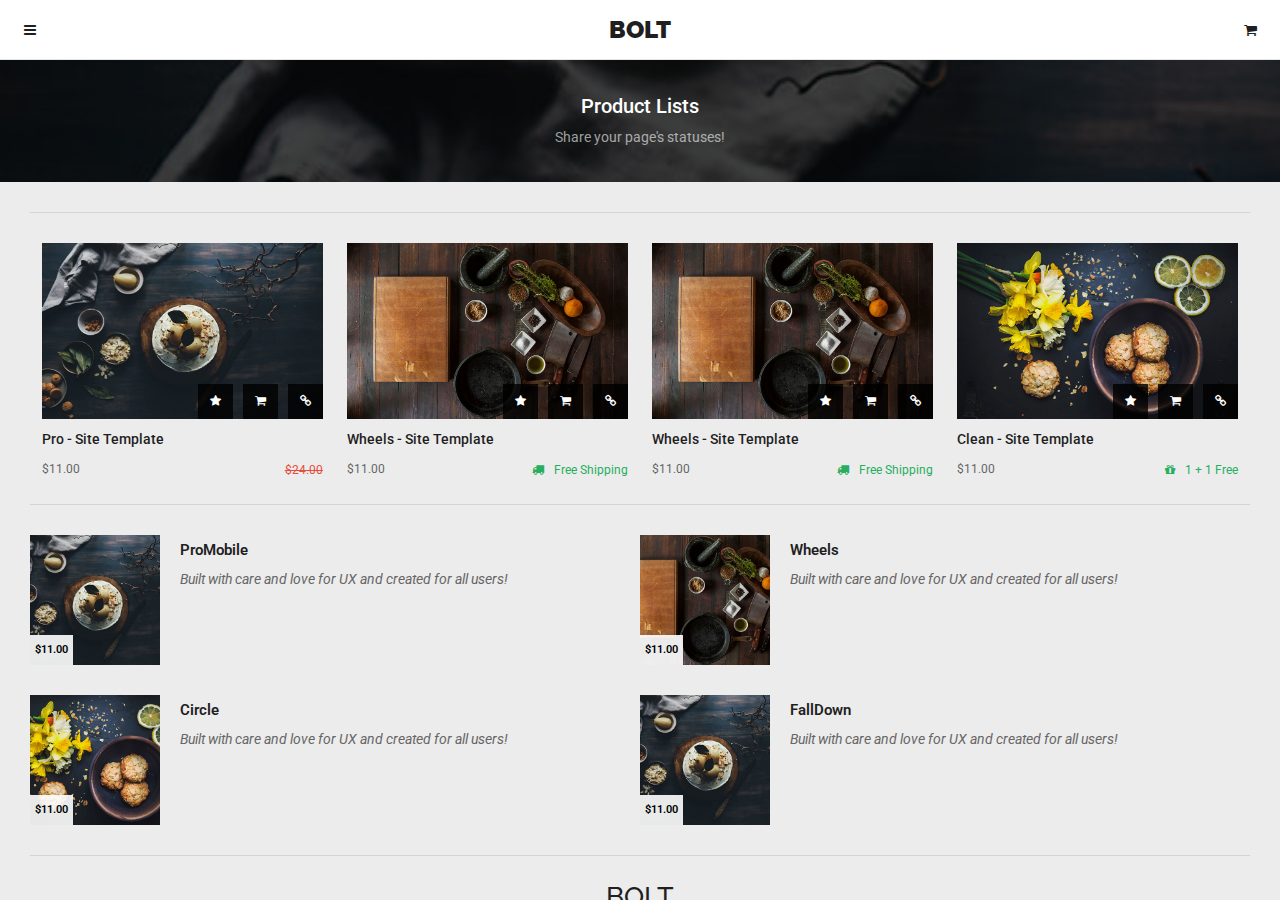
<file: app/src/main/assets/www/store-product-list.html>
<!DOCTYPE HTML>
<head>
<meta http-equiv="Content-Type" content="text/html; charset=utf-8" />
<meta name="viewport" content="user-scalable=no, initial-scale=1.0, maximum-scale=1.0 minimal-ui" />
<meta name="apple-mobile-web-app-capable" content="yes" />
<meta name="apple-mobile-web-app-status-bar-style" content="black">

<link rel="icon" type="image/png" href="images/splash/android-chrome-192x192.png" sizes="192x192">
<link rel="apple-touch-icon" sizes="196x196" href="images/splash/apple-touch-icon-196x196.png">
<link rel="apple-touch-icon" sizes="180x180" href="images/splash/apple-touch-icon-180x180.png">
<link rel="apple-touch-icon" sizes="152x152" href="images/splash/apple-touch-icon-152x152.png">
<link rel="apple-touch-icon" sizes="144x144" href="images/splash/apple-touch-icon-144x144.png">
<link rel="apple-touch-icon" sizes="120x120" href="images/splash/apple-touch-icon-120x120.png">
<link rel="apple-touch-icon" sizes="114x114" href="images/splash/apple-touch-icon-114x114.png">
<link rel="apple-touch-icon" sizes="76x76" href="images/splash/apple-touch-icon-76x76.png">
<link rel="apple-touch-icon" sizes="72x72" href="images/splash/apple-touch-icon-72x72.png">
<link rel="apple-touch-icon" sizes="60x60" href="images/splash/apple-touch-icon-60x60.png">
<link rel="apple-touch-icon" sizes="57x57" href="images/splash/apple-touch-icon-57x57.png">
<link rel="icon" type="image/png" href="images/splash/favicon-96x96.png" sizes="96x96">
<link rel="icon" type="image/png" href="images/splash/favicon-32x32.png" sizes="32x32">
<link rel="icon" type="image/png" href="images/splash/favicon-16x16.png" sizes="16x16">
<link rel="shortcut icon" href="images/splash/favicon.ico" type="image/x-icon" />
<link href='https://fonts.googleapis.com/css?family=Roboto:400,100,100italic,300,300italic,400italic,500,500italic,700,700italic,900,900italic' rel='stylesheet' type='text/css'>
<link href='https://fonts.googleapis.com/css?family=Raleway:900' rel='stylesheet' type='text/css'>

<title>Epsilon 5.0</title>

<link href="styles/style.css" rel="stylesheet" type="text/css">
<link href="styles/framework.css" rel="stylesheet" type="text/css">
<link href="styles/font-awesome.css" rel="stylesheet" type="text/css">

<script type="text/javascript" src="scripts/jquery.js"></script>
<script type="text/javascript" src="scripts/plugins.js"></script>
<script type="text/javascript" src="scripts/custom.js"></script>
</head>

<body>
    
<div class="gallery-fix"></div>         <!-- Fix Gallery next/prev error on Android -->
<div class="sidebar-tap-close"></div>   <!-- Overlay for content to close Sidebar -->
<div class="sidebar-left-fix"></div>    <!-- The actual background of the Sidebar -->
<div class="sidebar-right-fix"></div>   <!-- The actual background of the Sidebar -->

<div class="header-fixed">
    <a href="#" class="header-icon-1 open-left-sidebar"><i class="fa fa-navicon"></i></a>
    <a href="index.html" class="header-logo">BOLT</a>
    <a class="header-icon-2" href="store-checkout.html"><i class="fa fa-shopping-cart"></i></a>
</div>
<div class="sidebar-left">
    <div class="sidebar-scroll">
        <a href="#" class="sidebar-logo"></a>
        <div class="sidebar-decoration"></div>
        <div class="sidebar-menu">
            <a class="menu-item" href="index.html"><!-- active-item -->
                <i class="fa fa-home"></i>
                Homepage
                <i class="fa fa-circle"></i>
            </a>
            <a class="menu-item" href="store-product-list.html">
                <i class="fa fa-list"></i>
                Product List
                <i class="fa fa-circle"></i>
            </a>
            <div class="logged-out-user" style="display:none;">
                <a class="menu-item" href="page-login.html">
                    <i class="fa fa-sign-in"></i>
                    Log In Page
                    <i class="fa fa-circle"></i>
                </a>
                <a class="menu-item" href="page-signup.html">
                    <i class="fa fa-user-plus"></i>
                    Sign Up Page
                    <i class="fa fa-circle"></i>
                </a>
            </div>
            <div class="logged-in-user" >
                <div class="admin-logged-in" style="display:none;">
                    <a class="menu-item" href="page-userlist.html">
                        <i class="fa fa-users"></i>
                        Userlist Page
                        <i class="fa fa-circle"></i>
                    </a>
                    <a class="menu-item" href="page-reviews.html">
                        <i class="fa fa-comments"></i>
                        User Reviews
                        <i class="fa fa-circle"></i>
                    </a>
                </div>
                <a class="menu-item" href="store-checkout.html">
                    <i class="fa fa-shopping-cart"></i>
                    Checkout Page
                    <i class="fa fa-circle"></i>
                </a>
                <a class="menu-item" href="store-history.html">
                    <i class="fa fa-history"></i>
                    Purchase History
                    <i class="fa fa-circle"></i>
                </a>
                <a class="menu-item" href="pageapp-chat.html">
                    <i class="fa fa-comments"></i>
                    Chat
                    <i class="fa fa-circle"></i>
                </a>
                <a class="menu-item" href="page-profile.html">
                    <i class="fa fa-user"></i>
                    Profile Page
                    <i class="fa fa-circle"></i>
                </a>
            </div>
            <a class="menu-item" href="contact.html">
                <i class="fa fa-envelope-o"></i>
                Contact
                <i class="fa fa-circle"></i>
            </a>
        </div>
        <div class="sidebar-decoration"></div>
    </div>
</div>

<div id="page-content"><!--Add sidebar-move to move with body-->
    <div id="page-content-scroll"><!--Enables this element to be scrolled -->
        <div class="header-mask">
            <a href="#"><i class="fa fa-times"></i></a>
            <a href="#"><i class="fa fa-bolt"></i></a>
            <a href="#"><i class="fa fa-times"></i></a>
            <div class="clear"></div>
        </div>
        
        <div class="content-strip">
            <div class="strip-content">
                <h4>Product Lists</h4>
                <p>Share your page's statuses!</p>
                <i class="fa fa-list"></i>
            </div>
            <div class="overlay"></div>
            <img class="preload-image" data-original="images/pictures/1.jpg" alt="img">
        </div>
        
        <div class="content">
            <div class="decoration"></div>

            <div class="store-items">
                <div class="store-item">
                    <a href="#"><img src="images/pictures/1.jpg" alt="img"></a>
                    <a href="#" class="scale-hover store-item-button-1"><i class="fa fa-link"></i></a>
                    <a href="#" class="scale-hover store-item-button-2"><i class="fa fa-shopping-cart"></i></a>
                    <a href="#" class="scale-hover store-item-button-3"><i class="fa fa-star"></i></a>
                    <strong>Pro - Site Template</strong>
                    <em>$11.00</em>
                    <em class="discount">$24.00</em>
                </div>                    

                <div class="store-item">
                    <a href="#"><img src="images/pictures/2.jpg" alt="img"></a>
                    <a href="#" class="scale-hover store-item-button-1"><i class="fa fa-link"></i></a>
                    <a href="#" class="scale-hover store-item-button-2"><i class="fa fa-shopping-cart"></i></a>
                    <a href="#" class="scale-hover store-item-button-3"><i class="fa fa-star"></i></a>
                    <strong>Wheels - Site Template</strong>
                    <em>$11.00</em>
                    <em class="offer"><i class="fa fa-truck"></i>Free Shipping</em>
                </div>                
                
                <div class="store-item">
                    <a href="#"><img src="images/pictures/2.jpg" alt="img"></a>
                    <a href="#" class="scale-hover store-item-button-1"><i class="fa fa-link"></i></a>
                    <a href="#" class="scale-hover store-item-button-2"><i class="fa fa-shopping-cart"></i></a>
                    <a href="#" class="scale-hover store-item-button-3"><i class="fa fa-star"></i></a>
                    <strong>Wheels - Site Template</strong>
                    <em>$11.00</em>
                    <em class="offer"><i class="fa fa-truck"></i>Free Shipping</em>
                </div> 
                
                <div class="store-item">
                    <a href="#"><img src="images/pictures/3.jpg" alt="img"></a>
                    <a href="#" class="scale-hover store-item-button-1"><i class="fa fa-link"></i></a>
                    <a href="#" class="scale-hover store-item-button-2"><i class="fa fa-shopping-cart"></i></a>
                    <a href="#" class="scale-hover store-item-button-3"><i class="fa fa-star"></i></a>
                    <strong>Clean - Site Template</strong>
                    <em>$11.00</em>
                    <em class="offer"><i class="fa fa-gift"></i>1 + 1 Free</em>
                </div>    
                <div class="clear"></div>
            </div>

            <div class="decoration"></div>
            <div class="store-item-list no-bottom">
                <a href="#">
                    <img class="preload-image" data-original="images/pictures/1t.jpg" alt="img">
                    <strong>ProMobile</strong>
                    <em>
                        Built with care and love for UX and created for all users!
                    </em>  
                    <u>$11.00</u>
                </a>                       
                <a href="#">
                    <img class="preload-image" data-original="images/pictures/2t.jpg" alt="img">
                    <strong>Wheels</strong>
                    <em>
                        Built with care and love for UX and created for all users!
                    </em>  
                    <u>$11.00</u>
                </a>                      
                <a href="#">
                    <img class="preload-image" data-original="images/pictures/3t.jpg" alt="img">
                    <strong>Circle</strong>
                    <em>
                        Built with care and love for UX and created for all users!
                    </em>  
                    <u>$11.00</u>
                </a>                      
                <a href="#">
                    <img class="preload-image" data-original="images/pictures/1t.jpg" alt="img">
                    <strong>FallDown</strong>
                    <em>
                        Built with care and love for UX and created for all users!
                    </em>  
                    <u>$11.00</u>
                </a>   
                <div class="clear"></div>
            </div>

            
            <div class="decoration"></div>
        </div>
        
        <div class="footer">
            <div class="footer-content">
                <h3 class="footer-logo">BOLT</h3>
                <p class="footer-text">
                    We aim to simplify your life by creating a beautiful and simple product that's feature rich and easy to use!
                </p>
            </div>
            <div class="footer-socials">
                <a href="#" class="scale-hover facebook-color"><i class="fa fa-facebook"></i></a>
                <a href="#" class="scale-hover twitter-color"><i class="fa fa-twitter"></i></a>
                <a href="#" class="scale-hover google-color"><i class="fa fa-google-plus"></i></a>
                <a href="#" class="scale-hover phone-color"><i class="fa fa-phone"></i></a>
                <a href="#" class="scale-hover mail-color"><i class="fa fa-envelope-o"></i></a>
                <a href="#" class="scale-hover bg-night-dark back-to-top"><i class="fa fa-angle-up"></i></a>
                <div class="clear"></div>
            </div>
            <div class="footer-decoration"></div>
            <p class="footer-strip">Copyright <span id="copyright-year"></span> Enabled. All Rights Reserved</p>
        </div>
    </div>
    <a href="#" class="back-to-top-badge"><i class="fa fa-caret-up"></i>Back to top</a>
</div>
    
<div class="body-background"></div>

<div class="share-bottom">
    <h3>Share Page</h3>
    <div class="share-socials-bottom">
        <a href="https://www.facebook.com/sharer/sharer.php?u=http://www.themeforest.net/">
            <i class="fa fa-facebook facebook-color"></i>
            Facebook
        </a>
        <a href="https://twitter.com/home?status=Check%20out%20ThemeForest%20http://www.themeforest.net">
            <i class="fa fa-twitter twitter-color"></i>
            Twitter
        </a>
        <a href="https://plus.google.com/share?url=http://www.themeforest.net">
            <i class="fa fa-google-plus google-color"></i>
            Google
        </a>

        <a href="https://pinterest.com/pin/create/button/?url=http://www.themeforest.net/&media=https://0.s3.envato.com/files/63790821/profile-image.jpg&description=Themes%20and%20Templates">
            <i class="fa fa-pinterest-p pinterest-color"></i>
            Pinterest
        </a>
        <a href="sms:">
            <i class="fa fa-comment-o sms-color"></i>
            Text
        </a>
        <a href="mailto:?&subject=Check this page out!&body=http://www.themeforest.net">
            <i class="fa fa-envelope-o mail-color"></i>
            Email
        </a>
        <div class="clear"></div>
    </div>
</div>
    
</body>
</file>
<file: app/src/main/assets/www/styles/style.css>
.disabled{
    display:none!important;
}


/*Page Settings*/

#page-content{
    background-color:#ececec;   
}

.body-background{/*Background for Sidebar*/
    background:url(../images/bg_sidebar.png); 
    background-size:1920px 1000px;   
}

.sidebar-background .sidebar-scroll{
    background:url(../images/bg_sidebar.png);   
    background-size:1920px 1000px;
}


.header-fixed{
    position:fixed;
    height:60px;
    top:0px;
    left:0px;
    right:0px;
    line-height:60px;
    background-color:#FFFFFF;
    color:#1f1f1f;
    z-index:99;
    overflow:hidden;
    border-bottom:solid 1px rgba(0,0,0,0.1);
}

.header-icon-1{
    float:left;
    width:60px;
    height:60px;
    line-height:60px;
    text-align:center;
    color:#1f1f1f;
}

.header-icon-2{
    float:right;
    width:60px;
    height:60px;
    line-height:60px;
    margin-top:-60px;
    text-align:center;
    color:#1f1f1f;
}

.header-logo{
    font-family:'Raleway', sans-serif;
    margin-left:60px;
    margin-right:60px;
    text-align:center;
    color:#1f1f1f;
    font-weight:900;
    font-size:24px
}

.header-mask a:nth-child(1){
    width:60px;
    height:60px;
    line-height:60px;
    text-align:center;
    color:#1f1f1f;
}
.header-mask a:nth-child(2){
    display:block;
    width:50%;
    margin-left:auto;
    margin-right:auto;
    text-align:center;
    color:#1f1f1f;
    font-size:26px;
    height:60px;
    line-height:60px;
    margin-top:-60px;
}

.header-mask a:nth-child(3){
    width:60px;
    height:60px;
    line-height:60px;
    text-align:center;
    color:#1f1f1f; 
    float:right;
    margin-top:-60px;
}

.image-thumb-left, .image-thumb-right{
    min-height:115px;
}

.image-thumb-left img{
    width:115px;
    float:left;
    margin-right:20px;
}

.image-thumb-left strong{
    font-size:17px;
    font-weight:600;
    font-family:'Roboto', sans-serif;
    display:block;
}


.image-thumb-right img{
    width:115px;
    float:right;
    margin-left:20px;
}

.image-thumb-right strong{
    font-size:18px;
    font-weight:600;
    font-family:'Roboto', sans-serif;
    display:block;
}

.single-item{
    overflow:hidden!important;
}


/*Strip*/

.large-strip{
    padding-top:50px;
    padding-bottom:50px;
    overflow:hidden;
}

.large-strip .strip-image{
    position:absolute;
    left:0px;
    right:0px;
    bottom:0px;
    width:200%;
}

.large-strip .overlay{
    background-color:rgba(0,0,0,0.8);
    position:absolute;
    top:0px;
    bottom:0px;
    right:0px;
    left:0px;
    z-index:1;
}

.large-strip .strip-content{
    position:relative;
    z-index:2;
}

.large-strip h1, .large-strip h2, .large-strip h3{
    color:#FFFFFF;
}

.large-strip p{
    color:rgba(255,255,255,0.6);
    margin-bottom:0px;
    padding-left:30px;
    padding-right:30px;
}

.large-strip .large-strip-button{
    text-align:center;
    width:120px;
    margin-left:auto;
    margin-right:auto;
    margin-top:30px;
    color:rgba(255,255,255,0.6);
    height:40px;
    line-height:38px;
    font-size:12px;
    border:solid 1px rgba(255,255,255,0.3);
}


.staff-slider .staff-image img{
    width:150px!important;
    margin-left:auto;
    margin-right:auto;
    margin-bottom:10px;
}

.staff-slider .staff-images img:nth-child(1){
    width:150px!important;
    margin-left:auto;
    margin-right:auto;
    position:relative;
    z-index:2;
}

.staff-slider .staff-images img:nth-child(2){
    width:100px;
    position:absolute;
    top:25px;
    z-index:1;
    left:50%;
    margin-left:-120px;
    opacity:0.4;
}

.staff-slider .staff-images img:nth-child(3){
    width:100px;
    position:absolute;
    top:25px;
    z-index:1;
    right:50%;
    margin-right:-120px;
    opacity:0.4;
}


.staff-slider h2{
    text-align:center;
}

.staff-slider h5{
    text-align:center;
    font-size:13px;
    margin-top:-15px;
}

.staff-slider p{
    text-align:center;
    max-width:300px;
    margin-left:auto;
    margin-right:auto;
}

.staff-socials{
    width:157px;
    margin-left:auto;
    margin-right:auto;
}

.staff-slider a{
    display:inline-block;
    width:40px;
    height:40px;
    line-height:40px;
    text-align:center;
    margin-left:5px;
    margin-right:5px;
}



/*Dark Quotes*/

.large-strip .quote-slider p{
    font-size:20px;
    font-weight:300;
    text-align:center;
    line-height:45px;
    color:#FFFFFF;
}

.large-strip .quote-slider .quote-author{
    font-style:normal;
    display:block;
    text-align:center;
    margin-top:20px;
    color:rgba(255,255,255,0.7);
}

.large-strip i{
    color:#f39c12;
    font-size:18px;
    margin-left:2px;
    margin-right:2px;
}

.large-strip .quote-stars{
    width:120px;
    display:block;
    margin-left:auto;
    margin-right:auto;
}

@media(max-width:768px){
    .footer-logo{
        font-family:'Raleway', sans-serif;
        text-align:center;
        font-size:27px;
    }

    .footer-text{
        text-align:center;
        max-width:300px;
        margin-left:auto;
        margin-right:auto;
    }

    .footer-socials{
        width:285px;
        margin-left:auto;
        margin-right:auto;
        margin-bottom:30px;
    }

    .footer-socials a{
        width:40px;
        height:40px;
        float:left;
        line-height:40px;
        text-align:center;
        margin-left:4px;
        margin-right:3px;
    }

    .footer-strip{
        text-align:center;
        margin-bottom:15px;
        font-size:12px;
    }
    
    .footer-decoration{
        height:3px;
        width:50px;
        margin-left:auto;
        margin-right:auto;
        background-color:#e34e47;
        margin-bottom:20px;
    }
}


@media(min-width:768px){
    .footer-logo{
        font-family:'Raleway', sans-serif;
        text-align:center;
        font-size:27px;
    }

    .footer-text{
        text-align:center;
        max-width:300px;
        margin-left:auto;
        margin-right:auto;
    }

    .footer-socials{
        width:385px;
        margin-left:auto;
        margin-right:auto;
        margin-bottom:30px;
    }

    .footer-socials a{
        width:40px;
        height:40px;
        float:left;
        line-height:40px;
        text-align:center;
        margin-left:12px;
        margin-right:12px;
    }

    .footer-strip{
        text-align:center;
        margin-bottom:15px;
        font-size:12px;
    }
    
    .footer-decoration{
        height:3px;
        width:50px;
        margin-left:auto;
        margin-right:auto;
        background-color:#e34e47;
        margin-bottom:20px;
    } 
}

.heading-style h4{
    text-align:center;
    font-size:19px;
    font-weight:650!important;
    padding-bottom:10px;
}

.heading-style .line{
    z-index:1;
    width:300px;
    margin-left:auto;
    margin-right:auto;
    margin-top:25px;
    margin-bottom:25px;
    display:block;
    height: 1px;
    background: black;
    background: -webkit-gradient(linear, 0 0, 100% 0, from(#ececec), to(#ececec), color-stop(50%, rgba(0,0,0,0.2)));
    background: gradient(linear, 0 0, 100% 0, from(#ececec), to(#ececec), color-stop(50%, rgba(0,0,0,0.2)));
}

.heading-style i{
    background-color:#ececec;
    font-size:24px;
    height:40px;
    width:50px;
    text-align:center;
    line-height:40px;
    color:#666666;
    position:absolute;
    top:38px;
    left:50%;
    margin-left:-25px;
    z-index:2;
}

.heading-style p{
    width:300px;
    text-align:center;
    margin-left:auto;
    margin-right:auto;
}


/*Content Strip*/

.content-strip{
    overflow:hidden;
    padding-top:35px;
    padding-bottom:30px;
    margin-bottom:30px;
}

@media(min-width:768px){
    .content-strip .strip-content h4{text-align:center;}
    .content-strip .strip-content p{text-align:center;}
    .content-strip .strip-content i{display:none;}
    .content-strip .strip-subtitle{text-align:center; max-width:500px;  margin:0 auto;}
}

.content-strip .strip-content{
    position:relative;
    z-index:3;
}

.content-strip .strip-subtitle{
    z-index:3;
    color:#FFFFFF;
    padding-left:30px;
    padding-right:30px;
    padding-top:20px;
    margin-bottom:0px;
}

.content-strip .strip-content h4{
    color:#FFFFFF;
    padding-left:30px;
    padding-right:30px;
    font-size:20px;
    margin-bottom:5px;
}

.content-strip .strip-content p{
    color:rgba(255,255,255,0.6);
    padding-left:30px;
    padding-right:30px;
    margin-bottom:0px;
}

.content-strip .strip-content i{
    position:absolute;
    right:0px;
    height:100px;
    top:-20px;
    width:25px;
    color:rgba(255,255,255,0.9);
    line-height:93px;
    margin-right:30px;
    font-size:30px;
}

.content-strip .overlay{
    position:absolute;
    top:0px;
    bottom:0px;
    left:0px;
    right:0px;
    z-index:1;
    background-color:rgba(0,0,0,0.7);
}

.content-strip img{
    position:absolute;
    width:150%;
    top:0px;
    left:0px;
    z-index:0;
}
</file>
<file: app/src/main/assets/www/styles/framework.css>
/* Framework.CSS*/
/*

    Template Name:      Enabled Mobile & Tablet Templates
    Theme URL:          http://enableds.com
    Author:             Enabled
    Author URI:         http://themeforest.net/user/Enabled?ref=Enabled 
    Author Facebook:    https://www.facebook.com/enabled.labs
    Author Twitter:     https://twitter.com/iEnabled
    Version:            4.0
    License:            Regular or Extended via ThemeForest
    Plugin Licenses:    GPL / MIT - Redistribution Allowed
    Structure:          Each chapter from the structure can be located using 
                        CTRL + F ( Windows ) or CMD + F ( Mac ) The titles are
                        copy pasted as they are in the code. 
    
    Description:        The framework is built into one single CSS file to allow the template
                        universal, fast access to all the items. As -webkit- browsers cache the
                        CSS on load, this asures best loading times on all platforms and at the
                        same time asures you will find everything you need in one single place. 

                        The style.css is built for individual features of templates. All the core
                        elements of the CSS are located in framework.css and chaptered as added
                        below. 

                        Please Note! Not following the structure presented in the documentation
                        or altering the framework.css without proper experience can lead to the 
                        item malfunctioning. We are not responsible for any edits you make outside
                        the as is item. All features of this CSS are explained in the second help
                        documentation file provided in the pack with the item purchased!

    Structure:
                        
    01. Reset 
    02. Typography
    03. Background and Text Colors
    04. Heading Settings
    05. Lists and Font Icon Lists
    06. Table Settings
    07. Checkbox and Radios
    08. Image and Video Settings
    09. Content Classes and Responsive Settings
    10. Animated Back to Top Badge
    11. Share Bottom
    12. Dropcaps
    13. Blockquotes and Reviews
    14. Mobile Style Switches
    15. Toggles
    16. Accordion
    17. Tabs
    18. Notifications
    19. Device Detection
    20. Buttons
    21. Login Buttons
    22. Speach Bubbles
    23. Galleries
    24. Filter Portfolio
    25. Adaptive Portfolio
    26. One Item Portfolio
    27. Two Item Portfolio
    28. Portfolio Wide
    29. Filter Portfolio
    30. Calendar Design
    31. Charts
    32. Profile Page
    33. Activity Page
    34. Fullscreen Pages
    35. Page Login
    36. Pageapp Login
    37. Coverpage Slider
    38. Tasklists
    39. Checklists
    40. Reminders
    41. Timeline 1
    42. Timeline 2
    43. Store Template
    44. Sitemap Page
    45. News Template
    46. Blog Template
    47. Full Map
    48. Page Contact
    49. Carousel Plugin
    50. Justified Gallery Plugin
    51. Gallery Plugin
    52. Sidebar Settings
*/


/*----Reset----*/ 
* {
	margin: 0;
	padding: 0;
	border: 0;
	font-size: 100%;
	vertical-align: baseline;
	outline: none;
	font-size-adjust: none;
	-webkit-text-size-adjust: none;
	-moz-text-size-adjust: none;
	-ms-text-size-adjust: none;
	-webkit-tap-highlight-color: rgba(0,0,0,0);
    -webkit-font-smoothing: antialiased;
    -webkit-transform: translate3d(1,1,1);
    transform:translate3d(1,1,1);    
}

*:focus {
	outline: none;
}

*,*:after,*:before {	
    -webkit-box-sizing: border-box;	
    -moz-box-sizing: border-box;	
    box-sizing: border-box;	
    padding: 0;	
    margin: 0;
}

body {
	margin: 0;
	padding: 0;
	overflow-x:hidden;
}

a{
-webkit-transition: all 250ms ease;
   -moz-transition: all 250ms ease;
    -ms-transition: all 250ms ease;
     -o-transition: all 250ms ease;
        transition: all 250ms ease;    
}

::selection {
	background-color:#CCC;
	color: #000;
}

div, a, p, img, blockquote, form, fieldset, textarea, input, label, iframe, code, pre {
	display: block;
	position:relative;
}

textarea, input { outline: none; }

input {
    -webkit-appearance: none!important;
    border-radius: 0!important;
    -webkit-border-radius:0px!important;
}

textarea {
    -webkit-appearance: none!important;
    border-radius: 0!important;
    -webkit-border-radius:0px!important;
}

/*----Typography----*/ 

p {
	line-height: 30px;
	margin-bottom: 30px;
	font-size:14px;
}

p > a {
	display: inline;
	text-decoration: none;
}

p > a:hover {
	text-decoration: underline;
}

p > span {
	display: inline;
}

p strong{
    font-size:15px;
    color:#1f1f1f;
}

span > a {
	display: inline;
}

a > span {
	display: inline;
}

a {
    color:#2980b9;
	text-decoration: none;
}

a:hover {
	text-decoration: none;
}

strong a, em a{
    display:inline;
}

h1 > a, h2 > a, h3 > a, h4 > a, h5 > a, h6 > a {
	display: inline;
}

table {
	border-collapse: separate;
	border-spacing: 0;
	background-color: #f6f6f6;
	border-left: 1px solid #e9e9e9;
	border-top: 1px solid #e9e9e9;
	width: 100%;
	clear: both;
	margin-bottom: 27px;
}

thead {}

th {
	vertical-align: middle;
	border-bottom: 1px solid #e9e9e9;
	border-right: 1px solid #e9e9e9;
	font-weight: bold;
	color: #555;
	background-color: #f6f6f6;
}

tr {
	line-height: 18px;
}

td {
	border-right: 1px solid #e9e9e9;
	border-bottom: 1px solid #e9e9e9;
	text-align: center;
	color: #666;
	padding-top: 9px;
	padding-bottom: 9px;
	line-height: 18px;
	vertical-align: middle;
	background-color: #fdfdfd;
}

tr:hover > td {
	background: #fff;
}

ul {
	margin-bottom: 30px;
}

ul ul{
    margin-bottom:5px;
}

ol ol{
    margin-bottom:5px;
}

ol {
	margin-bottom: 30px;
}
li {
	line-height: 24px;
	margin-bottom:5px;
}
ol > li:last-child, ul > li:last-child {
    margin-bottom:0px;	
}

textarea{
    font-family:'Roboto', sans-serif;
}

/*---Background and text colors and hovers---*/

.bg-teal-light{ background-color: #1abc9c!important; color:#FFFFFF;}
.bg-teal-dark{  background-color: #16a085!important; color:#FFFFFF;}
.bg-hover-teal-light:hover{ background-color: #1abc9c!important; color:#FFFFFF!important; transition:all 200ms ease;}
.bg-hover-teal-dark:hover{  background-color: #16a085!important; color:#FFFFFF!important; transition:all 200ms ease;}
.color-teal-light{ color: #1abc9c;}
.color-teal-dark{  color: #16a085;}

.bg-green-light{background-color: #2ecc71!important; color:#FFFFFF;}
.bg-green-dark{background-color: #2abb67!important; color:#FFFFFF;}
.bg-hover-green-light:hover{background-color: #2ecc71!important; color:#FFFFFF!important; transition:all 200ms ease;}
.bg-hover-green-dark:hover{background-color: #2abb67!important; color:#FFFFFF!important; transition:all 200ms ease;}
.color-green-light{color: #2ecc71;}
.color-green-dark{color: #2abb67;}

.bg-blue-light{background-color: #3498db!important; color:#FFFFFF;}
.bg-blue-dark{background-color: #2980b9!important; color:#FFFFFF;}
.bg-hover-blue-light:hover{background-color: #3498db!important; color:#FFFFFF!important; transition:all 200ms ease;}
.bg-hover-blue-dark:hover{background-color: #2980b9!important; color:#FFFFFF!important; transition:all 200ms ease;}
.color-blue-light{color: #3498db;}
.color-blue-dark{color: #2980b9;}

.bg-magenta-light{background-color: #9b59b6!important; color:#FFFFFF;}
.bg-magenta-dark{background-color: #8e44ad!important; color:#FFFFFF;}
.bg-hover-magenta-light:hover{background-color: #9b59b6!important; color:#FFFFFF!important; transition:all 200ms ease;}
.bg-hover-magenta-dark:hover{background-color: #8e44ad!important; color:#FFFFFF!important; transition:all 200ms ease;}
.color-magenta-light{color: #9b59b6;}
.color-magenta-dark{color: #8e44ad;}

.bg-night-light{background-color: #34495e!important; color:#FFFFFF;}
.bg-night-dark{background-color: #2c3e50!important; color:#FFFFFF;}
.bg-hover-night-light:hover{background-color: #34495e!important; color:#FFFFFF!important; transition:all 200ms ease;}
.bg-hover-night-dark:hover{background-color: #2c3e50!important; color:#FFFFFF!important; transition:all 200ms ease;}
.color-night-light{color: #34495e;}
.color-night-dark{color: #2c3e50;}

.bg-yellow-light{background-color: #E67E22!important; color:#FFFFFF;}
.bg-yellow-dark{background-color: #F27935!important; color:#FFFFFF;}
.bg-hover-yellow-light:hover{background-color: #f1c40f!important; color:#FFFFFF!important; transition:all 200ms ease;}
.bg-hover-yellow-dark:hover{background-color: #f39c12!important; color:#FFFFFF!important; transition:all 200ms ease;}
.color-yellow-light{color: #f1c40f;}
.color-yellow-dark{color: #f39c12;}

.bg-orange-light{background-color: #F9690E!important; color:#FFFFFF;}
.bg-orange-dark{background-color: #D35400!important; color:#FFFFFF;}
.bg-hover-orange-light:hover{background-color: #e67e22!important; color:#FFFFFF!important; transition:all 200ms ease;}
.bg-hover-orange-dark:hover{background-color: #d35400!important; color:#FFFFFF!important; transition:all 200ms ease;}
.color-orange-light{color: #e67e22;}
.color-orange-dark{color: #d35400;}

.bg-red-light{background-color: #e74c3c!important; color:#FFFFFF;}
.bg-red-dark{background-color: #c0392b!important; color:#FFFFFF;}
.bg-hover-red-light:hover{background-color: #e74c3c!important; color:#FFFFFF!important; transition:all 200ms ease;}
.bg-hover-red-dark:hover{background-color: #c0392b!important; color:#FFFFFF!important; transition:all 200ms ease;}
.color-red-light{color: #e74c3c;}
.color-red-dark{color: #c0392b;}

.bg-gray-light{background-color: #bdc3c7!important; color:#FFFFFF;}
.bg-gray-dark{background-color: #95a5a6!important; color:#FFFFFF;}
.bg-hover-gray-light:hover{background-color: #bdc3c7!important; color:#FFFFFF!important; transition:all 200ms ease;}
.bg-hover-gray-dark:hover{background-color: #95a5a6!important; color:#FFFFFF!important; transition:all 200ms ease;}
.color-gray-light{color: #bdc3c7;}
.color-gray-dark{olor: #95a5a6;}

.bg-white{background-color:#FFFFFF;}
.color-white{color:#FFFFFF;}

.bg-black{background-color:#000000;}
.color-black{color:#000000;}

.bg-green-light i, 
.bg-green-dark i,
.bg-teal-light i, 
.bg-teal-dark i, 
.bg-magenta-light i, 
.bg-magenta-dark i, 
.bg-yellow-light i, 
.bg-yellow-dark i, 
.bg-orange-light i, 
.bg-orange-dark i, 
.bg-red-dark i, 
.bg-red-light i, 
.bg-gray-light i, 
.bg-gray-dark i{
    color:#FFFFFF;
}

.cover-image{background-size:cover; background-position: center center;}

.facebook-color{    background-color:#3b5998;    color:#FFFFFF;}
.twitter-color{     background-color:#4099ff;    color:#FFFFFF;}
.google-color{      background-color:#d34836;    color:#FFFFFF;}
.pinterest-color{   background-color:#C92228;    color:#FFFFFF;}
.sms-color{         background-color:#27ae60;    color:#FFFFFF;}
.mail-color{        background-color:#3498db;    color:#FFFFFF;}
.dribbble-color{    background-color:#EA4C89;    color:#FFFFFF;}
.tumblr-color{      background-color:#2C3D52;    color:#FFFFFF;}
.reddit-color{      background-color:#336699;    color:#FFFFFF;}
.youtube-color{     background-color:#D12827;    color:#FFFFFF;}
.phone-color{        background-color:#27ae60;    color:#FFFFFF;}

.facebook-color:hover,
.twitter-color:hover,
.google-color:hover,
.pinterest-color:hover,
.sms-color:hover,
.mail-color:hover,
.dribbble-color:hover,
.tumblr-color:hover,
.reddit-color:hover,
.youtube-color:hover,
.phone-color:hover{
    color:#FFFFFF;
}

.float-left{float:left; margin-top:10px; margin-right:10px;}
.float-right{float:right; margin-top:10px; margin-left:10px;}
.read-more-right{float:right; display:block;}
.read-more-right i{padding-left:10px;}


/*---Heading Settings---*/

h1, h2, h3, h4, h5, h6{
    font-family:'Roboto', sans-serif;
    color:#1f1f1f;
    margin-bottom:10px;
    font-weight:500!important;
}

.sub-heading{
    color:#4c4c4c;
    font-weight:500;
}

.small-heading{
    font-size:12px;
    margin-top:-10px;
    margin-bottom:10px;
    display:block;
}

h1{
    font-size:24px;
    line-height:30px;
    font-weight:700;
}

h2{
    font-size:22px;
    line-height:30px;
    font-weight:700;
}

h3{
    font-size:20px;
    line-height:22px;
    font-weight:700;
}

h4{
    font-size:18px;
    line-height:22px;
    font-weight:700;
}

h5{
    font-size:16px;
    line-height:20px;
    font-weight:700;
}

h6{
    font-size:14px;
    line-height:30px;
    font-weight:800;
}

body{
    font-size:14px;
    font-family:'Roboto', sans-serif;
    line-height:30px;
    font-weight:400;
    color:#666666;
}

.highlighted{padding:4px 10px; margin-bottom:5px;}

/*---Lists and Font Icon Lists---*/

.font-icon-list li{
	list-style:none;
	padding-left:0px;
    margin-left:-20px;
	color:#666666;
	line-height:30px;
}

.font-icon-list li a{
	color:#666666;	
}

.icon-list li a{
	color:#666666;	
}

.font-icon-list i{
	margin-right:10px;	
    width:30px;
}
	

.icon-list{
    list-style: none;
    padding-left:0px;
}

.icon-list i{
    width:20px;
    text-align:center;
    margin-left:-5px;
}

.icon-list ul{
    padding-left:40px;
}

ul{
    padding-left:20px;
    list-style-type:disc;
}

ol{
    padding-left:20px;
    list-style-type: decimal;
}

ol ol{
    list-style-type:lower-alpha;
}

ol ol ol{
    list-style-type:disc;
}

/*---Table Settings---*/

.table{
	width:100%;
	margin-bottom:35px;
}

.table-title{
	font-family:'Dosis', sans-serif;
	font-size:12px;
}

.table-sub-title{
	font-family:'Dosis', sans-serif;
	font-weight:bold;
	font-size:12px;
}

.price{
	font-size:12px;
}

.small-price{
	position:absolute;
	margin-left:0px;
	font-size:10px;
	margin-top:-3px!important;
}

.table {
	font-size:12px;
	text-shadow: 1px 1px 0px #fff;
	background:#eaebec;
	border:#ccc 1px solid;
	margin-bottom:25px;
}

.table th {
	padding:21px 25px 22px 25px;
	border-bottom:1px solid #e0e0e0;
}

.table th:first-child{
	text-align: center;
	padding-left:20px;
}

.table tr{
	text-align: center;
	padding-left:20px;
}

.table tr td:first-child{
	text-align: left;
	padding-left:20px;
	border-left: 0;
}

.table tr td {
	padding:14px;
	border-top: 1px solid #ffffff;
	border-bottom:1px solid #e0e0e0;
	border-left: 0px solid #e0e0e0;
}

.table tr.even td{
	background: #efefef;
}

.table tr:last-child td{
	border-bottom:0;
}

.table tr:hover td{
	background: #f8f8f8;
}

.table-heading{
	padding-top:10px;
	padding-bottom:15px;
}

.table-text{
	color:#6f6f6f;
}

/*---Text Fields---*/

.icon-field .text-field{
    padding-left:45px!important;
}

.icon-field i:first-child{
    position:absolute;
    top:15px;
    left:0px;
    width:40px;
    text-align:center;
}

.text-icon-field{
    margin-bottom:35px;
}

.text-icon-field .text-field{
    padding-left:45px!important;
}

.text-icon-field i:first-child{
    position:absolute;
    top:40px;
    left:0px;
    line-height:45px;
    height:45px;
    width:45px;
    text-align:center;
}

.text-icon-field h6{
    font-weight:500;
    float:left;
}

.text-icon-field em{
    letter-spacing:1px;
    opacity:0.5;
    float:right;
    font-size:10px;
    font-style:normal;
}

.text-field{
    width:100%;
	height:45px;
	padding-left:10px;
	padding-right:10px;
	margin-bottom:15px;
	background-color:rgba(255,255,255,0.4);
	font-size:12px;
	color:#666;
	border:solid 1px #cacaca;
    transition:all 250ms ease;
}

.green-field:focus{
    transition:all 250ms ease;
    border:solid 1px #2cc36b;
}

.red-field:focus{
    transition:all 250ms ease;
    border:solid 1px #c0392b;
}

/*----Checkboxes and Radios----*/

label{
    -webkit-user-select: none; /* webkit (safari, chrome) browsers */
    -moz-user-select: none; /* mozilla browsers */
    -khtml-user-select: none; /* webkit (konqueror) browsers */
    -ms-user-select: none; /* IE10+ */
    cursor:pointer;
    margin-left:20px;
}

.checkbox{
    -moz-appearance:checkbox!important; /* Firefox */
    -webkit-appearance:checkbox!important; /* Safari and Chrome */
    appearance:checkbox!important;
    margin-left:10px;
    float:left;
    line-height:24px;
    margin-top:9px;
    margin-right:10px;
}

.radiobox{
    -moz-appearance:radio!important; /* Firefox */
    -webkit-appearance:radio!important; /* Safari and Chrome */
    appearance:radio!important;
    float:left;
    line-height:24px;
    margin-top:9px;
    margin-right:10px;
    margin-left:10px;
}

/*---Image & Video Settings---*/

.border-image{
    border:solid 1px rgba(0,0,0,0.2);
    background-color:#FFFFFF;
    padding:7px;
}

.responsive-image{
    max-height:100%;
    display:block;
    width:100%;
}

.responsive-deco-image{
    width:75%;
    margin-left:auto;
    margin-right:auto;
}

.preload-image{
    display:none;
}

.responsive-video{
	position:relative;
    min-height:300px;
	padding-top:30px;
    width:100%;
	overflow:hidden;
}

.responsive-video iframe, .responsive-video object, .responsive-video embed {
	position:absolute;
	top:0;
	left:0;
	width:100%;
	height:100%;
}

/*----Content Classes and Responsive Settings----*/ 

.clear{clear:both!important;}
.last-column{margin-right:0%!important;}
.no-bottom{margin-bottom:0px!important;}
.half-bottom{margin-bottom:15px!important;}
.half-top{margin-top:15px!important;}
.full-bottom{margin-bottom:30px!important;}
.full-top{margin-top:30px!important;}
.left-padding{padding-left:30px;}
.right-padding{padding-right:30px;}
.padding-right{padding-right:20px;}
.padding-left{padding-left:20px;}
.no-border{border:none!important;}

.content{
    margin-bottom:30px;
    padding-left:30px;
    padding-right:30px;
}

.content-fullscreen{
    margin-bottom:30px;
    padding-left:0px;
    padding-right:0px;
}

.container:after{
	visibility: hidden;
	display: block;
	content: "";
	clear: both;
	height: 0;
}

.last-column:after{
	visibility: hidden!important;
	display: block!important;
	content: ""!important;
	clear: both!important;
	height: 0!important;    
}

.container{
    margin-bottom:30px;
    display:block;
}

.container-fullscreen{
    margin-bottom:30px;
}

.hide-if-mobile{
    display:none!important;
}

.hide-if-resposive{
    display:block!important;
}

.uppercase{text-transform:uppercase;}
.lowercase{text-transform:lowercase;}
.thin{font-weight:300!important;}
.thiner{font-weight:400!important;}
.bold{font-weight:600!important;}
.ultrabold{font-weight:1000!important;}

.small-text{font-size:12px;}
.smaller-text{font-size:13px;}
.larger-text{font-size:15px;}
.large-text{font-size:16px;}

.center-text{text-align:center; display:block;}
.left-text{text-align:left; display:block;}
.right-text{text-align:right; display:block;}

.center-text-mobile{text-align:center; display:block;}
.left-text-mobile{text-align:left; display:block;}
.right-text-mobile{text-align:right; display:block;}

.center-text-tablet{text-align:left; display:block;}
.left-text-tablet{text-align:left; display:block;}
.right-text-tablet{text-align:left; display:block;}

.space-left{padding-left:10px;}
.space-right{padding-right:10px;}

@media(min-width:750px){    
    .hide-if-mobile{
        display:block!important;   
    }
    
    .hide-if-responsive{
        display:none!important;   
    }
    
    .center-text-tablet{text-align:center;}
    .left-text-tablet{text-align:left;}
    .right-text-tablet{text-align:right;}
    
    .center-text-mobile{text-align:left;}
    .left-text-tablet{text-align:left;}
    .right-text-tablet{text-align:left;}
}

.decoration{
    height:1px;
    width:100%;
    display:block;
    background-color:rgba(0,0,0,0.1);
    margin-bottom:30px;
    clear:both!important;
}

.decoration-lines div{
    height:5px;
    width:10%;
    float:left;
}

.deco-0{background-color:#c0392b;}
.deco-1{background-color:#2ecc71;}
.deco-2{background-color:#3498db;}
.deco-3{background-color:#bdc3c7;}
.deco-4{background-color:#f1c40f;}
.deco-5{background-color:#e67e22;}
.deco-6{background-color:#9b59b6;}
.deco-7{background-color:#34495e;}
.deco-8{background-color:#16a085;}
.deco-9{background-color:#95a5a6;}


@media(max-width:768px){
    .one-half{
        width:45%;
        float:left;
        margin-right:10%;
    }
    
    .one-third{
        width:28%;
        float:left;
        margin-right:8%;
    }    
    
    .one-half-responsive{width:100%;}
    .one-third-responsive{width:100%;} 
}

@media(min-width:767px){
    .one-half, .one-half-responsive{
        width:45%;
        float:left;
        margin-right:10%;
    }
    
    .one-third, .one-third-responsive{
        width:28%;
        float:left;
        margin-right:8%;
    }    
    
    .one-forth-responsive{
        float:left;
        width:20%;
        margin-right:5%;
    }
    
	.sidebar-left-big{
		width:70%;
		float:left;
		margin-right:5%	
	}
	
	.sidebar-right-small{
		width:25%;
		float:right;	
	}
		
	.sidebar-right-big{
		width:70%;
		float:right;	
	}
	
	.sidebar-left-small{
		width:25%;
		float:left;
		margin-right:5%;	
	}
}

/*Animations*/

.scale-hover{
    -moz-transform: scale(1 1);
    -webkit-transform: scale(1 1);
    -o-transform: scale(1 1);
    -ms-transform: scale(1 1);
    transform: scale(1 1);
    -webkit-transition: all 250ms ease;
    -moz-transition: all 250ms ease;
    -ms-transition: all 250ms ease;
    -o-transition: all 250ms ease;
    transition: all 250ms ease;
}

.scale-hover:hover{
    -moz-transform: scale(1.1, 1.1);
    -webkit-transform: scale(1.1, 1.1);
    -o-transform: scale(1.1, 1.1);
    -ms-transform: scale(1.1, 1.1);
    transform: scale(1.1, 1.1);
    -webkit-transition: all 250ms ease;
    -moz-transition: all 250ms ease;
    -ms-transition: all 250ms ease;
    -o-transition: all 250ms ease;
    transition: all 250ms ease;
}

/*--Animated Back To Top Badge--*/

.back-to-top-badge{
    opacity:0;
    width:130px;
    height:34px;
    border-radius:18px;
    font-size:12px;
    position:fixed;
    z-index:9999;
    left:50%;
    margin-left:-65px;
    top:70px;
    color:#FFFFFF;
    text-align:center;
    line-height:32px;
    background: #499bea; /* Old browsers */
    background: -moz-linear-gradient(top,  #499bea 0%, #207ce5 100%); /* FF3.6+ */
    background: -webkit-gradient(linear, left top, left bottom, color-stop(0%,#499bea), color-stop(100%,#207ce5)); /* Chrome,Safari4+ */
    background: -webkit-linear-gradient(top,  #499bea 0%,#207ce5 100%); /* Chrome10+,Safari5.1+ */
    background: -o-linear-gradient(top,  #499bea 0%,#207ce5 100%); /* Opera 11.10+ */
    background: -ms-linear-gradient(top,  #499bea 0%,#207ce5 100%); /* IE10+ */
    background: linear-gradient(to bottom,  #499bea 0%,#207ce5 100%); /* W3C */
    filter: progid:DXImageTransform.Microsoft.gradient( startColorstr='#499bea', endColorstr='#207ce5',GradientType=0 ); /* IE6-9 */    
    -webkit-transition: all 250ms ease;
    -moz-transition: all 250ms ease;
    -ms-transition: all 250ms ease;
    -o-transition: all 250ms ease;
    transition: all 250ms ease;
    pointer-events:none;
}

.back-to-top-badge:hover{
    color:#FFFFFF;
}

.back-to-top-badge i{
    padding-right:20px;
    line-height:30px;
    text-align:center;
    width:20px;
}

.back-to-top-badge-visible{
    opacity:1;
    pointer-events:all;
    -webkit-transition: all 250ms ease;
    -moz-transition: all 250ms ease;
    -ms-transition: all 250ms ease;
    -o-transition: all 250ms ease;
    transition: all 250ms ease;
}

/*----Share Bottom----*/ 

@media (min-width:768px){
    .share-socials-bottom{
        width:600px!important;   
    }
}

.share-bottom-tap-close{
    position:fixed;
    z-index:9999;
    top:0px;
    left:0px;
    right:0px;
    bottom:0px;
    opacity:0;
    -moz-transform: scale(0);
    -webkit-transform: scale(0);
    -o-transform: scale(0);
    -ms-transform: scale(0);
    transform: scale(0);
}

.share-bottom-tap-close-active{
    -moz-transform: scale(1);
    -webkit-transform: scale(1);
    -o-transform: scale(1);
    -ms-transform: scale(1);
    transform: scale(1);
}

.share-bottom{
    position:fixed;
    width:100%;
    z-index:99999;
    background-color:#f8f8f8;
    padding-top:15px;
    padding-bottom:15px;
    border-top:solid 1px rgba(0,0,0,0.08);
    bottom:0px;
    -moz-transform: translateX(0px) translateY(380px);
    -webkit-transform: translateX(0px) translateY(380px);
    -o-transform: translateX(0px) translateY(380px);
    -ms-transform: translateX(0px) translateY(380px);
    transform: translateX(0px) translateY(380px);
    -webkit-transition: all 350ms ease;
    -moz-transition: all 350ms ease;
    -ms-transition: all 350ms ease;
    -o-transition: all 350ms ease;
    transition: all 350ms ease;
}

.active-share-bottom{
    -moz-transform: translateX(0px) translateY(0px);
    -webkit-transform: translateX(0px) translateY(0px);
    -o-transform: translateX(0px) translateY(0px);
    -ms-transform: translateX(0px) translateY(0px);
    transform: translateX(0px) translateY(0px);
    -webkit-transition: all 350ms ease;
    -moz-transition: all 350ms ease;
    -ms-transition: all 350ms ease;
    -o-transition: all 350ms ease;
    transition: all 350ms ease;
}

.share-bottom h3{
    text-align:center;
    font-size:16px;
    text-transform:uppercase;
    font-weight:600;
    padding-bottom:15px;
    border-bottom:solid 1px rgba(0,0,0,0.05);
    margin-left:-5px;
}

.share-socials-bottom{
    width:300px;
    margin-left:auto;
    margin-right:auto;
}

.share-socials-bottom a{
    font-family:'Roboto', serif;
    font-size:13px!important;
    font-weight:500;
    color:#1f1f1f;
    float:left;
    width:60px;
    margin-left:20px;
    margin-right:20px;
    text-align:center;
    margin-bottom:10px;
    margin-top:10px;
}

.share-socials-bottom a i:hover{
    color:#FFFFFF;
    -moz-transform: scale(1.01,1.01);
    -webkit-transform: scale(1.01,1.01);
    -o-transform: scale(1.01,1.01);
    -ms-transform: scale(1.01,1.01);
    transform: scale(1.01,1.01);
    -webkit-transition: all 250ms ease;
    -moz-transition: all 250ms ease;
    -ms-transition: all 250ms ease;
    -o-transition: all 250ms ease;
    transition: all 250ms ease;
}

.share-socials-bottom a i{
    width:60px;
    height:60px;
    border-radius:60px;
    color:#FFFFFF;
    line-height:60px;
    font-size:18px;
    margin-bottom:5px;
    -moz-transform: scale(0.9,0.9);
    -webkit-transform: scale(0.9,0.9);
    -o-transform: scale(0.9,0.9);
    -ms-transform: scale(0.9,0.9);
    transform: scale(0.9,0.9);
    -webkit-transition: all 250ms ease;
    -moz-transition: all 250ms ease;
    -ms-transition: all 250ms ease;
    -o-transition: all 250ms ease;
    transition: all 250ms ease;
    opacity:1;
}

.share-socials-bottom a i:hover{
    -webkit-transition: all 250ms ease;
    -moz-transition: all 250ms ease;
    -ms-transition: all 250ms ease;
    -o-transition: all 250ms ease;
    transition: all 250ms ease;
    opacity:1;
}

/*--Dropcaps--*/

.dropcaps-1:first-letter{
    float:left;
    font-size:50px;
    padding-top:15px!important;
    padding-right:15px;
    font-weight:900;
    color:#1f1f1f;
}

.dropcaps-2:first-letter{
    font-family: "Times New Roman", Times, serif;
    float:left;
    font-size:50px;
    padding-top:15px!important;
    padding-right:15px;
    font-weight:800;
    color:#1f1f1f;
}

.dropcaps-3:first-letter{
    background-color:#1f1f1f;
    padding:10px;
    padding-left:15px;
    padding-right:15px;
    margin-right:12px;
    margin-top:5px;
    float:left;
    font-size:24px;
    font-weight:800;
    color:#FFFFFF;
}

.dropcaps-4:first-letter{
    font-family: "Times New Roman", Times, serif;
    font-weight:800!important;
    background-color:#1f1f1f;
    padding:9px;
    padding-left:12px;
    padding-right:12px;
    margin-right:12px;
    margin-top:5px;
    float:left;
    font-size:32px;
    font-weight:400;
    color:#FFFFFF;
}

/*----Blockquotes and Reviews----*/ 

/*Quote 1*/
.quote-1 .quote-text{
    font-size:15px;
    display:block;
    font-weight:400;
    color:rgba(0,0,0,0.7);
    text-align:center;
}

.quote-1 .quote-image{
    width:130px!important;
    height:130px;
    border-radius:100px;
    margin-left:auto;
    margin-right:auto;
    margin-bottom:20px;
}

.quote-1 .quote-author{
    font-size:18px;
    display:block;
    text-align:center;
    padding-top:0px;
    color:#1f1f1f;
}

.quote-1 .quote-rating{
    width:115px;
    margin-left:auto;
    margin-right:auto;
    margin-top:0px;
    margin-bottom:0px;
}

.quote-1 i{
    color:#f39c12;
    font-size:16px;
    margin-right:5px;
}

.quote-1 .quote-title{
    font-size:11px;
    display:block;
    margin-bottom:10px;
    font-style:normal;
    text-align:center;
}

/*Quote 2*/
.quote-2 .quote-image{
    width:70px!important;
    height:70px;
    border-radius:70px;
    float:left;
    margin-right:20px;
}

.quote-2 .quote-author{
    font-size:16px;
    color:#1f1f1f;
    display:block;
    padding-top:5px;
}

.quote-2 .quote-rating{
    float:left;
    display:block;
    width:150px;
}

.quote-2 em i{
    font-size:16px;
    color:#f39c12;
    margin-right:5px;
}

.quote-2 .quote-text{
    font-weight:400;
    color:rgba(0,0,0,0.7);   
    padding-top:10px;
    font-size:15px;
    font-style:italic;
}

.quote-2 .quote-title{
    font-size:11px;
    display:block;
    margin-bottom:10px;
    font-style:normal;
    text-align:right;
    margin-top:-15px;
}

/*Quote 3*/
.quote-3 .fa-quote-left{
    font-size:20px;
    display:block;
    text-align:left;
    position:absolute;
    margin-top:10px;
}

.quote-3 p{
    margin-bottom:0px;
    padding-left:50px;
}

.quote-3 .quote-author{
    display:block;
    text-align:right;
    color:#1f1f1f;
    margin-top:20px;
}

/*Quote 4*/
.quote-4 .fa-quote-right{
    font-size:20px;
    display:block;
    text-align:left;
    position:absolute;
    right:0px;
    margin-top:10px;
}

.quote-4 p{
    margin-bottom:0px;
    padding-right:50px;
}

.quote-4 .quote-author{
    display:block;
    text-align:left;
    color:#1f1f1f;
    margin-top:20px;
}

/*Quote 5*/
.quote-5{
    border-left:solid 5px #e34e47;
    padding-left:20px;
}

.quote-5 p{
    font-style:italic;
    font-size:15px;
    padding-top:10px;
    margin-bottom:10px;
}

.quote-5 strong{
    display:block;
    text-align:right;
    font-size:13px;
    font-weight:500;
    margin-top:-10px;
    padding-bottom:0px;
}

/* Review 1*/

.review-1 strong{
    color:#1f1f1f;
    font-size:28px;
    padding-right:10px;
}

.review-1 em{
    color:#1f1f1f;
    font-weight:600;
    font-size:13px;
    font-style:normal;
}

.review-1 .review-stars i{
    color:#f3a01b;
    font-size:18px;
    padding-bottom:20px;
    padding-top:5px;
    padding-right:5px;
}

.review-1 .review-image{
    position:absolute;
    right:0px;
    top:0px;
    width:55px;
    height:55px;
    border-radius:55px;
}

.review-1 p{
    font-size:16px;
    line-height:36px;
    font-style:italic;
    font-weight:300;
    letter-spacing:-0.6px;
    color:#343434;
    margin-bottom:10px;
}

.review-1 a{
    text-align:right;
    font-size:13px;
    font-weight:500;
}

/* Review 2*/

.review-2 strong{
    color:#1f1f1f;
    font-size:43px;
    line-height:50px;
}

.review-2 em{
    position:absolute;
    top:0px;
    left:100px;
    font-size:10px;
    font-style:normal;
}

.review-2 .review-stars{
    position:absolute;
    top:20px;
    left:100px;
}

.review-2 .review-image{
    width:50px;
    height:50px;
    position:absolute;
    right:0px;
    top:0px;
    border-radius:50px;
}

.review-2 .review-stars i{
    color:#f3a01b;
    font-size:14px;
}

.review-2 p{
    margin-top:20px;
    font-size:16px;
    line-height:36px;
    font-style:italic;
    font-weight:300;
    letter-spacing:-0.6px;
    color:#343434;
    margin-bottom:15px;
}

.review-2 a{
    text-align:right;
    font-size:13px;
    font-weight:500;
}

/*Review 3*/

.review-3 .review-line i{
    color:#f39c12;
    float:right;
    padding-top:10px;  
    width:22px;
    text-align:center;
}

.review-3 .review-line strong{
    color:#1f1f1f;
}

.review-3 .review-line{
    margin-bottom:10px;
}

.review-3 .review-line-last{
    margin-bottom:30px;
}

.review-3 .review-line-last i{
    color:#d35400;
    float:right;
    padding-top:10px;  
    width:22px;
    text-align:center;
}

.review-3 .review-line-last strong{
    color:#1f1f1f;
}

.review-3 h4{
    font-size:16px;
    margin-bottom:0px;
}

.review-3 h5{
    font-size:12px;
    color:#666666;
    font-weight:400;
}

.review-3 p{
    font-style:italic;
}

/*Review 4*/

.review-4 img{
    position:absolute;
    width:60px;
    height:60px;
    border-radius:70px;
    top:-10px;
}

.review-4 h4{
    color:#1f1f1f;
    text-align:right;
    margin-top:40px;
    margin-left:80px;
    margin-bottom:0px;
}

.review-4 .review-stars{
    float:right;
    margin-left:80px;
    padding-bottom:20px;
}


.review-4 .review-stars i{
    color:#f39c12;
    padding-right:5px;
    font-size:16px;
}

.review-4 p strong{
    display:block;
    color:#1f1f1f;
    font-size:16px;
}

/*Review 5*/

.review-5 img{
    position:absolute;
    width:60px;
    height:60px;
    border-radius:70px;
    top:-10px;
    right:0px;
}

.review-5 h4{
    color:#1f1f1f;
    margin-top:40px;
    margin-bottom:0px;
}

.review-5 .review-stars{
    padding-bottom:20px;
}

.review-5 .review-stars i{
    color:#f39c12;
    padding-right:5px;
    font-size:16px;
}

.review-5 p strong{
    display:block;
    color:#1f1f1f;
    font-size:16px;
}

/*Review 6*/

.review-6 h4{
    font-weight:300!important;
    font-style:italic;
    line-height:40px;
    text-align:center;
    padding-left:30px;
    padding-right:30px;
    max-width:600px;
    margin-left:auto;
    margin-right:auto;
    color:#333333;
}

.review-6 strong{
    text-align:center;
    display:block;
    color:#1f1f1f;
    font-weight:700;
    font-size:15px;
    padding-top:10px;
}

.review-6 .review-stars{
    width:149px;
    margin-left:auto;
    margin-right:auto;
}

.review-6 .review-stars i{
    color:#f39c12;
    padding-right:5px;
    padding-left:5px;
    font-size:18px;
}

.review-6 .fa-quote-right{
    display:block;
    font-size:24px;
    padding-bottom:10px;
}

/*----Mobile Style Switches----*/ 

.switch-box h4{
    font-size:15px;
    line-height:29px;
    float:left;
    font-weight:600;
    padding-top:2px;
    margin-bottom:5px;
}

.switch-box .switch{
    float:right!important;   
}

.switch-box .switch-icon{
    float:right!important;   
}

.switch-box-content{
    clear:both;
    display:none;
}

.switch-box-subtitle{
    display:block;
    clear:both;
    opacity:0.8;
    font-size:13px;
}

/*Switch 1*/

.switch-1{
    width:50px;
    height:30px;
    background-color:#c0392b;
    border-radius:30px;
    transition:all 250ms ease;
    float:left;
}

.switch-1 em:first-child{
    position:absolute;
    color:#FFFFFF;
    height:30px;
    line-height:30px;
    margin-left:11px;
    font-style:normal;
    font-size:10px;
}

.switch-1 em:last-child{
    position:absolute;
    color:#FFFFFF;
    height:30px;
    line-height:30px;
    margin-left:33px;
    font-style:normal;  
    font-size:10px;
}

.switch-1 span{
    width:26px;
    height:26px;
    position:absolute;
    background-color:#FFFFFF;
    border-radius:28px;
    margin-top:2px;
    transform:translateX(2px);
    -webkit-transform:translateX(2px);
    transition:all 250ms ease;
}

.switch-1-on{
    background-color:#27ae60;
    transition:all 250ms ease;
}

.switch-1-on span{
    transform:translateX(22px);
    -webkit-transform:translateX(22px);
    transition:all 250ms ease;
}

.switch-icon em:first-child{
    font-size:10px;
    margin-top:2px;
    margin-left:9px;
    line-height:27px;
}

.switch-icon em:last-child{
    font-size:10px;
    margin-top:2px;
    margin-left:32px;
    line-height:27px;
}

/*Switch 2*/

.switch-2{
    width:58px;
    background-color:#464646;
    height:25px;
    overflow:hidden;
}

.switch-2 span{
    margin-top:2px;
    transform:translateX(2px);
    -webkit-transform:translateX(2px);
    width:30px;
    background-color:#676767;
    height:21px;
    position:absolute;
    text-align:center;
    transition:all 250ms ease;
}

.switch-2 span em{
    display:block;
    color:#FFFFFF;
    font-style:normal;
    line-height:25px;
    font-size:10px!important;
    margin-top:-26px;
    transition:all 250ms ease;
}

.switch-2-on span{
    transform:translateX(26px);
    -webkit-transform:translateX(26px); 
    background-color:#0e88b1;
    /*background-color:#27ae60;*/
    transition:all 250ms ease;
}

.switch-2-on span em{
    line-height:21px;
    margin-top:0px;
    transition:all 250ms ease;
}

/*Switch 3*/

.switch-3{
    border:solid 3px #cacaca;
    width:60px;
    height:28px;
    background-color:#27ae60;
    transition:all 250ms ease;
}

.switch-3 span{
    z-index:10;
    position:absolute;
    background-color:#cacaca;
    width:25px;
    border-right:solid 3px #ececec;
    border-left:solid 3px #ececec;
    height:28px;
    margin-top:-3px;
    transform:translateX(33px);
    -webkit-transform:translateX(33px);
    transition:all 250ms ease;
}

.switch-3-on{
    background-color:#c0392b;
    transition:all 250ms ease;
}

.switch-3-on span{
     transform:translateX(-3px);
    -webkit-transform:translateX(-3px);
    transition:all 250ms ease;   
}

.switch-3 strong{
    position:absolute;
    width:54px;
    height:22px;
    border:solid 3px #FFFFFF;
}

.switch-3 em{
    position:absolute;
    color:#FFFFFF;
    margin-left:0px;
    font-style:normal;   
    font-size:10px;
    margin-top:-4px;
    width:35px;
    text-align:center;
}

.switch-3 em:last-child{
    position:absolute;
    color:#FFFFFF;
    margin-left:19px!important;
    font-style:normal;   
    font-size:10px;
    margin-top:-4px;
}

/*----Toggles----*/ 

.toggle{
    border-bottom:solid 1px rgba(0,0,0,0.1);   
}

.toggle .toggle-title{
    height:60px;
    line-height:60px;
    color:#1f1f1f;
    font-weight:500;
    font-size:15px;
    display:block;
    width:100%;
}

.active-toggle .toggle-content{
    display:block;
}

.toggle-content{
    display:none;
    padding-top:0px;
    padding-bottom:20px;
}

.toggle-content p{
    padding-bottom:0px;
    margin-bottom:0px;
}

.toggle i{
    font-size:10px!important;
    pointer-events:none;
    position:absolute;
    top:1px;
    width:20px;
    height:60px;
    line-height:60px;
    text-align:center;
    right:0px;
    -moz-transform: rotate(0deg);
    -webkit-transform: rotate(0deg);
    -o-transform: rotate(0deg);
    -ms-transform: rotate(0deg);
    transform: rotate(0deg);  
    -webkit-transition: all 250ms ease;
    -moz-transition: all 250ms ease;
    -ms-transition: all 250ms ease;
    -o-transition: all 250ms ease;
    transition: all 250ms ease;
}

.rotate-toggle{
    color:#c0392b;
    -moz-transform: rotate(45deg)!important;
    -webkit-transform: rotate(45deg)!important;
    -o-transform: rotate(45deg)!important;
    -ms-transform: rotate(45deg)!important;
    transform: rotate(45deg)!important;  
    -webkit-transition: all 250ms ease;
    -moz-transition: all 250ms ease;
    -ms-transition: all 250ms ease;
    -o-transition: all 250ms ease;
    transition: all 250ms ease;   
}

/*----Accordion----*/ 

.accordion-toggle {
    border-bottom:solid 1px rgba(0,0,0,0.1);
    cursor: pointer;
    font-size:14px;
    height:60px;
    line-height:60px;
    font-weight:500;
}

.accordion-toggle i{
    float:right;
    line-height:60px;
    height:60px;
    margin-top:0px;
    width:60px;
    text-align:center;
    margin-right:-10px;
    -moz-transform: rotate(0deg);
    -webkit-transform: rotate(0deg);
    -o-transform: rotate(0deg);
    -ms-transform: rotate(0deg);
    transform: rotate(0deg);  
    -webkit-transition: all 250ms ease;
    -moz-transition: all 250ms ease;
    -ms-transition: all 250ms ease;
    -o-transition: all 250ms ease;
    transition: all 250ms ease;
}

.accordion-content {
    display: none;
    padding-bottom:10px;
}
.accordion-content.active-accordion {
    display: block;
}

.accordion-toggle{
    margin-top:10px;
}

.accordion-content p{
    margin-bottom:-10px; 
    padding-top:15px;
    padding-bottom:15px;
    padding-left:0px;
    border-bottom:solid 1px rgba(0,0,0,0.1);
}

.accordion-toggle{
    margin-bottom:0px;
    margin-top:0px;
}

.rotate-180{
    -moz-transform: rotate(180deg)!important;
    -webkit-transform: rotate(180deg)!important;
    -o-transform: rotate(180deg)!important;
    -ms-transform: rotate(180deg)!important;
    transform: rotate(180deg)!important;  
    -webkit-transition: all 250ms ease;
    -moz-transition: all 250ms ease;
    -ms-transition: all 250ms ease;
    -o-transition: all 250ms ease;
    transition: all 250ms ease;
}

.rotate-90{
    -moz-transform: rotate(90deg)!important;
    -webkit-transform: rotate(90deg)!important;
    -o-transform: rotate(90deg)!important;
    -ms-transform: rotate(90deg)!important;
    transform: rotate(90deg)!important;  
    -webkit-transition: all 250ms ease;
    -moz-transition: all 250ms ease;
    -ms-transition: all 250ms ease;
    -o-transition: all 250ms ease;
    transition: all 250ms ease;
}

/*----Tabs----*/ 

ul.tabs{
    margin: 0px;
    padding: 0px;
    list-style: none;
}
ul.tabs li{
    pointer-events:all;
    color: #1f1f1f;
    display: inline-block;
    padding: 8px 15px;
    cursor: pointer;
    -webkit-transition: all 250ms ease;
    -moz-transition: all 250ms ease;
    -ms-transition: all 250ms ease;
    -o-transition: all 250ms ease;
    transition: all 250ms ease;
    margin-bottom:0px;
}

ul.tabs li.active-tab{
    pointer:cursor;
    font-weight:500;
    pointer-events:none;
    background: rgba(0,0,0,0.04);
    color: #222;
    -webkit-transition: all 250ms ease;
    -moz-transition: all 250ms ease;
    -ms-transition: all 250ms ease;
    -o-transition: all 250ms ease;
    transition: all 250ms ease;
}

.tab-content{
    display: none;
    background: rgba(0,0,0,0.04);
    padding: 15px;
}

.active-tab-content{
    display:block
}

/*----Notifications----*/ 

.static-notification{
    padding:15px;
    margin-bottom:30px;
}

.static-notification h6{
    color:#FFFFFF;
    font-weight:500;
    padding-bottom:10px;
    border-bottom:solid 1px rgba(255,255,255,0.2);
}

.static-notification-icon{
    padding-right:20px;
}

.static-notification p{
    font-size:12px;
    margin-bottom:0px;
    color:#FFFFFF;
}

.static-notification-close{
    width:50px;
    height:50px;
    color:#FFFFFF;
    position:absolute;
    top:5px;
    right:0px;
}

.static-notification-close{
    width:50px;
    height:50px;
    line-height:50px;
    text-align:center;
}

.tap-dismiss i{
    font-size:20px;
    color:#FFFFFF;
    position:absolute;
    height:60px;
    top:-15px;
    line-height:60px;
    width:60px;
    text-align:center;
    left:-15px;
}

.tap-dismiss p{
    padding-left:50px;
}

.no-dismiss i{
    font-size:20px;
    color:#FFFFFF;
    position:absolute;
    height:60px;
    top:-15px;
    line-height:60px;
    width:60px;
    text-align:center;
    left:-15px;
}

.no-dismiss p{
    padding-left:50px;
}

/*--Device Detection--*/

.device-detected img{
    width:100px;
    margin:0 auto 15px;
}

.device-detected h5{
    text-align:center;
    font-size:18px;
}

.device-detected p{
    text-align:center;
    width:300px;
    margin:0 auto 30px;
}

/*----Buttons----*/ 

.button{
    font-size:12px;
    font-weight:500;
    letter-spacing:0.6px;
    display:inline-block;
    padding:8px 18px;
    margin-bottom:15px;
    margin-right:12px;
}

.button-icon i{
    position:absolute;
    width:10px;
    height:10px;
    line-height:10px;
    left:15px;
    top:50%;
    margin-top:-5px;
}

.button-icon{
    padding-left:40px;
}

.button-small{
    display:inline-block;
    padding:5px 15px;
    margin-bottom:15px;
    margin-right:12px;
    font-size:12px;
}

.button-xl{
    font-size:16px;
    padding:12px 30px;
}

.button-l{
    font-size:15px;
    padding:10px 30px;
}

.button-s{
    font-size:13px;
    padding:8px 20px;
}

.button-xs{
    font-size:11px;
    padding:6px 15px;
}

.button-fullscreen{
    width:100%!important;
    display:block;
    text-align:center;
}

.button-round{border-radius:5px;}

.button,
.button:hover,
.button-round,
.button-round:hover,
.button-cover,
.button-cover:hover{
    -webkit-transition: all 250ms ease;
    -moz-transition: all 250ms ease;
    -ms-transition: all 250ms ease;
    -o-transition: all 250ms ease;
    transition: all 250ms ease;
}

.teal-3d{				padding-top:5px; padding-bottom:5px; border-bottom:solid 4px #117562;}
.button-teal{			background-color:#16a085; color:#FFFFFF;}
.button-teal:hover{		background-color:#1abc9c;}

.green-3d{				padding-top:5px; padding-bottom:5px; border-bottom:solid 4px #1e8248;}
.button-green{			background-color:#27ae60; color:#FFFFFF;}
.button-green:hover{	background-color:#2ecc71;}

.blue-3d{				padding-top:5px; padding-bottom:5px; border-bottom:solid 4px #194e70;}
.button-blue{			background-color:#2980b9; color:#FFFFFF;}
.button-blue:hover{		background-color:#3498db;}

.magenta-3d{			padding-top:5px; padding-bottom:5px; border-bottom:solid 4px #602e75;}
.button-magenta{		background-color:#8e44ad; color:#FFFFFF;}
.button-magenta:hover{	background-color:#9b59b6;}

.dark-3d{				padding-top:5px; padding-bottom:5px; border-bottom:solid 4px #19232d;}
.button-dark{			background-color:#2c3e50; color:#FFFFFF;}
.button-dark:hover{		background-color:#34495e;}

.yellow-3d{				padding-top:5px; padding-bottom:5px; border-bottom:solid 4px #ba970b;}
.button-yellow{			background-color:#f1c40f; color:#1f1f1f;}
.button-yellow:hover{	background-color:#f39c12;}

.orange-3d{				padding-top:5px; padding-bottom:5px; border-bottom:solid 4px #9d3e00;}
.button-orange{			background-color:#d35400; color:#FFFFFF;}
.button-orange:hover{	background-color:#e67e22;}

.red-3d{				padding-top:5px; padding-bottom:5px; border-bottom:solid 4px #8a281e;}
.button-red{			background-color:#c0392b; color:#FFFFFF;}
.button-red:hover{		background-color:#e74c3c;}

.light-3d{				padding-top:5px; padding-bottom:5px; border-bottom:solid 4px #868a8c;}
.button-light{			background-color:#bdc3c7; color:#1f1f1f;}
.button-light:hover{	background-color:#ecf0f1;}

.grey-3d{				padding-top:5px; padding-bottom:5px; border-bottom:solid 4px #474d4e;}
.button-grey{			background-color:#7f8c8d; color:#FFFFFF;}
.button-grey:hover{		background-color:#95a5a6;}

.button i{padding-right:10px;}

.button-center{
    width:120px;
    margin-left:auto!important;
    margin-right:auto!important;
    text-align:center;
    display:block;
    margin-bottom:30px;
}

.button-right{float:right;}
.button-right:after {
	visibility: hidden;
	display: block;
	content: "";
	clear: both;
	height: 0;
}

.button-cover{
    border:solid 1px rgba(255,255,255,0.5);
    color:rgba(255,255,255,0.5);
}

.button-cover:hover{
    border:solid 1px rgba(255,255,255,1);
    color:rgba(255,255,255,1); 
}

.social-button{
    height:45px;
    display:inline-block;
    padding-right:30px;
    padding-left:45px;
    margin-bottom:10px;
    margin-right:5px;
    line-height:45px;
    font-weight:500;
    font-size:12px;
    width:115px;
}

.social-button-fullscreen{
    height:45px;
    display:block;
    padding-right:30px;
    padding-left:45px;
    margin-bottom:10px;
    margin-right:5px;
    line-height:45px;
    font-weight:500;
    font-size:12px;
    width:100%;
}

.social-button i, .social-button-fullscreen i{
    position:absolute;
    height:45px;
    width:45px;
    line-height:45px;
    text-align:center;
    font-size:18px;
    left:0px;
    margin-top:1px;
}

.social-ball{
    border-radius:45px;
    display:inline-block;
    margin-right:10px;
    margin-bottom:10px;
    width:45px;
    height:45px;
    line-height:45px;
    text-align:center;
}

.social-square{
    display:inline-block;
    margin-right:10px;
    margin-bottom:10px;
    width:45px;
    height:45px;
    line-height:45px;
    text-align:center;
}

.social-ball i{
    width:45px;
    height:45px;
    line-height:45px;
    text-align:center;
}

.social-square i{
    width:45px;
    height:45px;
    line-height:45px;
    text-align:center;
}

/*---Login Buttons---*/

.facebook-login, 
.twitter-login, 
.google-login{
    height:50px;
    line-height:50px;
    padding-left:20px;
    padding-right:20px;
    margin-top:8px;
    margin-bottom:8px;
    font-size:12px;
    text-align:center;
    transition:all 250ms ease;
}

.facebook-login:hover, 
.twitter-login:hover, 
.google-login:hover{
    opacity:0.9;
    transition:all 250ms ease;
}

.facebook-login i, 
.twitter-login i, 
.google-login i{
    width:10px;
    margin-right:20px;
    position:absolute;
    left:20px;
    top:18px;
    font-size:16px;
}

/*----Speach Bubbles----*/ 

.green-bubble{
	background-color:#33c922!important;
	color:#FFFFFF!important;
	border:none!important;
}

.blue-bubble{
	background-color:#0b84fe!important;
	color:#FFFFFF!important;
	border:none!important;
}

.speach-image{
    padding:2px!important;
}

.speach-image img{
    border-radius:8px;
}

.speach-left{
	float:left;
	display:inline;
	text-align:left;
	max-width:75%;
	font-size:13px;
    padding:5px 10px;
	border-radius:10px;
	background-color:#FFFFFF;	
	border:solid 1px #cacaca;
}

.speach-left-title{
	display:block;
	width:100%;
	font-size:10px;
	font-style:normal;
	padding-left:5px;
	color:#000000;	
	text-shadow:0px 1px 0px #FFFFFF;
}

.speach-right{
	float:right;
	text-align:right;
	text-align:left;
	max-width:75%;
	font-size:13px;
    padding:5px 10px;
	border-radius:10px;
	background-color:#FFFFFF;	
	border:solid 1px #cacaca;
}

.speach-right-title{
	text-align:right;
	display:block;
	font-size:10px;
	font-style:normal;
	padding-right:5px;
	color:#000000;	
	text-shadow:0px 1px 0px #FFFFFF;
}

.speach-status{
    font-size:11px;
    font-weight:500;
    float:right;
    margin-top:-25px;
    position:relative;
    display:inline;
}

.speach-status i{
    padding-right:5px;
}

.speach-status img{
    width:15px;
    height:15px;
    border-radius:10px;
    float:right;
    margin-top:7px;
    margin-left:10px;
    display:inline;
}

.speach-read i{
    padding-right:5px;
}

.speach-read{
    float:right;
    margin-top:-25px;
    font-size:12px;
    font-weight:500;
    font-style:normal;
}

.chat-page{
    margin-bottom:80px;
}

.chat-input{
    position:fixed;
    height:60px;
    bottom:0px;
    bottom:0px;
    width:100%;
    z-index:999999;*/
    /* Permalink - use to edit and share this gradient: http://colorzilla.com/gradient-editor/#eeeeee+0,cccccc+100;Gren+3D */
    border-top:solid 1px rgba(0,0,0,0.1);
    background: #eeeeee; /* Old browsers */
    background: -moz-linear-gradient(top,  #eeeeee 0%, #cccccc 100%); /* FF3.6-15 */
    background: -webkit-linear-gradient(top,  #eeeeee 0%,#cccccc 100%); /* Chrome10-25,Safari5.1-6 */
    background: linear-gradient(to bottom,  #eeeeee 0%,#cccccc 100%); /* W3C, IE10+, FF16+, Chrome26+, Opera12+, Safari7+ */
}

.chat-input a:first-child{
    font-size:12px;
    position:absolute;
    z-index:10;
    height:40px;
    width:40px;
    text-align:center;
    line-height:40px;
    margin-top:8px;
    margin-left:8px;
    border-radius:40px;
    background-color:#1f1f1f;
    color:#FFFFFF;
}

.chat-input a:last-child{
    background-color:#1f1f1f;
    color:#FFFFFF;
    text-align:center;
    width:80px;
    height:40px;
    line-height:40px;
    font-size:12px;
    border-radius:40px;
    top:8px;
    margin-right:8px;
    position:absolute;
    right:0px;
}

@media(min-width:768px){
    .chat-input input{
        width:95%!important;   
    }
}

.chat-input input{
    color:#666666;
    width:90%;
    height:40px;
    margin-top:8px;
    margin-left:22px;
    padding-left:45px;
    font-size:12px;
    border:solid 1px rgba(0,0,0,0.2);
    -webkit-box-shadow:inset 0 2px 10px 3px rgba(0,0,0,0.1);
            box-shadow:inset 0 2px 10px 3px rgba(0,0,0,0.1);
    -webkit-transition: all 250ms ease;
    -moz-transition: all 250ms ease;
    -ms-transition: all 250ms ease;
    -o-transition: all 250ms ease;
    transition: all 250ms ease;
}

.chat-input input:focus{
    color:#1f1f1f;
    -webkit-transition: all 250ms ease;
    -moz-transition: all 250ms ease;
    -ms-transition: all 250ms ease;
    -o-transition: all 250ms ease;
    transition: all 250ms ease;
}

/*----Galleries----*/ 

/*Round & Square*/

.gallery:after {
	visibility: hidden;
	display: block;
	content: "";
	clear: both;
	height: 0;
    margin-bottom:10px;
}

@media(min-width:0px) and (max-width:400px){
    .gallery a{
        width:32%;
        float:left;
        padding-bottom:0px;
    }
    
    .square-thumbs a img{ border-radius:none;}
    .round-thumbs a img{  border-radius:300px;}
    .gallery a:nth-child(3n+1){  margin-right:1%; margin-bottom:2%; }
    .gallery a:nth-child(3n+2){  margin-left:1%; margin-right:1%; margin-bottom:2%; }
    .gallery a:nth-child(3n+3){  margin-left:1%; margin-bottom:2%; }
    
}

@media(min-width:400px) and (max-width:768px){
    .gallery a{
        width:23.5%;
        float:left;
    }
    
    .square-thumbs a img{ border-radius:none;}
    .round-thumbs a img{  border-radius:300px;}
    .gallery a:nth-child(4n+1){
        margin-left:0%;
        margin-right:1%;
        margin-bottom:2%;
    }    
    .gallery a:nth-child(4n+2){
        margin-left:1%;
        margin-right:1%;
        margin-bottom:2%;
    }    
    .gallery a:nth-child(4n+3){
        margin-left:1%;
        margin-right:1%;
        margin-bottom:2%;
    }    
    .gallery a:nth-child(4n+4){
        margin-left:1%;
        margin-right:0%;
        margin-bottom:2%;
    }
}

@media(min-width:768px){
    .gallery a{
        width:15%;
        float:left;
        padding-bottom:20px;  
    }
    
    .square-thumbs a img{ border-radius:none;}
    .round-thumbs a img{  border-radius:300px;}
    
    .gallery a:nth-child(6n+1){
        margin-left:0%;
        margin-right:1%;
        margin-bottom:1%;
    }    
    .gallery a:nth-child(6n+2){
        margin-left:1%;
        margin-right:1%;
        margin-bottom:1%;
    }    
    .gallery a:nth-child(6n+3){
        margin-left:1%;
        margin-right:1%;
        margin-bottom:1%;
    }    
    .gallery a:nth-child(6n+4){
        margin-left:1%;
        margin-right:1%;
        margin-bottom:1%;
    }    
    .gallery a:nth-child(6n+5){
        margin-left:1%;
        margin-right:1%;
        margin-bottom:1%;
    }    
    .gallery a:nth-child(6n+6){
        margin-left:1%;
        margin-right:0%;
        margin-bottom:1%;
    }
}

/*---Filter Portfolio---*/

.portfolio-filter-wrapper {
    width:100%; 
    margin:20px 0px; 
    margin-bottom:0px;
}

.portfolio-filter-wrapper:after {
	visibility: hidden;
	display: block;
	content: "";
	clear: both;
	height: 0;
    margin-bottom:10px;    
}

.portfolio-filter-categories{
    display:table;
    width:100%;
    padding-top:5px;
    padding-bottom:5px;
    border-top:solid 1px rgba(0,0,0,0.1);
    border-bottom:solid 1px rgba(0,0,0,0.1);
}

.selected-filter{
    background-color:#27ae60;
    color:#FFFFFF!important;
    -webkit-transition: all 250ms ease;
    -moz-transition: all 250ms ease;
    -ms-transition: all 250ms ease;
    -o-transition: all 250ms ease;
    transition: all 250ms ease;
}

.filter-category{ 
    display:table-cell;
    padding:2px 10px; 
    text-align:center;
    font-size: 12px; 
    color: #333; 
    -webkit-transition: all 250ms ease;
    -moz-transition: all 250ms ease;
    -ms-transition: all 250ms ease;
    -o-transition: all 250ms ease;
    transition: all 250ms ease;
}

.portfolio-filter-item img{
   margin-bottom:20px;
}

@media(min-width:768px){
    .portfolio-filter-item{
        width:46%;
        margin-right:2%;
        margin-left:2%;
        float:left;
    }    
}

@media(min-width:1020px){
    .portfolio-filter-item{
        width:28%;
        margin-right:2%;
        margin-left:2%;
        float:left;
    }
}

.gallery-filter-item{
    width:46%;
    margin-left:2%;
    margin-right:2%;
    float:left;
    margin-bottom:4%;
}

@media(min-width:768px){
    .gallery-filter-item{
        width:46%;
        margin-right:2%;
        margin-left:2%;
        margin-bottom:4%;
        float:left;
    }    
}

@media(min-width:1020px){
    .gallery-filter-item{
        width:28%;
        margin-right:2%;
        margin-left:2%;
        margin-bottom:4%;
        float:left;
    }
}

.read-more-link{text-align:right;}
.read-more-link i{padding-left:20px;}

.share-page-link{text-align:left; margin-top:-59px;}
.share-page-link i{padding-right:20px;}

/*---Adaptive Portfolio---*/

.portfolio-switch{
    -webkit-transition: all 250ms ease;
    -moz-transition: all 250ms ease;
    -ms-transition: all 250ms ease;
    -o-transition: all 250ms ease;
    transition: all 250ms ease;  
}

.active-adaptive{
    color:#3498db!important;
    -webkit-transition: all 250ms ease;
    -moz-transition: all 250ms ease;
    -ms-transition: all 250ms ease;
    -o-transition: all 250ms ease;
    transition: all 250ms ease;
}

.portfolio-adaptive{
    margin-bottom:10px;
}

.portfolio-adaptive:after {
	visibility: hidden;
	display: block;
	content: "";
	clear: both;
	height: 0;
}

.portfolio-adaptive .portfolio-item img{
   margin-bottom:20px;
}

/*1 Item*/

.portfolio-item{
    -webkit-transition: all 250ms ease;
    -moz-transition: all 250ms ease;
    -ms-transition: all 250ms ease;
    -o-transition: all 250ms ease;
    transition: all 250ms ease;
}

.portfolio-adaptive-one .portfolio-item{
    width:100%;
    float:left;
    -webkit-transition: all 250ms ease;
    -moz-transition: all 250ms ease;
    -ms-transition: all 250ms ease;
    -o-transition: all 250ms ease;
    transition: all 250ms ease;
}

/*2 Items*/

.portfolio-adaptive-two .portfolio-item{
    width:50%;
    float:left;
    -webkit-transition: all 250ms ease;
    -moz-transition: all 250ms ease;
    -ms-transition: all 250ms ease;
    -o-transition: all 250ms ease;
    transition: all 250ms ease;
}

.portfolio-adaptive-two .portfolio-item:nth-child(2n+2){  padding-left:10px!important;}
.portfolio-adaptive-two .portfolio-item:nth-child(2n+1){  padding-right:10px!important;}

/*3 Items*/

.portfolio-adaptive-three .portfolio-item{
    width:33%;
    float:left;
    -webkit-transition: all 250ms ease;
    -moz-transition: all 250ms ease;
    -ms-transition: all 250ms ease;
    -o-transition: all 250ms ease;
    transition: all 250ms ease;
}

.portfolio-adaptive-three .portfolio-item:nth-child(3n+1){   padding-left:5px!important;   padding-right:5px!important;}
.portfolio-adaptive-three .portfolio-item:nth-child(3n+2){   padding-left:10px!important;}
.portfolio-adaptive-three .portfolio-item:nth-child(3n+3){   padding-right:10px!important;}

/*Portfolio Controls*/

.portfolio-adaptive-controls .portfolio-switch{
    float:right;
    margin-bottom:30px;
    margin-top:-40px;
    border-left:solid 1px rgba(0,0,0,0.1);
    color:#1f1f1f;
}

.portfolio-adaptive-controls .adaptive-one{
    border-left:0px;
}

.portfolio-adaptive-controls .portfolio-switch i{
    width:50px;
    height:30px;
    line-height:30px;
    text-align:center;
}

.portfolio-adaptive .portfolio-item .adaptive-more{
    font-size:12px;
    padding-top:10px;
}

.portfolio-adaptive .portfolio-item .adaptive-more i{
    font-size:12px;
    margin-left:10px;
    margin-right:10px;
}

/*---One Item Portfolio---*/

.portfolio-one .portfolio-item img{
    padding-bottom:20px;
}

.portfolio-one .portfolio-item em{
    font-size:12px;
    margin-top:-10px;
    margin-bottom:5px;
    display:block;
}

.portfolio-one .portfolio-item .portfolio-share{
    float:right;
    margin:0px 10px;
}

.portfolio-one .portfolio-item .portfolio-share i{
    padding-right:10px;
}

.portfolio-one .portfolio-item .portfolio-link{
    float:right;
    margin:0px 10px;
}

.portfolio-one .portfolio-item .portfolio-link i{
    padding-right:10px;
}

.portfolio-one .portfolio-item:after {
	visibility: hidden;
	display: block;
	content: "";
	clear: both;
	height: 0;
}

/*---Two Item Portfolio---*/

.portfolio-two .portfolio-item{
    float:left;
    width:50%;
}

.portfolio-two .portfolio-item:nth-child(2n+1){
    padding-right:10px;
}
.portfolio-two .portfolio-item:nth-child(2n+0){
    padding-left:10px;
}

.portfolio-two .portfolio-item img{
    padding-bottom:20px;
}

.portfolio-two .portfolio-item em{
    font-size:12px;
    margin-top:-10px;
    margin-bottom:5px;
    display:block;
}

.portfolio-two .portfolio-item .portfolio-share{
    float:right;
    margin:0px 10px;
}

.portfolio-item .overlay{
    opacity:0.9;
}

.portfolio-two .portfolio-item .portfolio-share i{
    padding-right:10px;
}

.portfolio-two .portfolio-item .portfolio-link{
    float:right;
    margin:0px 10px;
}

.portfolio-two .portfolio-item .portfolio-link i{
    padding-right:10px;
}

.portfolio-two .portfolio-item:after {
	visibility: hidden;
	display: block;
	content: "";
	clear: both;
	height: 0;
}

/*---Portfolio Wide---*/

@media (max-width:768px){
    .wide-text{
        padding-left:30px;
        padding-right:30px;
    }
}

@media (min-width:768px){
    .wide-text{
        padding-left:50px;
        padding-right:50px;
    }
}

.portfolio-wide .portfolio-item{
    margin-bottom:5px;
}

.portfolio-wide .wide-text{
    margin-top:20px;
    display:none;
}

.portfolio-wide .wide-text img{
    float:left;
    width:80px;
    height:80px;
    margin-right:15px;
    margin-bottom:0px;
    margin-top:5px;
}

.portfolio-wide .wide-text .portfolio-link i{padding-right:10px;}
.portfolio-wide .wide-text .portfolio-link{
    float:right;
    margin-left:20px;
    margin-bottom:20px;
}

.portfolio-wide .wide-text .portfolio-share i{padding-right:10px;}
.portfolio-wide .wide-text .portfolio-share{
    float:right;
    margin-left:20px;
    margin-bottom:20px;
}

.portfolio-wide .wide-text .portfolio-close i{padding-right:10px;}
.portfolio-wide .wide-text .portfolio-close{
    float:right;
    margin-left:20px;
    margin-bottom:20px;
}

.portfolio-wide .wide-title{
    display:block;
    position:relative;
    overflow:hidden;      
}

.portfolio-wide .wide-title img{
    position:absolute;
    top:0px;
    width:100%;
    display:block;
    z-index:1;
}

.portfolio-wide .wide-title .overlay{
    width:100%;
    height:100%;
    z-index:2;
    position:absolute;
    background: linear-gradient( to bottom,
      rgba(0, 0, 0, 0.6),
      rgba(0, 0, 0, 0.98)
    );
    top:0px;
}

.portfolio-wide .wide-title h3{
    font-weight:400;
    text-align:center;
    position:relative;
    z-index:3;
    color:#FFFFFF;
    padding-top:35px;
    margin-bottom:0px
}

.portfolio-wide .wide-title em{
    text-align:center;
    position:relative;
    display:block;
    z-index:3;
    color:rgba(255,255,255,0.6);
    padding-bottom:30px;
    font-style:normal;
    font-size:12px;
}

/*---Filter Portfolio---*/

.portfolio-filter-wrapper {
    width:100%; 
    margin:20px 0px; 
    margin-bottom:0px;
}

.portfolio-filter-wrapper:after {
	visibility: hidden;
	display: block;
	content: "";
	clear: both;
	height: 0;
    margin-bottom:10px;    
}

.portfolio-filter-categories{
    display:table;
    width:100%;
    padding-top:5px;
    padding-bottom:5px;
    border-top:solid 1px rgba(0,0,0,0.1);
    border-bottom:solid 1px rgba(0,0,0,0.1);
}

.selected-filter{
    background-color:#27ae60;
    color:#FFFFFF!important;
    -webkit-transition: all 250ms ease;
    -moz-transition: all 250ms ease;
    -ms-transition: all 250ms ease;
    -o-transition: all 250ms ease;
    transition: all 250ms ease;
}

.filter-category{ 
    display:table-cell;
    padding:2px 10px; 
    text-align:center;
    font-size: 12px; 
    color: #333; 
    -webkit-transition: all 250ms ease;
    -moz-transition: all 250ms ease;
    -ms-transition: all 250ms ease;
    -o-transition: all 250ms ease;
    transition: all 250ms ease;
}

.portfolio-filter-item img{
   margin-bottom:20px;
}

@media(min-width:768px){
    .portfolio-filter-item{
        width:46%;
        margin-right:2%;
        margin-left:2%;
        float:left;
    }    
}

@media(min-width:1020px){
    .portfolio-filter-item{
        width:28%;
        margin-right:2%;
        margin-left:2%;
        float:left;
    }
}

/*----Calendar Design----*/ 

.calendar{
    margin-bottom:30px;
    display:block;
    overflow:hidden;
}

calendar*{
    display:block;
    overflow:hidden;
}

.calendar-titles, .calendar-days{ padding:0px 30px;}

.calendar-titles a{
    width:14.28%;
    float:left;
    text-align:center;
    height:40px;
    line-height:40px;
    font-size:10px;
    color:#1f1f1f;
    font-weight:800;
}

.calendar-titles .light-titles{
    opacity:0.5;
}

.calendar-days{
    margin-top:-10px;
    font-size:14px;
    margin-bottom:30px;
}

.calendar-days a{
    width:14.28%;
    float:left;
    height:60px;
    line-height:60px;
    text-align:center;
    color:#1f1f1f;
    font-weight:700;
}

.calendar-days a:hover{
    color:rgba(41, 128, 185,1.0);
}

.calendar-day .light-day{
    opacity:0.3;
}

.calendar-days i{
    position:absolute;
    font-size:35px;
    margin-top:12px;
    margin-left:-7px;
    z-index:-1;
}

.clear-day i{
    opacity:0;
}

.light-day{
    opacity:0.3;
}

.light-day i{
    display:none;
}

.taken-day{
    color:#FFFFFF!important;
}

.taken-day i{
    color:#27ae60;
}

.close-day{
    color:#FFFFFF!important;
}

.close-day i{
    color:#c0392b;
}

.calendar-hours{
    border-top:solid 1px rgba(0,0,0,0.1);
}

.calendar-hour{
    height:90px;
    border-bottom:solid 1px rgba(0,0,0,0.1);
}

.calendar-hour-clear:hover{
    background-color: rgba(39, 174, 96, 0.1);  
}

.calendar-hour-taken:hover{
    background-color: rgba(192, 57, 43,0.1);   
}

.calendar-hour strong{
    color:#666666;
    opacity:0.7;
}

.calendar-hours a:last-child{
    border-bottom:none;
}

.calendar-hour .cal-time{
    position:absolute;
    margin-top:30px;
    font-weight:400;
    font-size:11px;
    padding-left:20px;
}

.calendar-hour .cal-from{
    position:absolute;
    margin-top:18px;
    font-size:11px;
    font-weight:400;
    padding-left:20px;
}

.calendar-hour .cal-to{
    position:absolute;
    margin-top:40px;
    font-size:11px;
    font-weight:400;
    padding-left:20px;
}

.calendar-hour h4{
    font-size:14px;
    padding-left:100px;
    padding-top:17px;
    margin-bottom:2px;
}

.calendar-hour em{
    font-style:normal;
    font-size:11px;
    padding-left:100px;
    color:#666666;
}

.calendar-hour em i{
    margin-right:10px;
}

/*----Charts----*/ 

.chart-center{
    margin-left:auto;
    margin-right:auto;
}

.chart div{
	overflow:hidden!important;
}

.chart strong{
	font-size:13px;
	text-align:left;
	font-weight:600;
	padding-left:5px;
}

.chart em{
	font-size:13px;
	text-align:right;
	font-style:normal;
	display:block;
	margin-bottom:10px;
	margin-top:-20px;
	font-weight:300;
	padding-right:5px;
}

.chart-background{
	background-color:#CCC;
	width:100%;
	display:block;
	height:22px;
	margin-bottom:20px;
	margin-top:-5px;
}

.red-chart{
	background-color:#c0392b;
	margin:3px;
	height:16px;
	opacity:0.9;
}

.green-chart{
	background-color:#27ae60;
	margin:3px;
	height:16px;
	opacity:0.9;
}

.yellow-chart{
	background-color:#f39c12;
	margin:3px;
	height:16px;
	opacity:0.9;
}

.magenta-chart{
	background-color:#8e44ad;
	margin:3px;
	height:16px;
	opacity:0.9;
}

.blue-chart{
	background-color:#2980b9;
	margin:3px;
	height:16px;
	opacity:0.9;
}

.chart-round div{
	border-radius:20px;
}

.p100{width:100%;}
.p95{width:95%;}
.p90{width:90%;}
.p85{width:85%;}
.p80{width:80%;}
.p75{width:75%;}
.p70{width:70%;}
.p65{width:65%;}
.p60{width:60%;}
.p55{width:55%;}
.p50{width:50%;}
.p45{width:45%;}
.p40{width:40%;}
.p35{width:35%;}
.p30{width:30%;}
.p25{width:25%;}
.p20{width:20%;}
.p15{width:15%;}
.p10{width:10%;}
.p5{width:5%;}
.p0{width:0%;}


/*--Profile Page--*/

.profile-picture{
    width:140px;
    height:140px;
    margin-top:-80px;
    margin-left:20px;
    margin-bottom:-20px;
}

.center-profile-picture{
    margin-left:auto;
    margin-right:auto;
}

.profile-header h3{
    margin-top:-35px;
    margin-left:185px;
    font-size:22px;
    font-weight:600!important;
}

.profile-picture img{
    border:solid 4px #FFFFFF;
    width:140px;
    height:140px;
}

.profile-header .profile-icon-1, .profile-header .profile-icon-2{
    width:35px;
    height:35px;
    line-height:35px;
    font-size:12px;
    text-align:center;
    position:absolute;
    right:20px;
    margin-top:-20px;
    color:#FFFFFF;
}

.profile-header .profile-icon-2{
    right:65px;
}

.page-profile-header{
    padding-top:40px;
    padding-bottom:30px;
    background-image:url(../images/pictures/1.jpg);
    background-size:cover;
}

.page-profile-header .overlay{
    position:absolute;
    top:0px;
    left:0px;
    bottom:0px;
    right:0px;
    opacity:0.7;
}

.page-profile-header .follow-buttons a{
    float:left;
    text-align:center;
    margin-top:30px;
    color:#FFFFFF;
    border:solid 2px rgba(255,255,255,0.5);
    width:100px;
    margin-left:auto;
    margin-right:auto;
    padding-top:3px;
    padding-bottom:3px;
    border-radius:25px;
    margin-left:10px;
    margin-right:10px;
    font-size:12px;
    opacity:0.8;
    -webkit-transition: all 250ms ease;
    -moz-transition: all 250ms ease;
    -ms-transition: all 250ms ease;
    -o-transition: all 250ms ease;
    transition: all 250ms ease;
}

.page-profile-header .follow-buttons a:hover{
    background-color:rgba(255,255,255,0.1);
    opacity:1;
    -webkit-transition: all 250ms ease;
    -moz-transition: all 250ms ease;
    -ms-transition: all 250ms ease;
    -o-transition: all 250ms ease;
    transition: all 250ms ease;
}

.page-profile-header .follow-buttons{
    width:240px;
    margin-left:auto;
    margin-right:auto;
}

.page-profile-header img{
    width:120px;
    height:120px;
    border-radius:120px;
    margin-bottom:30px;
    margin-left:auto;
    margin-right:auto;
    z-index:4;
    border:solid 4px rgba(255,255,255,0.9);
}

.page-profile-header h3{
    z-index:4;
    position:relative;
    text-align:center;
    color:#FFFFFF;
    font-weight:400;
    margin-bottom:5px;
}

.page-profile .follow-buttons:after, .page-profile-followers a:after {
	visibility: hidden;
	display: block;
	content: "";
	clear: both;
	height: 0;
}

.page-profile-header em{
    display:block;
    position:relative;
    text-align:center;
    color:#FFFFFF;
    opacity:0.7;
    z-index:4;
    font-size:12px;
    font-style:normal;
}

.page-profile-header em i{
    padding-right:10px;
}

.page-profile-followers a{
    width:33%;
    float:left;
    text-align:center;
    font-size:12px;
    color:#666666;
    margin-bottom:30px;
}

.page-profile-followers a i{
    display:block;
    font-size:20px;
    color:#1f1f1f;
    text-align:center;
    padding-bottom:10px;
}

.page-profile-followers a:nth-child(3n+1){
    border-right:solid 1px rgba(0,0,0,0.1);
}

.page-profile-followers a:nth-child(3n+3){
    border-left:solid 1px rgba(0,0,0,0.1);
}

/*--Activity Page--*/

.activity-item .activity-item-icon{
    width:45px;
    height:45px;
    border-radius:45px;
    color:#FFFFFF;
    line-height:45px;
    text-align:center;
    position:absolute;
}

.activity-item em{
    padding-left:60px;
    font-size:12px;
    display:block;
}

.activity-item h5{
    padding-top:2px;
    padding-left:60px;
    margin-bottom:0px;
}

.activity-item p{
    font-size:13px;
}


.user-feed .user-feed-image{
    width:45px;
    height:45px;
    border-radius:45px;
    color:#FFFFFF;
    line-height:45px;
    text-align:center;
    position:absolute;
}

.user-feed em{
    padding-left:60px;
    font-size:11px;
    margin-bottom:30px;
    display:block;
}

.user-feed h5{
    font-size:14px;
    padding-left:60px;
    margin-bottom:0px;
}

.user-feed p{
    font-size:13px;
}

.user-item .user-item-image{
    width:45px;
    height:45px;
    border-radius:45px;
    color:#FFFFFF;
    line-height:45px;
    text-align:center;
    position:absolute;
}

.user-item em{
    padding-left:60px;
    font-size:11px;
    margin-bottom:30px;
    display:block;
}

.user-item h5{
    font-size:14px;
    padding-left:60px;
    margin-bottom:0px;
}

.user-item p{
    font-size:13px;
}

.user-item .user-item-icon-1{
    width:30px;
    height:30px;
    text-align:center;
    line-height:30px;
    position:absolute;
    top:6px;
    right:40px;
    border-radius:30px;
    font-size:11px;
}

.user-item .user-item-icon-2{
    width:30px;
    height:30px;
    text-align:center;
    line-height:30px;
    position:absolute;
    top:6px;
    right:0px;
    border-radius:30px;
    font-size:11px;
}

.user-item .user-item-icon-3{
    width:70px;
    height:30px;
    text-align:center;
    line-height:30px;
    position:absolute;
    top:6px;
    right:0px;
    border-radius:30px;
    font-size:11px;
}

/*Fullscreen Pages*/

.cover-page{
    position:relative;
    background-size:cover;
    background-position:center center;
}

.cover-page .overlay{
    background-color:rgba(0,0,0,0.8);
    position:fixed;
    top:0px;
    left:0px;
    right:0px;
    bottom:0px;
    z-index:1;
}

.boxed-layout{
    padding:5px;
    background-color:#FFFFFF;
    border:solid 1px #1f1f1f;
}

.cover-page-content{
    position:absolute;
    z-index:2;
    top:50%;
    left:50%;
}

.cover-buttons{
    z-index:2;
    position:absolute;
    bottom:0px;
    width:100%;
    padding:20px 20px;
}

.cover-buttons .cover-button-left{
    float:left;
    color:rgba(255,255,255,0.5);
}

.cover-buttons .cover-button-right{
    float:right;
    color:rgba(255,255,255,0.5);
}

.page-error{
    width:300px;
}

.unboxed-layout .page-error h1{
    color:#FFFFFF;
    font-size:30px;
    font-weight:600!important;
    text-align:center;
    margin-bottom:0px;
}

.unboxed-layout .page-error h4{
    text-align:center;
    color:rgba(255,255,255,0.4);
    margin-bottom:20px;
    font-weight:400!important;
    font-size:14px;
}

.unboxed-layout .page-error p{
    text-align:center;
    max-width:300px;
    color:rgba(255,255,255,0.7);
}

.unboxed-layout .page-error a{
    width:70px;
    height:70px;
    line-height:65px;
    font-size:20px;
    margin:0 auto;
    text-align:center;
    color:#FFFFFF;
    border-radius:70px;
    border:solid 2px rgba(255,255,255,0.3);
}

.boxed-layout{
    border-radius:20px;
}

.boxed-layout .page-error h1{
    color:#1f1f1f;
    font-size:30px;
    font-weight:600!important;
    text-align:center;
    margin-bottom:0px;
    margin-top:20px;
}

.boxed-layout .page-error h4{
    color:#444444;
    text-align:center;
    margin-bottom:20px;
    font-weight:400!important;
    font-size:14px;
}

.boxed-layout .page-error p{
    color:#666666;
    text-align:center;
    max-width:300px;
    padding:0px 20px;
}

.boxed-layout .page-error a{
    width:70px;
    height:70px;
    line-height:65px;
    font-size:20px;
    margin:0 auto;
    text-align:center;
    color:#000000;
    border-radius:70px;
    border:solid 2px rgba(0,0,0,0.3);
    margin-bottom:20px;
}

/*--Page Soon--*/

.page-soon{width:300px;}
.date-years, date-years em{display:none;}
.countdown-class div{width:25%; float:left;}

.unboxed-layout .page-soon h1{
    font-size:30px;
    color:#FFFFFF;
    text-align:center;
}

.unboxed-layout .page-soon h4{
    text-align:center;
    font-size:14px;
    font-weight:400!important;
    color:rgba(255,255,255,0.4);
    margin-bottom:20px;
}

.unboxed-layout .page-soon p{
    color:rgba(255,255,255,0.7);
    text-align:center;
    margin-bottom:30px;
    padding-bottom:30px;
    border-bottom:solid 1px rgba(255,255,255,0.2);
}

.unboxed-layout .countdown-class{
    font-size:24px;
    text-align:center;
    color:#FFFFFF;
}

.unboxed-layout .countdown-class em{
    color:rgba(255,255,255,0.5)!important;
    font-size:12px;
    display:block;
    text-align:center;
    font-style:normal;
}

.boxed-layout .page-soon h1{
    font-size:30px;
    color:#1f1f1f;
    text-align:center;
    margin-top:20px;
}

.boxed-layout .page-soon h4{
    text-align:center;
    font-size:14px;
    font-weight:400!important;
    color:#444444;
    margin-bottom:20px;
}

.boxed-layout .page-soon p{
    color:#666666;
    text-align:center;
    margin-bottom:20px;
    padding-bottom:20px;
    padding-left:20px;
    padding-right:20px;
    border-bottom:solid 1px rgba(0,0,0,0.2);
}

.boxed-layout .countdown-class{
    font-size:24px;
    text-align:center;
    color:#1f1f1f;
}

.boxed-layout .countdown-class em{
    color:rgba(0,0,0,0.5)!important;
    font-size:12px;
    display:block;
    text-align:center;
    font-style:normal;
    margin-bottom:20px;
}

/*---Page Login---*/

.page-login{
    width:280px;
    margin-left:auto;
    margin-right:auto;
}

.page-login .page-login-logo{
    width:125px;
    height:100px;
    background-image:url(../images/pages-logo-dark.png);
    background-size:125px 100px;
    margin-left:auto;
    margin-right:auto;
    margin-bottom:40px;
}

.page-login .login-password input, 
.page-login .login-mail input, 
.page-login .login-date input, 
.page-login .login-input input{
    -webkit-appearance: none;
    padding-top:0px;
    padding-bottom:0px;
    height:45px;
    line-height:45px;
    width:100%;
    display:block;
    background-color:rgba(255,255,255,1);
    color:rgba(0,0,0,0.5);
    border-bottom:solid 2px rgba(0,0,0,0.1);
    margin-bottom:20px;
    font-size:12px;   
    padding-left:50px;
    transition:all 250ms ease;
}

.page-login .login-password i, 
.page-login .login-mail i, 
.page-login .login-date i, 
.page-login .login-input i{
    -webkit-appearance: none;
    position:absolute;
    z-index:10;
    width:20px;
    text-align:center;
    margin-top:14px;
    margin-left:11px;
}

.page-login .login-password input:focus, 
.page-login .login-mail input:focus, 
.page-login .login-date input:focus, 
.page-login .login-input input:focus{
    color:#1f1f1f;
    border-bottom:solid 2px #27ae60;
    transition:all 250ms ease;
}

.page-login .login-forgot:hover,
.page-login .login-create:hover,
.page-login .login-already:hover{
    color:#2e8ece;
    transition:all 250ms ease;
}

.page-login .login-forgot i,
.page-login .login-create i,
.page-login .login-already i{
    padding-right:10px;
    padding-left:10px;
}

.page-login .login-already{
    text-align:center;
    font-size:12px;
    color:#cacaca;
    margin-bottom:20px;
    transition:all 250ms ease;
}

.page-login .login-create{
    width:50%;
    float:right;
    text-align:right;
    font-size:12px;
    color:rgba(0,0,0,0.5);
    margin-bottom:30px;
    transition:all 250ms ease;
}

.page-login .login-forgot{
    width:50%;
    float:left;
    text-align:left;
    font-size:12px;
    color:rgba(0,0,0,0.5);
    margin-bottom:30px;
    transition:all 250ms ease;
}

/*PageApp Login*/

.pageapp-login{
    width:300px;
}

@media(max-width:331px){
    .pageapp-login .page-login-logo{
        display:none;   
        width:102px;
        height:81px;
        background-size:102px 81px;
    }
}

@media(min-width:331px){
    .pageapp-login .pageapp-login-logo{
        width:130px;
        height:100px;
        background-size:130px 100px;
    }
}

.pageapp-login .pageapp-login-logo{
    background-image:url(../images/pages-logo-light.png);
    margin-left:auto;
    margin-right:auto;
    margin-bottom:20px;
}

.cover-field{
    margin-bottom:20px;
}

.cover-field input{
    border-bottom:solid 1px rgba(255,255,255,0.15);
    background-color:transparent;
    color:#FFFFFF;
    width:100%;
    height:45px;
    font-size:12px;
    line-height:45px;
    line-height:100%;
    font-size:12px;
    padding-left:50px;
    -webkit-transition: all 250ms ease;
    -moz-transition: all 250ms ease;
    -ms-transition: all 250ms ease;
    -o-transition: all 250ms ease;
    transition: all 250ms ease;
}

.set-today{
    line-height:45px!important;
}

.cover-field input:focus{
    border-bottom:solid 1px #27ae60;
    -webkit-transition: all 250ms ease;
    -moz-transition: all 250ms ease;
    -ms-transition: all 250ms ease;
    -o-transition: all 250ms ease;
    transition: all 250ms ease;   
}

.cover-field i{
    position:absolute;
    color:#FFFFFF;
    height:45px;
    line-height:45px;
    text-align:center;
    width:45px;
    opacity:0.5;
}

.pageapp-login-button{
    height:40px;
    line-height:40px;
    padding:0px 0px;
    width:100%;
    font-weight:400;
    font-size:11px!important;
    text-align:center;
}

.pageapp-login-button i{
    position:absolute;
    left:0px;
    line-height:40px;
    width:40px;
    padding:0px;
    text-align:center;
    border-right:solid 1px rgba(255,255,255,0.1);
    background-color:rgba(0,0,0,0.1);
}

/*--Coverpage Slider--*/

.coverpage-slider{
    margin-bottom:0px;
}

.coverpage-slider .overlay{
    background-color:rgba(0,0,0,0.8);
}

.coverpage-slider .owl-dots{   
    margin-top:-50px;
    opacity:0.5;
}

.coverpage-slider .owl-dots .active{
    opacity:1;
}

.cover-center{  position:absolute;   top:50%; left:50%; position:absolute; z-index:10; width:300px;}
.cover-left{    position:absolute;   top:50%; left:30px; position:absolute; z-index:10;}
.cover-right{   position:absolute;   top:50%; right:30px; position:absolute; z-index:10;}

.cover-slide h1{
    font-size:40px;
    line-height:50px;
    padding-bottom:10px;
}

.cover-slide h2{
    font-size:32px;
    line-height:50px!important;
    font-weight:600!important;
    padding-bottom:10px;
}

.cover-slide h3{
    font-size:28px;
    padding-bottom:10px;
}

.cover-slide h4{
    font-size:24px;
    padding-bottom:10px;
}

.cover-slide h5{
    font-size:20px;
    padding-bottom:10px;
}

.cover-slide h6{
    font-size:16px;
    padding-bottom:10px;
}

.cover-slide h1,
.cover-slide h2,
.cover-slide h3,
.cover-slide h4,
.cover-slide h5,
.cover-slide h6{
    color:#FFFFFF;
}

.cover-slide p{
    font-size:15px;
    color:#b2b2b2;
}

.cover-icon-center{
    font-size:24px!important;
    color:#FFFFFF;
    width:70px;
    height:70px;
    line-height:68px!important;
    text-align:center;
    margin-left:auto!important;
    margin-right:auto!important;
    display:block!important;
    margin-bottom:50px!important
}
.cover-icon-right{}
.cover-icon-left{}
.cover-icon-round{border-radius:100%; border:solid 1px rgba(255,255,255,0.5);}

.cover-news{
    position:absolute;
    bottom:0px;
    z-index:10;
    padding-left:30px;
    padding-right:30px;
}

@media(min-width:760px){
    .cover-news{
        width:350px;   
    }
}

.cover-news h4{
    font-weight:400;
    line-height:35px;
    margin-bottom:0px;
    font-size:24px;
}

.cover-news h5{
    font-size:12px;
    font-weight:400;
    color:rgba(255,255,255,0.4);
}

.cover-news h5 a{
    color:#3498db!important;
}

.cover-screen{background-size:cover; background-position: center center;}

/*----TaskLists----*/

.tasklist-item{
    height:65px;
    line-height:65px;
    margin-bottom:0px;
    padding-bottom:0px;
    border-left:solid 4px #ecf0f1;
    -webkit-transition: all 250ms ease;
       -moz-transition: all 250ms ease;
        -ms-transition: all 250ms ease;
         -o-transition: all 250ms ease;
            transition: all 250ms ease; 
}

.tasklist-item i:first-child{
    position:absolute;
    height:65px;
    line-height:65px;
    width:40px;
    text-align:center;
    color:rgba(0,0,0,0.2);
    -webkit-transition: all 250ms ease;
       -moz-transition: all 250ms ease;
        -ms-transition: all 250ms ease;
         -o-transition: all 250ms ease;
            transition: all 250ms ease; 
}

.tasklist-item h5{
    padding-left:50px;
    line-height:65px;
    font-size:14px;
    margin-top:0px;
    border-top:solid 1px rgba(0,0,0,0.1);
    border-right:solid 1px rgba(0,0,0,0.1);
    font-weight:500;
    -webkit-transition: all 250ms ease;
       -moz-transition: all 250ms ease;
        -ms-transition: all 250ms ease;
         -o-transition: all 250ms ease;
            transition: all 250ms ease; 
}

.tasklist-red{        border-left:solid 4px #c0392b;    }
.tasklist-green{      border-left:solid 4px #27ae60;    }
.tasklist-blue{       border-left:solid 4px #2980b9;    }
.tasklist-orange{     border-left:solid 4px #d35400;    }
.tasklist-yellow{     border-left:solid 4px #f1c40f;    }
.tasklist-gray{       border-left:solid 4px #666666;    }
.tasklist-dark{       border-left:solid 4px #1f1f1f;    }
.tasklist-magenta{    border-left:solid 4px #8e44ad;    }

.tasklist-completed{
    background-color:#fafafa;
    -webkit-transition: all 250ms ease;
       -moz-transition: all 250ms ease;
        -ms-transition: all 250ms ease;
         -o-transition: all 250ms ease;
            transition: all 250ms ease; 
}

.tasklist-completed i:first-child{
    color:#27ae60!important;
    -webkit-transition: all 250ms ease;
       -moz-transition: all 250ms ease;
        -ms-transition: all 250ms ease;
         -o-transition: all 250ms ease;
            transition: all 250ms ease;   
}

.tasklist-completed h5{
    color:rgba(0,0,0,0.5);
    -webkit-transition: all 250ms ease;
       -moz-transition: all 250ms ease;
        -ms-transition: all 250ms ease;
         -o-transition: all 250ms ease;
            transition: all 250ms ease; 
}

/*---Checklists---*/

.checklist-square{
    font-size:14px;
    font-weight:500;
    background-image:url(../images/framework/checkbox.png);
    background-size:16px 18px;
    background-position:0px 26px;
    background-repeat:no-repeat;
    padding-left:30px;
    border-bottom:solid 1px rgba(0,0,0,0.1);
    padding-bottom:20px;
    color:#1f1f1f;
    padding-top:20px;
    -webkit-transition: all 250ms ease;
       -moz-transition: all 250ms ease;
        -ms-transition: all 250ms ease;
         -o-transition: all 250ms ease;
            transition: all 250ms ease; 
}

.checklist-square-selected:hover{
    text-decoration:line-through!important;
}

.checklist-square-selected{
    background-image:url(../images/framework/checkboxc.png);
    text-decoration:line-through;
    color:rgba(0,0,0,0.3);
    -webkit-transition: all 250ms ease;
       -moz-transition: all 250ms ease;
        -ms-transition: all 250ms ease;
         -o-transition: all 250ms ease;
            transition: all 250ms ease; 
}

.checklist-round{
    font-size:14px;
    font-weight:500;
    background-image:url(../images/framework/radio.png);
    background-size:16px 18px;
    background-position:0px 26px;
    background-repeat:no-repeat;
    padding-left:30px;
    border-bottom:solid 1px rgba(0,0,0,0.1);
    padding-bottom:20px;
    color:#1f1f1f;
    padding-top:20px;
    -webkit-transition: all 250ms ease;
       -moz-transition: all 250ms ease;
        -ms-transition: all 250ms ease;
         -o-transition: all 250ms ease;
            transition: all 250ms ease; 
}

.checklist-round-selected:hover{
    text-decoration:line-through!important;
}

.checklist-round-selected{
    background-image:url(../images/framework/radioc.png);
    text-decoration:line-through;
    color:rgba(0,0,0,0.3);
    -webkit-transition: all 250ms ease;
       -moz-transition: all 250ms ease;
        -ms-transition: all 250ms ease;
         -o-transition: all 250ms ease;
            transition: all 250ms ease; 
}

/*---Reminders---*/

.reminder-check-square{
    background-image:url(../images/framework/checkbox.png);
    background-repeat:no-repeat;
    background-size:16px 18px;
    background-position:10px 40px;
}

.reminder-check-round{
    background-image:url(../images/framework/radio.png);
    background-repeat:no-repeat;
    background-size:16px 18px;
    background-position:10px 40px;
}

.reminder i{
    padding-right:10px;
}

.reminder-check-square-selected{
    background-image:url(../images/framework/checkboxc.png);
}

.reminder-check-round-selected{
    background-image:url(../images/framework/radioc.png);
}

.reminder-check-square-selected em{opacity:0.3; transition:all 200ms ease;}
.reminder-check-square-selected strong{opacity:0.3; transition:all 200ms ease;}

.reminder-check-round-selected em{opacity:0.3; transition:all 200ms ease;}
.reminder-check-round-selected strong{opacity:0.3; transition:all 200ms ease;}

.reminder strong{
    font-size:16px;
    font-weight:800;
    padding-left:50px;
    margin-bottom:-4px;
    display:block;
    color:#1f1f1f;
    -webkit-transition: all 250ms ease;
       -moz-transition: all 250ms ease;
        -ms-transition: all 250ms ease;
         -o-transition: all 250ms ease;
            transition: all 250ms ease; 
}

.reminder em{
    display:block;
    padding-left:50px;
    font-style:normal;
    font-size:12px;
    -webkit-transition: all 250ms ease;
       -moz-transition: all 250ms ease;
        -ms-transition: all 250ms ease;
         -o-transition: all 250ms ease;
            transition: all 250ms ease; 
}

.reminder{
    border-bottom:solid 1px rgba(0,0,0,0.1);
    padding-bottom:20px;
    padding-top:20px;
}

/*---Timeline 1---*/

.pageapp-timeline-1{
    overflow:hidden;
    margin-top:-20px;
}

.pageapp-timeline-1 .timeline-decoration{
    width:1px;
    height:10000px;
    position:absolute;
    background-color:rgba(0,0,0,0.2);
    left:50%;
    margin-left:-1px;
    top:0px;
}

.pageapp-timeline-1 p{
    margin-bottom:5px;
}

.pageapp-timeline-1 .timeline-text,
.pageapp-timeline-1 .timeline-video,
.pageapp-timeline-1 .timeline-event,
.pageapp-timeline-1 .timeline-quote,
.pageapp-timeline-1 .timeline-image{
    background-color:#ececec;
    display:block;
    padding-top:20px;
    padding-bottom:20px;
}

.pageapp-timeline-1 .timeline-icon{
    padding-top:20px;
    padding-bottom:2px;
    margin-bottom:20px;
    margin-top:20px;
    display:block;
    background-color:#ececec;
}

.pageapp-timeline-1 .timeline-icon i{
    font-size:18px;
    width:60px;
    height:60px;
    margin-left:auto;
    margin-right:auto;
    display:block;
    line-height:60px;
    text-align:center;
    border-radius:60px;
    color:#1f1f1f;
    border:solid 1px rgba(0,0,0,0.2);
    margin-bottom:20px;
    background-color:#ececec;
    -webkit-transition: all 250ms ease;
       -moz-transition: all 250ms ease;
        -ms-transition: all 250ms ease;
         -o-transition: all 250ms ease;
            transition: all 250ms ease; 
}

.pageapp-timeline-1 .responsive-image,
.pageapp-timeline-1 .gallery img{
    background-color:#FFFFFF;
    border:solid 1px rgba(0,0,0,0.2);
    padding:3px;
    margin-bottom:10px;
}

.pageapp-timeline-1 .timeline-event .event-link i{padding-right:10px}
.pageapp-timeline-1 .timeline-event .event-maps i{padding-right:10px}

.pageapp-timeline-1 .timeline-event .event-link{
    font-size:12px;
    text-align:center;
}

.pageapp-timeline-1 .timeline-event .event-maps{
    font-size:12px;
    text-align:center;
    margin-bottom:10px;
}

.pageapp-timeline-1 .timeline-event .gallery a{
    padding-bottom:0px;
}

/*---Timeline 2---*/

.pageapp-timeline-2{
	margin-top:30px;	
}

.pageapp-timeline-2 .timeline-item{
    position:relative;
    z-index:10!important;
}

.pageapp-timeline-2 .timeline-decoration{
	position:absolute;
	width:1px;
	height:96%;
	z-index:2;
	background-color:rgba(0,0,0,0.1);
	margin-left:25px;
}

.pageapp-timeline-2 .timeline-icon{
    position:relative;
    z-index:9;
	width:70px;
	height:100%;
	float:left;
}

.pageapp-timeline-2 .timeline-text{
	display:inline-block;
	padding-left:70px;
	margin-top:-48px;
	min-height:100px;
	width:100%;	
}

.pageapp-timeline-2 .timeline-text .subtitle{
	font-size:11px;
	font-style:normal;
	display:block;
	margin-top:-10px;
	color:#e34e47;
	margin-bottom:20px;
}

.pageapp-timeline-2 .timeline-text p{
	margin-top:-10px;	
}

.pageapp-timeline-2 .timeline-icon i{
    cursor:pointer;
	margin-left:auto;
	margin-right:auto;
	width:50px;
	height:50px;
	background-color:#ececec;
	color:#1f1f1f;
	border:solid 1px rgba(0,0,0,0.2);	
	border-radius:50px;
	font-size:17px;
	line-height:50px;
	text-align:center;
}

.pageapp-timeline-2 .timeline-quote .title{
	font-size:14px;
	line-height:30px;	
	font-weight:300;
	margin-bottom:20px;
	margin-top:-10px;
}

.pageapp-timeline-2 .timeline-quote .subtitle{
	display:block;
	text-align:right;	
}

@media (min-width:768px){
	.pageapp-timeline-2{
		padding-left:30px;
		padding-right:30px;	
	}
	
	.pageapp-timeline-2 .timeline-decoration{
		position:absolute;
		width:1px;
		height:96%;
		z-index:2;
		background-color:rgba(0,0,0,0.1);
		margin-left:32px;
	}
	
	.pageapp-timeline-2 .timeline-icon{
		width:150px;
		height:100%;
		float:left;
		display:inline;
	}
	
	.pageapp-timeline-2 .timeline-text{
		display:inline-block;
		padding-left:100px;
		margin-top:-52px;
	}

	.pageapp-timeline-2 .timeline-icon i{
        cursor:pointer;
        margin-left:auto;
        margin-right:auto;
        width:65px;
        height:65px;
        background-color:#FFFFFF;
        color:#1f1f1f;
        border:solid 1px rgba(0,0,0,0.2);	
        border-radius:65px;
        font-size:17px;
        line-height:65px;
        text-align:center;
	}
	
	.pageapp-timeline-2 .timeline-quote .title{
		font-size:14px;
		line-height:30px;	
		font-weight:300;
		margin-bottom:20px;
		margin-top:-3px;
	}

}


/*--Store Template--*/

.single-item .owl-controls{
    display:none;
}

.store-slider .owl-controls{
    display:none;
}

@media(min-width:768px){
    .store-slider{
        padding-left:30px!important;
        padding-right:30px!important;
        padding-top:30px;
    }
}

.store-slider-item-description{
    padding-left:20px;
    padding-right:20px;
}

.store-slider-item-description h3{
    margin-top:20px;
    margin-bottom:-5px;
}

.store-slider-item-description h4{
    float:right;
    margin-top:-22px;
    font-size:16px;
    margin-bottom:0px;
}

.store-slider-item-description h6{
    float:right;
    font-weight:400;
    font-size:12px;
    text-decoration:line-through;
    margin-top:-5px;
    color:#e85242;
}

.store-slider-category{
    display:inline-block;
    font-size:10px;
    margin-top:-15px;
    margin-bottom:10px;
    color:#777777;
    font-style:italic;
}

.store-slider-buttons{
    width:180px;
    margin-left:auto;
    margin-right:auto;
}

.store-slider-buttons a{
    color:#FFFFFF;
    width:40px;
    height:40px;
    line-height:40px;
    text-align:center;
    float:right;
    margin-left:10px;
    margin-right:10px;
}

/*Store Items*/

.store-item{
    width:48%;
    float:left;
    margin-bottom:20px;
}

@media(min-width:768px){
    .store-item{
        width:23%;
        margin-left:1%!important;
        margin-right:1%!important;
    }

}

.store-items img{
    display:block;
    width:100%;
}

.store-item:nth-last-child(even) {
    margin-left:4%;
}

.store-item strong{
    display:block;
    color:#1f1f1f;
    font-weight:500;
    padding-top:5px;
}

.store-item em{
    display:block;
    color:#666666;
    font-size:12px;
    font-style:normal;
    text-align:left;
}

.store-item .discount{
    position:absolute;
    margin-top:-29px;
    right:0px;
    text-decoration: line-through;
    color:#e74c3c;
}

.store-item .offer{
    position:absolute;
    margin-top:-29px;
    right:0px;
    color:#27ae60;
}

.store-item .offer i{
    padding-right:10px;
}

.store-item-button-1{
    position:absolute;
    width:35px;
    height:35px;
    line-height:35px;
    text-align:center;
    right:0px;
    margin-top:-35px;
    color:#FFFFFF;
    font-size:12px;
    background-color:rgba(0,0,0,0.8);
}

.store-item-button-2{
    position:absolute;
    width:35px;
    height:35px;
    line-height:35px;
    text-align:center;
    right:0px;
    margin-top:-35px;
    margin-right:45px;
    color:#FFFFFF;
    font-size:12px;
    background-color:rgba(0,0,0,0.8);
}

.store-item-button-3{
    position:absolute;
    width:35px;
    height:35px;
    line-height:35px;
    text-align:center;
    right:0px;
    margin-top:-35px;
    margin-right:90px;
    color:#FFFFFF;
    font-size:12px;
    background-color:rgba(0,0,0,0.8);
}

/*Store Item List*/

@media(max-width:330px){
    .store-item-list a{
        width:100%!important;   
    }
    .store-item-list a img{
        width:100%!important;   
    }
    
    .store-item-list strong{
        position:relative!important;
        float:none!important;
        padding-left:0px!important;
    }
    
    .store-item-list em{
        position:relative!important;
        padding-left:0px!important;
        top:0px!important;
        display:block;
    }
    
    .store-item-list u{
        position:absolute;
        top:30px;
    }
}

@media(min-width:768px){
    .store-item-list a {
        width:50%;
        float:left;
    }
    
    .store-item-list a em{
        padding-right:30px;   
    }
    
    .store-strip{
        width:49.3%;
        float:left;
        margin-left:5px;
    }
}

.store-item-list{
    margin-bottom:30px;
}

.store-item-list a{
    margin-bottom:30px;
}

.store-item-list a img{
    width:130px;
}

.store-item-list a strong{
    color:#1f1f1f;
    font-size:15px;
    font-weight:600;
    padding-left:20px;
    position:absolute;
    top:0px;
    padding-left:150px;
}

.store-item-list a em{
    position:absolute;
    top:29px;
    padding-left:150px;
    color:#666666;
}

.store-item-list a u{
    position:absolute;
    margin-top:-30px;
    background-color:rgba(255,255,255,0.9);
    font-size:11px;
    text-decoration:none;
    padding-left:5px;
    padding-right:5px;
    color:#000000;
    font-weight:600;
}

/*--Product Page--*/

.product-slider .owl-controls{
    display:none;
}

.store-product-heading h1, .store-product-heading h2{
    font-weight:500;
    margin-bottom:0px;
}

.store-product-heading h2{
    font-size:18px;
    margin-bottom:5px;
    line-height:20px;
}

.store-product-heading h4{
    font-size:13px;
    margin-bottom:30px;
    font-weight:400;
    color:#666666;
}

.store-product-heading p{
    width:76%;
    margin-left:auto;
    margin-right:auto;
    text-align:center;
}

.store-product-heading-buttons{
    width:200px;
    margin-left:auto;
    margin-right:auto;
}

.store-product-heading .button-top{
    position:absolute;
    top:0px;
    right:0px;
}

.store-product-heading-buttons a{
    width:40px;
    height:40px;
    line-height:40px;
    font-size:12px;
    margin-left:5px;
    margin-right:5px;
    text-align:center;
    float:left;
    color:#FFFFFF;
}

/*--Cart--*/

.cart-content .cart-item-image img{
    width:90px;
    display:block;
}

@media(min-width:768px){
    .cart-content .cart-item{
        width:45%;
        float:left;
        margin-left:2%;
        margin-right:2%;
    }
}

.cart-content .cart-item{
    margin-bottom:30px;
}

.cart-content .cart-item-total{
    position:absolute;
    font-size:18px;
    top:26px;
    right:0px;
    color:#1f1f1f;
    font-weight:600;
}

.cart-content .cart-item-remove{
    position:absolute;
    right:0px;
    top:0px;
    height:60px;
    line-height:60px;
    color:#e74c3c;
}

.cart-content .cart-item-title{
    position:absolute;
    top:7px;
    left:101px;
    font-weight:600;
    padding-right:101px;
    text-align:left;
    width:100%;
    font-size:15px;
    color:#1f1f1f;
}

.cart-content .cart-item-subtitle{
    position:absolute;
    top:30px;
    left:101px;
    font-weight:500;
    padding-right:101px;
    text-align:left;
    width:100%;
    font-size:13px;
}

.cart-content .cart-item-text{
    position:absolute;
    top:3px;
    right:0px;
    font-weight:400;
    text-align:left;
    font-size:12px;
    color:#666666;
}

.bad-qty{
    color:#e34e47;
    background-color:#FFFFFF;
}

.cart-content .cart-item-input{
    position:absolute;
    right:0px;
    width:40px;
    height:20px;
    border:solid 1px rgba(0,0,0,0.1);
    top:5px;
    text-align:center;
    font-size:12px;
    padding-top:2px;
    padding-bottom:2px;
}

/*--Checkout--*/

.shipping-address-field em{
    color:#e74c3c;
}

.shipping-address-field strong{
    display:block;
    padding-bottom:10px;
    color:#1f1f1f;
}

.shipping-address-field-half{
    width:48%;
    float:left;
    margin-right:4%;
}

.shipping-address-field input, .shipping-address-field select{
    width:100%;
    height:40px;
    border:solid 1px rgba(0,0,0,0.1);
    line-height:40px;
    padding-left:10px;
    padding-right:10px;
    line-height:100%;
    margin-bottom:20px;
    transition:all 250ms ease;
    color:#7f8c8d;
}

.shipping-address-field input:focus, .shipping-address-field select:focus{
    color:#1f1f1f;
    border:solid 1px #27ae60;
    transition:all 250ms ease;
}

.pay-icons a{
    width:60px;
    display:inline-block;
    margin-right:20px;
}

.checkout-total strong{
    display:block;
    line-height:40px;
    border-bottom:solid 1px rgba(0,0,0,0.1);
    color:#1f1f1f;
}

.checkout-total strong em{
    display:block;
    text-align:right;
    width:100%;
    margin-top:-40px;
    color:#666666;
    font-style:normal;
    font-weight:500;
}

.checkout-total .strong{
    font-size:15px;
    font-weight:800;
}

.checkout-total .strong em{
    color:#1f1f1f;
}

.store-history h6{
    float:left;
    width:40%;
}

.store-history p{
    float:left;
    width:60%;
    padding-left:10px;
    margin-bottom:0px;
}

.store-history:after{
	visibility: hidden!important;
	display: block!important;
	content: ""!important;
	clear: both!important;
	height: 0!important;    
}


/*--SiteMap Page--*/

@media(max-width:340px){
    .sitemap-box a{
        font-size:11px!important;   
    }
}

.sitemap-box{
    margin-bottom:70px!important;
}

.sitemap-box a{
    line-height:40px;
    font-size:14px;
    width:50%;
    float:left;
    margin-bottom:15px;
    color:#1f1f1f;
}

@media(min-width:768px){
    .sitemap-box a{
        width:25%;   
    }
}

.sitemap-box a i{
    font-size:14px;
    color:#FFFFFF;
    width:35px;
    height:35px;
    line-height:35px;
    text-align:center;
    border-radius:35px;
    margin-right:10px;
    transition:all 250ms ease;
}

/*--News Template--*/

.cover-news{
    position:absolute;
    bottom:0px;
    z-index:10;
    padding-left:30px;
    padding-right:30px;
}

@media(min-width:760px){
    .cover-news{
        width:350px;   
    }
}

.cover-news h4{
    font-weight:400!important;
    line-height:35px;
    margin-bottom:0px;
    font-size:24px;
}

.cover-news h5{
    font-size:12px;
    font-weight:400;
    color:rgba(255,255,255,0.4);
}

.cover-news h5 a{
    color:#3498db!important;
}

.coverpage-news .owl-controls{
    display:block!important;    
    transform:scale(0.8, 0.8);
    opacity:0.5;
}

.cover-news .button-news{
   width:100px;
    height:40px;
    margin-bottom:50px;
    line-height:40px;
}


@media(min-width:960px){
    .news-column{
        float:left;
        width:33%;
        margin-bottom:20px;
    }
    
    .news-column strong{
        padding-right:30px;  
        margin-top:-50px;
        display:block;
    }
}

.news-column img{
    width:100px;
    height:100px;
    margin-bottom:30px;
}

.news-column h4{
    position:absolute;
    top:0px;
    left:120px;
    padding-right:20px;
    line-height:25px;
    font-weight:500;
    font-size:15px;
}

@media(max-width:335px){
    .news-column h4{
        font-size:12px;   
    }
    
    .news-column strong{
        font-size:9px!important;   
    }
    
    .cover-news h4{
        position:absolute;
        top:-80px;
        left:30px;
        padding-right:20px;
        line-height:25px;
        font-weight:500;
        font-size:17px!important;  
    }
}

.news-column strong{
    font-weight:400;
    font-size:11px;
    position:absolute;
    bottom:-5px;
    right:0px;
    display:block;
}

.news-box img{
    display:block;
    width:100%;
}

.news-box h4{
    margin-top:20px;
    font-weight:500;
}

.news-box .button{
    position:absolute;
}

.news-social{
    width:40px;
    height:40px;
    line-height:40px;
    text-align:center;
    float:right;
    margin-left:10px;
    margin-bottom:30px;
}

.news-strip a{
    line-height:50px;
    border-bottom:solid 1px rgba(0,0,0,0.1);
    color:#1f1f1f;
    font-size:15px;
}

@media(min-width:768px){
    .news-strip a{
        width:46%;
        margin-left:2%;
        margin-right:2%;
        float:left;
    }
}

.news-strip a i{
    float:right;
    line-height:50px;
    width:40px;
    text-align:center;
}

.overlay-news{
    position:absolute;
    top:0px;
    left:0px;
    width:100%;
    height:100%;
    background-color:transparent!important;
    background: linear-gradient( to bottom,
      rgba(0, 0, 0, 0.5),
      rgba(0, 0, 0, 0.9)
    );
}

.page-news-article p{
    margin-bottom:20px
}

.page-news-article img{
    margin-bottom:20px;
}

.page-news-article .page-news-article-tags{
    display:block;
    margin-top:-10px;
    margin-bottom:10px;
    font-size:12px;
    font-weight:500;
}

/*----Blog Template----*/

@media(min-width:768px){
    .page-blog{
        width:60%;
        float:left;
    }
    
    .page-blog-sidebar{
        width:35%;
        float:left;
        margin-left:5%;
    }
}

.page-blog-list p{
    margin-bottom:20px
}

.page-blog-list img{
    margin-bottom:20px;
}

.page-blog-list .page-blog-list-by{
    width:200px;
}

.page-blog-list .page-blog-list-by img{
    width:40px;
    height:40px;
    border-radius:40px;
    position:absolute;
    margin-top:4px;
}

.page-blog-list .page-blog-list-by strong{
    padding-left:55px;
    font-size:12px;
    font-weight:500;
    display:inline;
}

.page-blog-list .page-blog-list-by strong a{
    display:inline;
}

.page-blog-list .page-blog-list-by em{
    padding-left:55px;
    font-size:11px;
    margin-top:-11px;
    display:block;
    opacity:0.5;
    margin-bottom:20px;
    clear:both;
}

.page-blog-list .page-blog-tags{
    display:block;
    margin-top:-10px;
    margin-bottom:10px;
    font-size:12px;
    font-weight:500;
}

.page-blog-list .page-blog-tags a{
     display:inline;
}

.page-blog-list-more i{
    float:right;
    width:40px;
    height:40px;
    margin-top:-66px;
    font-size:12px;
    text-align:center;
    line-height:40px;
    color:#FFFFFF;
    background-color:#2980b9;
    border-radius:40px;  
    transition:all 200ms ease;
}

.page-blog-list-more i:hover{
    background-color:#3498db;
    transition:all 200ms ease;
}

.page-blog-list-share i{
    margin-right:55px;
    float:right;
    width:40px;
    height:40px;
    margin-top:-66px;
    font-size:12px;
    text-align:center;
    line-height:40px;
    color:#FFFFFF;
    background-color:#27ae60;
    border-radius:40px;
    transition:all 200ms ease;
}

.page-blog-list-share i:hover{
    background-color:#2ecc71;
    transition:all 200ms ease;
}

/*----Page Blog Sidebar---*/
/*Search*/

.blog-sidebar-search i{
    position:absolute;
    top:12px;
}

.blog-sidebar-search input{
    height:40px;
    width:100%;
    background-color:transparent;
    font-size:12px;
    border-bottom:solid 2px rgba(0,0,0,0.2);
    padding-left:30px;
    transition:all 200ms ease;
}

.blog-sidebar-search input:focus{
    border-bottom:solid 2px #27ae60;
    transition:all 200ms ease;
}

.blog-sidebar-text p{
    font-size:12px;
    margin-bottom:20px;
}

/*Recent*/

.blog-sidebar-recent-projects a{
    width:30%;
    float:left;
    overflow:hidden;
    margin-right:3%;
    margin-bottom:3%;
}

.blog-sidebar-recent-projects a img{
    display:block;
    width:100%;
}

.blog-sidebar-recent-posts a:last-child{
    border-bottom:none;
    padding-bottom:0px;
}

.blog-sidebar-recent-posts a{
    border-bottom:solid 1px rgba(0,0,0,0.1);
    padding-bottom:10px;
    margin-bottom:10px;
}

.blog-sidebar-recent-posts strong{
    display:block;
    color:#1f1f1f
}

.blog-sidebar-recent-posts em{
    display:block;
    font-size:10px;
    margin-top:-10px;
    color:rgba(0,0,0,0.5);
    font-style:normal;
    font-weight:600;
}

.blog-sidebar-recent-posts i{
    position:absolute;
    top:0px;
    right:0px;
    width:40px;
    height:40px;
    line-height:44px;
    text-align:center;
    font-size:20px;
    color:#1f1f1f;
}

/*Categories*/

.blog-sidebar-categories a:last-child{
    border-bottom:none;
    padding-bottom:0px;
}

.blog-sidebar-categories a{
    font-size:12px;
    border-bottom:solid 1px rgba(0,0,0,0.1);
    padding-top:5px;
    padding-bottom:5px;
    color:#1f1f1f;
    font-weight:500;
}

.blog-sidebar-categories a em{
    font-size:10px;
    background-color:#e74c3c;
    color:#FFFFFF;
    padding-left:6px;
    padding-right:6px;
    padding-top:2px;
    padding-bottom:2px;
    margin-left:10px;
    font-style:normal;
    border-radius:3px;
}

.blog-sidebar-categories a i{
    position:absolute;
    right:0px;
    top:18px;
}

/*Blog Comments*/

.blog-post-comment-nested{
    padding-left:50px;   
}

.blog-post-comment em{
    display:block;
    font-size:12px;
}

.blog-post-comment strong{
    font-size:15px;
    color:#1f1f1f;
}

.blog-post-comment .blog-post-comment-reply{
    text-align:right;
    width:40px;
    float:right;
    margin-top:-25px;
    font-size:12px;
}

.blog-post-comment-add strong{
    display:block;
}

.blog-post-comment-add em{
    display:block;
    text-align:right;
    font-size:10px;
    margin-top:-30px;
}

.blog-post-comment-add input:focus{
    border-bottom:solid 2px #27ae60;
    transition:all 200ms ease;
}
    
.blog-post-comment-add input{
    display:block;
    width:100%;
    height:40px;
    padding-left:20px;
    font-size:12px;
    border-bottom:solid 2px rgba(0,0,0,0.1);
    margin-bottom:20px;
    transition:all 200ms ease;
}

.blog-post-comment-add textarea{
    padding-left:20px;
    padding-top:10px;
    padding-bottom:10px;
    overflow:visible;
    font-size:12px;
    line-height:30px;
    display:block;
    width:100%;
    max-height:10000px;
    border-bottom:solid 2px rgba(0,0,0,0.1);
    transition:all 200ms ease;
}

.blog-post-comment-add textarea:focus{
    border-bottom:solid 2px #27ae60;
    transition:all 200ms ease;    
}

/*----Full Map----*/

.map-fullscreen{
    margin-bottom:0px!important;
    padding-bottom:0px!important;
    cursor:pointer;
}


.map-fullscreen  .overlay{
    opacity:0.70;
    background-color:rgba(0,0,0,9)!important;
    position:absolute;
    width:100%;
    height:100%;
    z-index:9;
    -webkit-transition: all 250ms ease;
       -moz-transition: all 250ms ease;
        -ms-transition: all 250ms ease;
         -o-transition: all 250ms ease;
            transition: all 250ms ease;  
}

.map-fullscreen .deactivate-map{
    position:absolute;
    z-index:10;
    bottom:0px;
    font-size:13px;
    height:60px;
    bottom:0px;
    margin-bottom:0px!important;
    line-height:60px;
    padding:0px;
    opacity:1;
    -webkit-transition: all 250ms ease;
       -moz-transition: all 250ms ease;
        -ms-transition: all 250ms ease;
         -o-transition: all 250ms ease;
            transition: all 250ms ease;  
}

.map-fullscreen .map-text{
    position:absolute;
    z-index:99;
    width:280px;
    height:100px;
    top:50%;
    margin-top:-50px;
    left:50%;
    margin-left:-140px;
    opacity:1;
    -webkit-transition: all 250ms ease;
       -moz-transition: all 250ms ease;
        -ms-transition: all 250ms ease;
         -o-transition: all 250ms ease;
            transition: all 250ms ease;  
}

.map-fullscreen .map-text h3{
    font-size:24px;
    color:#FFFFFF;
    text-align:center;
}

.map-fullscreen .map-text p{
    color:#FFFFFF;
    text-align:center;
    font-size:13px;
    opacity:0.6;
    padding-top:0px;
}

.hide-map{
    opacity:0!important;
    pointer-events:none;
    -webkit-transition: all 250ms ease;
       -moz-transition: all 250ms ease;
        -ms-transition: all 250ms ease;
         -o-transition: all 250ms ease;
            transition: all 250ms ease;  
}

/*--Page Contact--*/

.contactField{
	background-color:rgba(255,255,255,0.4);
	font-size:12px;
	color:#666;
	border:solid 1px #cacaca;
    transition:all 200ms ease;
}

.contactField:focus{
    border:solid 1px #27ae60;
    transition:all 200ms ease;
}

.contactTextarea{
	background-color:rgba(255,255,255,0.4);
	font-size:12px;
	border:solid 1px #cacaca;
	color: #666;
    transition:all 200ms ease;
}

.contactTextarea:focus{
    border:solid 1px #27ae60;
    transition:all 200ms ease;
}

.contactSubmitButton{
	line-height:19px!important;
	display:block!important;
	height:36px!important;
	margin-right:4px;
	width:100%;
}

.contact-form{
	margin-bottom:20px;
}

.contactNameField{
	padding-bottom:5px;	
	font-size:12px;
}

.contactNameField span{
	float:right;
	opacity:0.2;
}

.contactEmailField{
	padding-bottom:5px;
	font-size:12px;
}

.contactEmailField span{
	float:right;
	opacity:0.2;
}

.contactMessageTextarea{
	padding-bottom:5px;
	font-size:12px;
}

.contactMessageTextarea span{
	float:right;
	opacity:0.2;
}

.formFieldWrap{
	margin-top:-5px;	
}

#contactNameField{
	text-transform:capitalize;
}

.contactField{
	min-width:100%;	
	display:block;
	box-sizing:border-box;
}

.contactTextarea{
	min-width:100%;
	display:block;
	box-sizing:border-box;
}

.buttonWrap{
	line-height:20px;
	padding-bottom:24px;
	min-width:43%;
	display:inline-block;
}

.formSubmitButtonErrorsWrap a{
	width:25%;
	text-align:center;
	padding:8px 10px!important;
}

.contactFormButton #contactSubmitButton{
    height:45px!important;
    line-height:30px!important;
    font-size:13px;
    font-weight:400;
    font-family:'Roboto', sans-serif;
}

.formValidationError{
    height:40px;
    line-height:40px;
    padding-top:5px;
    margin-bottom:20px;
}


.contactField{
	height:40px;
	padding-left:10px;
	padding-right:10px;
	margin-bottom:10px;
}

.contactTextarea{
	margin-bottom: 20px;
	padding-left: 12px;
	padding-right: 12px;
	padding-top: 9px;
	padding-bottom: 9px;
	line-height: 18px;
	height: 80px;
}

/*-------------------*/
/*---Contact Icons---*/
/*-------------------*/

.contact-call{
	color:#666;
	height:25px;
    margin-bottom:5px;
    display:block;
}

.contact-call i{
	width:12px;
	margin-right:20px;	
    color:#1f1f1f;
}

.contact-text{
	color:#666;
	height:25px;
	display:block;
    margin-bottom:5px;
}

.contact-text i{
	width:12px;
	margin-right:20px;
    color:#1f1f1f;
}

.contact-mail{
	color:#666;
	height:25px;
    margin-bottom:5px;
    display:block;
}

.contact-mail i{
	width:12px;
	margin-right:20px;	
    color:#1f1f1f;
}

.contact-facebook{
	color:#666;
	height:25px;
    margin-bottom:5px;
    display:block;
}

.contact-facebook i{
	width:12px;
	margin-right:20px;	
    color:#1f1f1f;
}

.contact-twitter{
	color:#666;
	height:25px;
    display:block;
}

.contact-twitter i{
	width:12px;
	margin-right:20px;	
    color:#1f1f1f;
}

/*---Carousel Plugin---*/

/*Fix Jumping Image*/

.owl-item{
    transform: translate3d(0, 0, 0)!important;   
}

/*Increase performance, sliders MUST BE ADDED in slider-wrappers!*/

.slider-wrapper{
    transform: translateZ(0px);
    -webkit-transform: translateZ(0px);
}

.owl-carousel .animated {
  -webkit-animation-duration: 1000ms;
  animation-duration: 1000ms;
  -webkit-animation-fill-mode: both;
  animation-fill-mode: both;
}

.owl-carousel .owl-animated-in {
  z-index: 0;
}

.owl-carousel .owl-animated-out {
  z-index: 1;
}

.owl-carousel .fadeOut {
  -webkit-animation-name: fadeOut;
  animation-name: fadeOut;
}

@-webkit-keyframes fadeOut {
  0% {
    opacity: 1;
  }

  100% {
    opacity: 0;
  }
}

@keyframes fadeOut {
  0% {
    opacity: 1;
  }

  100% {
    opacity: 0;
  }
}

/* 	Owl Carousel - Auto Height Plugin */
.owl-height {
    -webkit-transition: height 250ms ease-in-out;
    -moz-transition: height 250ms ease-in-out;
    -ms-transition: height 250ms ease-in-out;
    -o-transition: height 250ms ease-in-out;
    transition: height 250ms ease-in-out;
}

/* Core Owl Carousel CSS File */
.owl-carousel {
    display: none;
    width: 100%;
    -webkit-tap-highlight-color: transparent;
    /* position relative and z-index fix webkit rendering fonts issue */
    position: relative;
    z-index: 1;
}

.owl-carousel .owl-stage {
    position: relative;
    -ms-touch-action: pan-Y;
}

.owl-carousel .owl-stage:after {
    content: ".";
    display: block;
    clear: both;
    visibility: hidden;
    line-height: 0;
    height: 0;
}

.owl-carousel .owl-stage-outer {
    position: relative;
    overflow: hidden;
    /* fix for flashing background */
    -webkit-transform: translate3d(0px, 0px, 0px);
}

.owl-carousel .owl-controls .owl-nav .owl-prev,
.owl-carousel .owl-controls .owl-nav .owl-next,
.owl-carousel .owl-controls .owl-dot {
    cursor: pointer;
    cursor: hand;
    -webkit-user-select: none;
    -khtml-user-select: none;
    -moz-user-select: none;
    -ms-user-select: none;
    user-select: none;
}

.owl-dots{
    display:inline-block!important;
}

.owl-dot{
    background-color:#bdc3c7;
    margin-top:5px;
    border-radius:13px;
    height:14px;
    width:14px;
    float:left;
    margin-left:5px;
    margin-right:5px;
}

.owl-dots .active{
    background-color:#7f8c8d!important;
}

.owl-carousel.owl-loaded {
    display: block;
}

.owl-carousel.owl-loading {
    opacity: 0;
    display: block;
}

.owl-carousel.owl-hidden {
    opacity: 0;
}

.owl-carousel .owl-refresh .owl-item {
    display: none;
}

.owl-carousel .owl-item {
    position: relative;
    min-height: 1px;
    float: left;
    -webkit-backface-visibility: hidden;
    -webkit-tap-highlight-color: transparent;
    -webkit-touch-callout: none;
    -webkit-user-select: none;
    -moz-user-select: none;
    -ms-user-select: none;
    user-select: none;
}

.owl-carousel .owl-item img {
    display: block;
    width: 100%;
    -webkit-transform-style: preserve-3d;
}

.owl-carousel.owl-text-select-on .owl-item {
    -webkit-user-select: auto;
    -moz-user-select: auto;
    -ms-user-select: auto;
    user-select: auto;
}

.owl-carousel .owl-grab {
    cursor: move;
    cursor: -webkit-grab;
    cursor: -o-grab;
    cursor: -ms-grab;
    cursor: grab;
}

.owl-carousel.owl-rtl {
    direction: rtl;
}

.owl-carousel.owl-rtl .owl-item {
    float: right;
}

/* No Js */
.no-js .owl-carousel {
    display: block;
}

/*Owl Carousel - Lazy Load Plugin*/
.owl-carousel .owl-item .owl-lazy {
    opacity: 0;
    -webkit-transition: opacity 250ms ease;
    -moz-transition: opacity 250ms ease;
    -ms-transition: opacity 250ms ease;
    -o-transition: opacity 250ms ease;
    transition: opacity 250ms ease;
}
.owl-carousel .owl-item img {
    transform-style: preserve-3d;
}

/*Owl Carousel - Video Plugin */
.owl-carousel .owl-video-wrapper {
    position: relative;
    height: 100%;
    background: #000;
}

.owl-carousel .owl-video-play-icon {
    position: absolute;
    height: 80px;
    width: 80px;
    left: 50%;
    top: 50%;
    margin-left: -40px;
    margin-top: -40px;
    background: url("owl.video.play.png") no-repeat;
    cursor: pointer;
    z-index: 1;
    -webkit-backface-visibility: hidden;
    -webkit-transition: scale 250ms ease;
    -moz-transition: scale 250ms ease;
    -ms-transition: scale 250ms ease;
    -o-transition: scale 250ms ease;
    transition: scale 250ms ease;
}

.owl-carousel .owl-video-play-icon:hover {
    -webkit-transition: scale(1.3, 1.3);
    -moz-transition: scale(1.3, 1.3);
    -ms-transition: scale(1.3, 1.3);
    -o-transition: scale(1.3, 1.3);
    transition: scale(1.3, 1.3);
}

.owl-carousel .owl-video-playing .owl-video-tn,
.owl-carousel .owl-video-playing .owl-video-play-icon {
    display: none;
}

.owl-carousel .owl-video-tn {
    opacity: 0;
    height: 100%;
    background-position: center center;
    background-repeat: no-repeat;
    -webkit-background-size: contain;
    -moz-background-size: contain;
    -o-background-size: contain;
    background-size: contain;
    -webkit-transition: opacity 250ms ease;
    -moz-transition: opacity 250ms ease;
    -ms-transition: opacity 250ms ease;
    -o-transition: opacity 250ms ease;
    transition: opacity 250ms ease;
}

.owl-carousel .owl-video-frame {
    position: relative;
    z-index: 1;
}

.slider-wrapper{
    overflow:hidden;
}

.homepage-slider .slider-caption{
    position:absolute;
    bottom:0px;
    z-index:10;
    width:100%;
    padding-top:50px;
    padding-left:20px;
    padding-right:20px;
    background: linear-gradient( to bottom,
      rgba(0, 0, 0, 0.01),
      rgba(0, 0, 0, 0.3),
      rgba(0, 0, 0, 0.5),
      rgba(0, 0, 0, 0.7),
      rgba(0, 0, 0, 0.9)
    );
}

.homepage-slider .slider-caption h3{
    color:#FFFFFF;
    margin-bottom:0px;
    font-weight:400!important;
}

.homepage-slider .slider-caption p{
    color:rgba(255,255,255,0.6);
    margin-bottom:20px;
}

.next-slide{
    position:absolute;
    top:50%;
    right:0px;
    margin-top:-25px;
    z-index:10;
    color:inherit!important;
    height:50px;
    width:50px;
    line-height:50px;
    text-align:center;
    font-size:24px;
    z-index:999;
}

.prev-slide{
    position:absolute;
    top:50%;
    margin-top:-25px;
    z-index:10;
    left:0px;
    color:inherit!important;
    height:50px;
    width:50px;
    line-height:50px;
    text-align:center;
    font-size:24px;
    z-index:999;
}

/*---Justified Gallery Plugin---*/

.justified-gallery {
    width: 100%;
    position: relative;
    overflow: hidden;
    margin-bottom:25px;
}
.justified-gallery > a,
.justified-gallery > div {
    position: absolute;
    display: inline-block;
    overflow: hidden;
    opacity: 0;
}
.justified-gallery > a > img,
.justified-gallery > div > img,
.justified-gallery > a > a > img,
.justified-gallery > div > a > img {
    position: absolute;
    top: 50%;
    left: 50%;
    margin: 0;
    padding: 0;
    border: none;
}

.justified-gallery .caption{
    display:none!important;
}


/*----Gallery Plugin----*/

.gallery-fix{
	display:none;
	background-color:rgba(255,255,255,0);
	position:fixed;
	width:100%;
	height:100%;
	top:0px;
	left:0px;
	bottom:0px;
	right:0px;
	z-index:99999!important;	
}


.swipebox {
  overflow: hidden!important;
}

.swipebox div{
	overflow:visible!important;
}

#swipebox-overlay img {
  border: none!important;
}

#swipebox-overlay {
	width: 100%;
	height: 100%;
	position: fixed;
	top: 0;
	left: 0;
	z-index: 999999!important;
	overflow: hidden;
	-webkit-user-select: none;
	-moz-user-select: none;
	user-select: none;
}

#swipebox-slider {
	height: 100%;
	left: 0;
	top: 0;
	width: 100%;
	white-space: nowrap;
	position: absolute;
	display: none;
}

#swipebox-slider .slide {
	background: url("../images/gallery/loader.gif") no-repeat center center;
	height: 100%;
	width: 100%;
	line-height: 1px;
	text-align: center;
	display: inline-block;
}

#swipebox-slider .slide:before {
	content: "";
	display: inline-block;
	height: 50%;
	width: 1px;
	margin-right: -1px;
}

#swipebox-slider .slide img {
	display: inline-block;
	max-height: 100%;
	max-width: 100%;
	margin: 0;
	padding: 0;
	width: auto;
	height: auto;
	vertical-align: middle;
}

#swipebox-action, #swipebox-caption {
	position: absolute;
	left: 0;
	z-index: 999;
	height: 50px;
	width: 100%;
}

#swipebox-action {
	bottom: -50px;
}

#swipebox-action.visible-bars {
	bottom: 0;
}

#swipebox-action.force-visible-bars {
	bottom: 0!important;
}

#swipebox-caption {
	top: -50px;
	text-align: center;
}
#swipebox-caption.visible-bars {
	top: 0;
}

#swipebox-caption.force-visible-bars {
	top: 0!important;
}

#swipebox-action #swipebox-prev, #swipebox-action #swipebox-next,
#swipebox-action #swipebox-close {
	background-image: url("../images/framework/icons.png");
	background-repeat: no-repeat;
	border: none!important;
	text-decoration: none!important;
	cursor: pointer;
	position: absolute;
	width: 50px;
	height: 50px;
	top: 0;
}

#swipebox-action #swipebox-close {
	background-position: 15px 12px;
	left: 50%;
    margin-left:-25px;
    margin-top:-20px;
    padding-bottom:30px!important;
}

#swipebox-action #swipebox-prev {
	background-position: -32px 13px;
	right: 100px;
    top:100%;
    position:fixed;
    left:10px;
    margin-top:-70px;
}

#swipebox-action #swipebox-next {
	background-position: -78px 13px;
	right: 40px;
    top:100%;
    position:fixed;
    right:10px;
    margin-top:-70px;
}

#swipebox-action #swipebox-prev.disabled,
#swipebox-action #swipebox-next.disabled {
	opacity: 0.3;
}

#swipebox-slider.rightSpring {
	-moz-animation: rightSpring 0.3s;
	-webkit-animation: rightSpring 0.3s;
}

#swipebox-slider.leftSpring {
	-moz-animation: leftSpring 0.3s;
	-webkit-animation: leftSpring 0.3s;
}

@-moz-keyframes rightSpring {
	0% {   margin-left: 0px;   }
	50% {  margin-left: -30px; }
	100% { margin-left: 0px;   }
}

@-moz-keyframes leftSpring {
	0% {   margin-left: 0px;  }
	50% {  margin-left: 30px; }
	100% { margin-left: 0px;  }
}

@-webkit-keyframes rightSpring {
	0% {   margin-left: 0px;   }
	50% {  margin-left: -30px; }
	100% { margin-left: 0px;   }
}

@-webkit-keyframes leftSpring {
	0% {    margin-left: 0px;  }
	50% {   margin-left: 30px; }
	100% {  margin-left: 0px;  }
}

/* Skin*/
#swipebox-overlay {
	background: #0d0d0d;
	opacity:1;
}

#swipebox-action, #swipebox-caption {
	background-color: #0d0d0d;
	opacity: 1;
    bottom:0px;
}

#swipebox-caption {
    padding-top:10px;
    top:0px;
	color: #FFFFFF;
	font-size: 13px;
	line-height: 50px;
    font-weight:500;
	font-family: 'Roboto', sans-serif;
}


/*Sidebar Settings*/
/*We've placed them here because the sidebar is VERY sensitive*/
/*EDIT ONLY if you have the required skill!!!*/

*::-webkit-scrollbar { 
    display: none; 
}

html, body {
  overflow-x:hidden;
} 

.sidebar-left, .sidebar-right{
    transform: translateZ(0px);
    -webkit-transform: translateZ(0px);
}

.body-background{
    position:fixed;
    left:0px;
    right:0px;
    top:0px;
    bottom:0px;
}

.sidebar-background .sidebar-scroll{
    /*Background in style.css*/
}

.sidebar-background .sidebar-scroll{top:0px!important;}
.sidebar-background .sidebar-scroll{height:100%!important;}
.sidebar-background .sidebar-scroll{margin-top:0px!important;}

.header-clear-large{    height:90px;}
.header-clear{          height:60px;}

.hide-header{
    -moz-transform: translateY(-60px)!important;
    -webkit-transform: translateY(-60px)!important;
    -o-transform: translateY(-60px)!important;
    -ms-transform: translateY(-60px)!important;
    transform: translateY(-60px)!important;
}

#page-content,
.header-fixed, 
.footer-fixed,  
.header-clear-large,
.header-clear,
.hide-clear,
.menu-item,
.sidebar-left, 
.sidebar-right, 
.sidebar-left-fix, 
.sidebar-right, 
.sidebar-right-fix,
.body-right,
.body-left,
.active-sidebar-box{
    -webkit-transition: all 250ms ease;
       -moz-transition: all 250ms ease;
        -ms-transition: all 250ms ease;
         -o-transition: all 250ms ease;
            transition: all 250ms ease;   
}

#page-content{
    position:fixed;
    left:0px;
    top:0px;
    bottom:0px;
    right:0px;
    z-index:1;
    overflow:hidden;
}

#page-content-scroll{
    position: absolute;
    top: 0;
    bottom: 0;
    left: 0;
    right: -19px; /* Decrease this value for cross-browser compatibility */
    overflow: auto;
    -webkit-overflow-scrolling: touch;
}

.sidebar-tap-close{
    position:fixed;
    z-index:999999;
    width:100%;
    height:100%;
    opacity:0;
    -moz-transform: scale(0,0);
    -webkit-transform: scale(0,0);
    -o-transform: scale(0,0);
    -ms-transform: scale(0,0);
    transform: scale(0,0);
}

.active-tap-close{
    -moz-transform: scale(1,1);
    -webkit-transform: scale(1,1);
    -o-transform: scale(1,1);
    -ms-transform: scale(1,1);
    transform: scale(1,1);
}

.sidebar-left{
    overflow: hidden;
    position: fixed;
    z-index:9999999;
    left:0px;
    top:0px;
    bottom:0px;
    -webkit-overflow-scrolling: touch;
}

.sidebar-right{
    overflow: hidden;
    position: fixed;
    z-index:9999999;
    top:0px;
    bottom:0px;
    right:0px;   
    -webkit-overflow-scrolling: touch;
}


.sidebar-right, .sidebar-left{
    width:270px;
}

.sidebar-left-fix, .sidebar-right-fix{
    position:fixed; 
    width:270px;
    z-index:0;
}
.sidebar-right-fix{right:0px;}

.sidebar-scroll{
    position: absolute;
    top: 0;
    bottom: 0;
    left: 0;
    right: 0px; /* Decrease this value for cross-browser compatibility */
    overflow: auto;
    overflow-x:hidden;
    -webkit-overflow-scrolling: touch;
}

.sidebar-right, .sidebar-right-fix{
    -moz-transform: translateX(270px);
    -webkit-transform: translateX(270px);
    -o-transform: translateX(270px);
    -ms-transform: translateX(270px);
    transform: translateX(270px);   
}

.body-left{
     transform: translateX(250px) scale(0.85, 0.85);
    -webkit-filter: blur(0);
    filter: blur(0);
}

.body-left #page-content-scroll, .body-right #page-content-scroll{
    overflow:hidden;
}

.sidebar-left, .sidebar-left-fix{
    -moz-transform: translateX(-270px);
    -webkit-transform: translateX(-270px);
    -o-transform: translateX(-270px);
    -ms-transform: translateX(-270px);
    transform: translateX(-270px);   
}

.body-right{
     transform: translateX(-240px) scale(0.85, 0.85);
    -webkit-filter: blur(0);
    filter: blur(0);
}

.active-sidebar-box{
    -moz-transform: translateX(0px);
    -webkit-transform: translateX(0px);
    -o-transform: translateX(0px);
    -ms-transform: translateX(0px);
    transform: translateX(0px);   
}
.sidebar-logo{
    background-image:url(../images/logo-sidebar.png);
    background-size:152px 56px;
    background-repeat:no-repeat;
    width:152px;
    height:56px;
    margin-top:20px;
    margin-left:30px;
}

.sidebar-decoration{
    height:1px;
    background-color:rgba(255,255,255,0.1);
    margin-top:35px;
    margin-bottom:20px;
    margin-left:30px;
    margin-right:30px;
}

.sidebar-divider{
    color:rgba(255,255,255,0.5);
    margin-left:30px;
    margin-right:30px;
    margin-top:30px;
    margin-bottom:30px;
    padding-bottom:0px;
    padding-top:0px;
    font-size:10px;
    font-weight:500;
    padding-left:20px;
    text-transform:uppercase;
    border-top:solid 1px rgba(255,255,255,0.1);
    border-bottom:solid 1px rgba(255,255,255,0.1);
}

.sidebar-left .sidebar-menu{
    padding-left:35px;
}

.sidebar-right .sidebar-menu{
    padding-left:35px;
}

.menu-item .fa-mobile{
    margin-top:2px;
    font-size:200%!important;
}

.sidebar-menu *{
    color:#FFFFFF;   
}

.menu-item{
    font-size:14px;
    line-height:60px;
    padding-left:35px;
    font-weight:500;
    opacity:0.5;
}

.menu-item i:first-child{
    opacity:0.8!important;
}

.active-item{
    opacity:1!important;
}

.active-item .fa-circle{
    opacity:1!important;
    color:#e74c3c!important;
}

.menu-item .color-red-dark{
    opacity:1!important;
}

.menu-item:hover{
    opacity:1!important;
}

.menu-item i:first-child{
    position:absolute;
    font-size:18px;
    width:20px;
    text-align:center;
    height:60px;
    line-height:60px;
    left:-5px;
}

.menu-item .fa-circle{
    opacity:0.4;
    font-size:6px;
    position:absolute;
    right:34px;
    height:60px;
    line-height:63px;
}

.menu-item .fa-plus{
    opacity:0.4;
    font-size:10px;
    position:absolute;
    text-align:center;
    top:1px;
    right:2px;
    width:70px;
    height:60px;
    line-height:61px;
    -moz-transform: rotate(0deg);
    -webkit-transform: rotate(0deg);
    -o-transform: rotate(0deg);
    -ms-transform: rotate(0deg);
    transform: rotate(0deg);
    -webkit-transition: all 250ms ease;
    -moz-transition: all 250ms ease;
    -ms-transition: all 250ms ease;
    -o-transition: all 250ms ease;
    transition: all 250ms ease;
}

.rotate-icon{
    opacity:1!important;
    -moz-transform: rotate(135deg)!important;
    -webkit-transform: rotate(135deg)!important;
    -o-transform: rotate(135deg)!important;
    -ms-transform: rotate(135deg)!important;
    transform: rotate(135deg)!important;
    -webkit-transition: all 250ms ease;
    -moz-transition: all 250ms ease;
    -ms-transition: all 250ms ease;
    -o-transition: all 250ms ease;
    transition: all 250ms ease;
}

.submenu .fa-angle-right{
    position:absolute;
    margin-left:35px;
    font-size:10px!important;
    line-height:60px!important;
}

.submenu .menu-item{
    opacity:0.5;
    padding-left:60px;
    font-size:12px;
    font-weight:400;
}

.submenu{
    height:0px;
    overflow:hidden;
    -webkit-transition: all 250ms ease-in-out;
    -moz-transition: all 250ms ease-in-out;
    -ms-transition: all 250ms ease-in-out;
    -o-transition: all 250ms ease-in-out;
    transition: all 250ms ease-in-out;
}

.active-submenu-1{height:60px;}
.active-submenu-2{height:120px;}
.active-submenu-3{height:180px;}
.active-submenu-4{height:240px;}
.active-submenu-5{height:300px;}
.active-submenu-6{height:360px;}
.active-submenu-7{height:420px;}
.active-submenu-8{height:480px;}
.active-submenu-9{height:540px;}
.active-submenu-10{height:600px;}
.active-submenu-11{height:660px;}
.active-submenu-12{height:720px;}
.active-submenu-13{height:780px;}
.active-submenu-14{height:840px;}

.sidebar-copyright{
    font-size:12px;
    font-style:normal;
    padding-left:30px;
    opacity:1;
    font-weight:500;
    display:block;
    padding-bottom:20px;
}

/*Sidebar Contact Form*/

.sidebar-form{
    width:215px;
    margin-left:30px;
}

.sidebar-form *{
    transition:all 400ms ease!important;
}

.sidebar-form .button{
    letter-spacing:normal;
    font-weight:600;
    font-family:'Open Sans', sans-serif;
}

.sidebar-form em{
    font-size:12px;
    font-style:normal;
    margin-bottom:20px;
    display:block;
    width:100%;
    padding:0px!important;
}

.sidebar-form .contactField{
    font-family:'Roboto', sans-serif;
    height:40px!important;
    line-height:40px!important;
    background-color:transparent;
    border:none;
    border-bottom:solid 1px rgba(255,255,255,0.08);
    margin-bottom:20px;
}

.sidebar-form .contactField:hover{
    color:#FFFFFF;
}

.sidebar-form .contactField:focus{
    color:#FFFFFF;
    border-left:none;
    border-right:none;
    border-top:none;
    border-bottom:solid 1px #2cc36b!important;
}

.sidebar-form .contactTextarea{
    height:40px;
    background-color:transparent;
    border:none;
    border-bottom:solid 1px rgba(255,255,255,0.08)!important;
    margin-bottom:40px;    
    transition:all 250ms ease;
}

.sidebar-form .contactTextarea:hover{
    color:#FFFFFF;
}

.sidebar-form .contactTextarea:focus{
    font-family:'Roboto', sans-serif;
    color:#FFFFFF;
    border-left:none;
    border-right:none;
    border-top:none;
    border-bottom:solid 1px #2cc36b!important;
    height:100px;
    transition:all 250ms ease;
}

.snap-drawer-right::-webkit-scrollbar { width: 0 !important }

.sidebar-form .formValidationError{
    font-size:11px!important;
    text-align:center;
    background-color:#c0392b;
    color:#FFFFFF;
    line-height:30px!important;
    margin-bottom:20px;
}

.formSuccessMessageWrap{
    font-size:11px!important;
    text-align:center;
    background-color:#27ae60;
    color:#FFFFFF;
    margin-bottom:20px;
}
</file>
